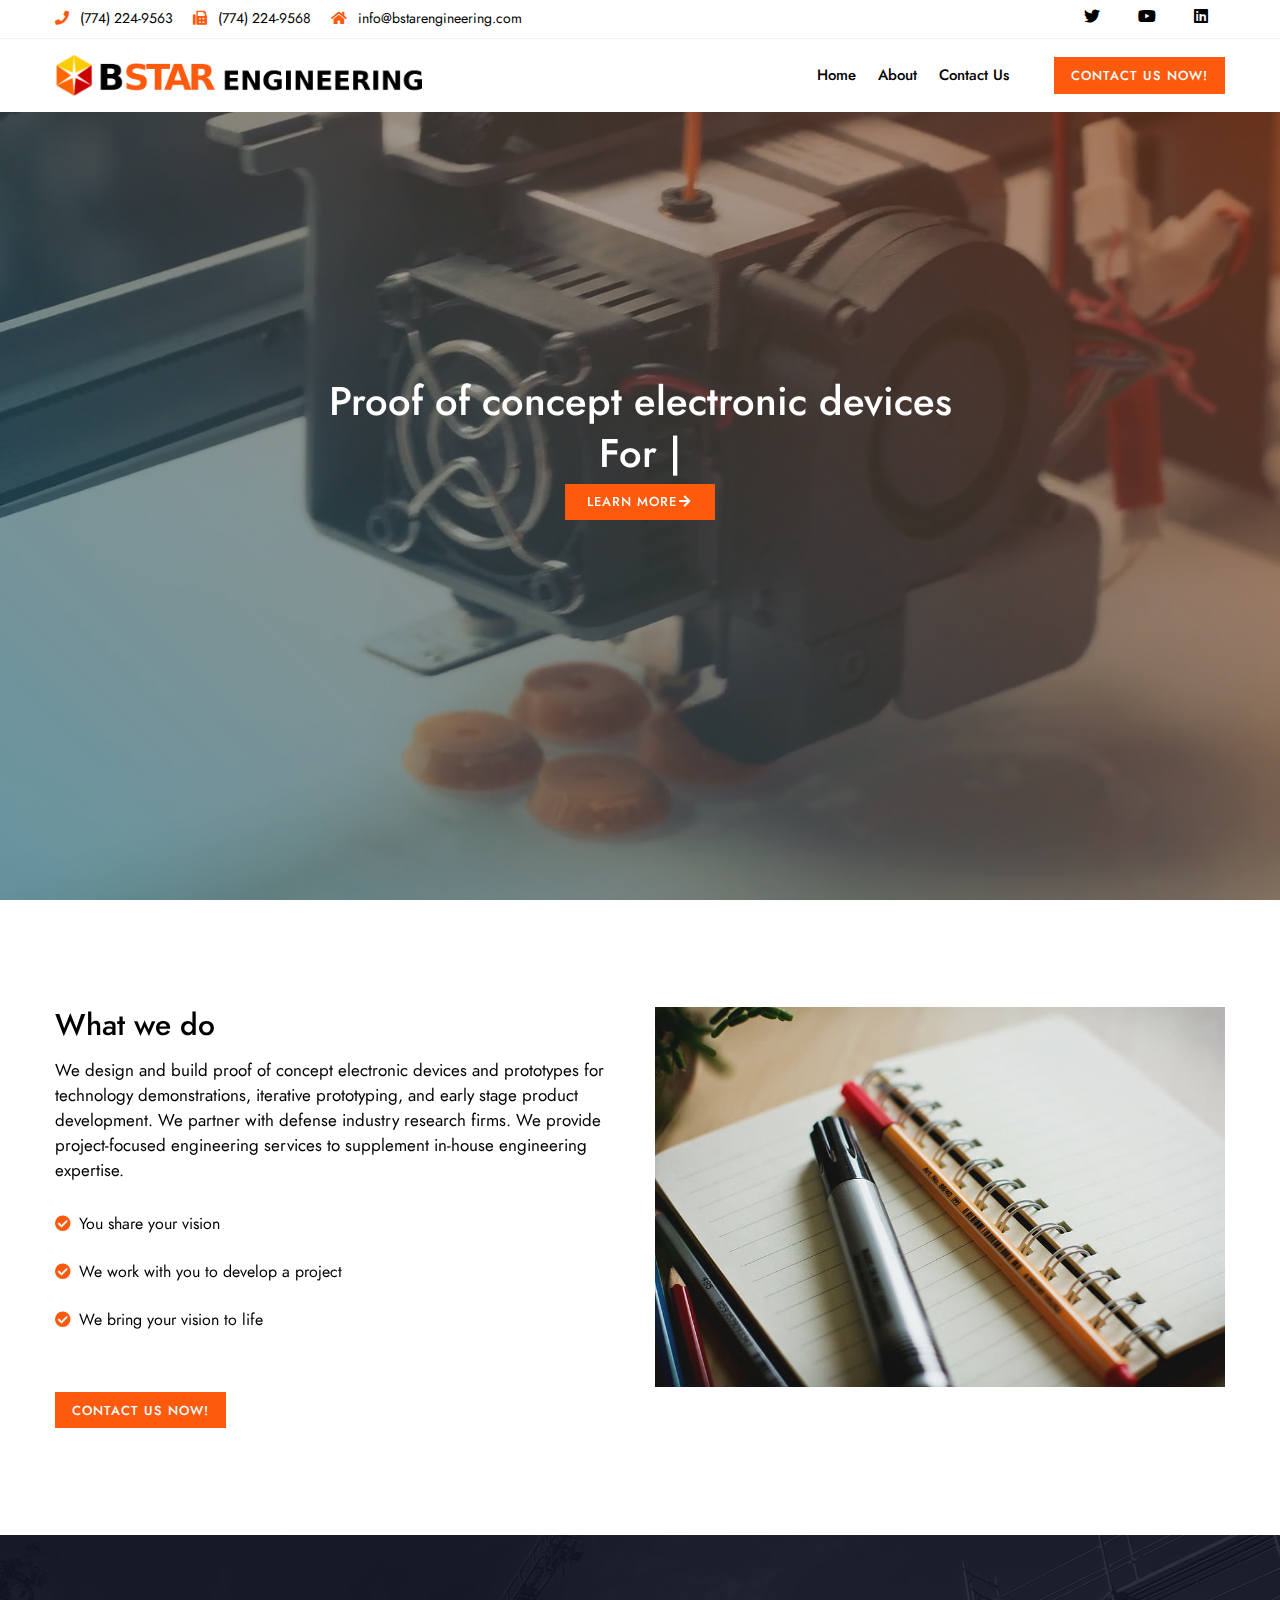
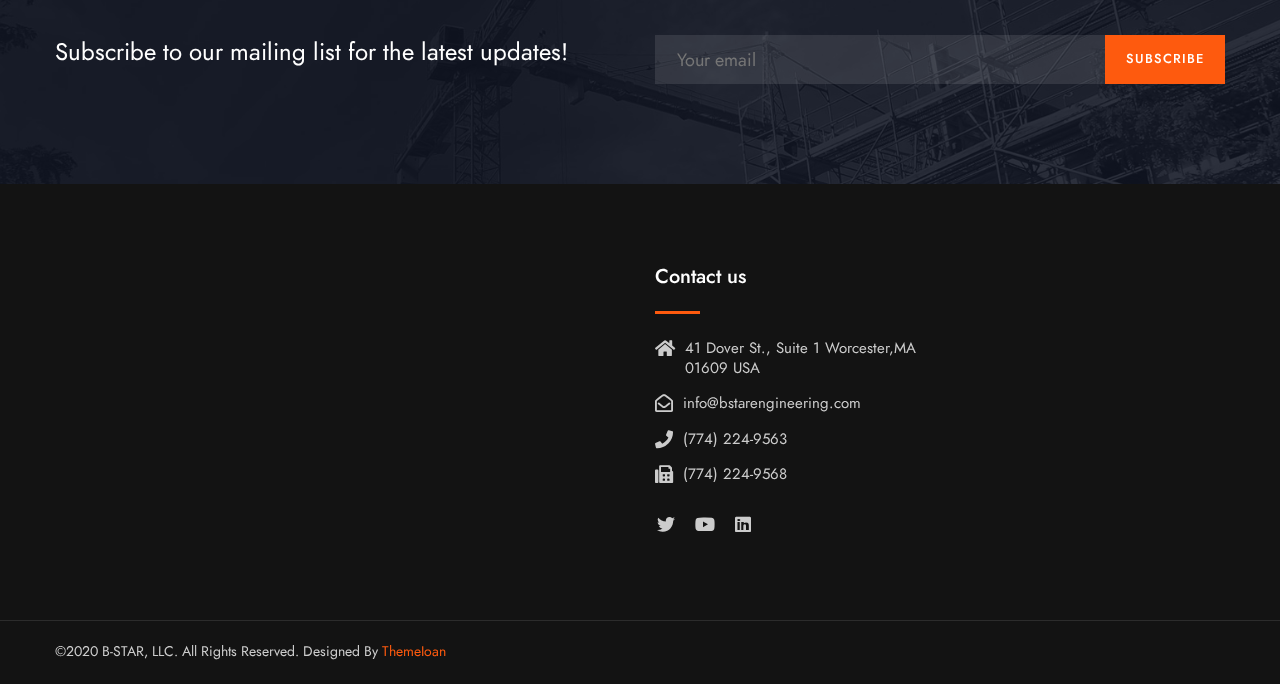
<file: index.html>
<!DOCTYPE html>
<html lang="en">
<head>
  <!-- Global site tag (gtag.js) - Google Analytics -->
<script async src="https://www.googletagmanager.com/gtag/js?id=UA-171137777-1"></script>
<script>
  window.dataLayer = window.dataLayer || [];
  function gtag(){dataLayer.push(arguments);}
  gtag('js', new Date());

  gtag('config', 'UA-171137777-1');
</script>

    <!-- Metas Basic -->
    <meta http-equiv="content-type" content="text/html;charset=utf-8"/>
    <meta name="description" content="Baustelle - Education Services School Template"/>
    <meta name="keywords" content="Landing Page, Services, Learning"/>
    <meta name="author" content="Ioan Drozd"/>
    <meta name="viewport" content="width=device-width, initial-scale=1, maximum-scale=1">
    <!-- Title -->
    <title>B-STAR, LLC - Main Page</title>
    <!-- Favicon -->
    <link rel="shortcut icon" href="images/favicon.png" type="image/x-icon">
    <!-- Bootstrap  -->
    <link rel="stylesheet" href="css/bootstrap.min.css">
    <!-- owl carousel theme default CSS file -->
    <link rel="stylesheet" href="css/owl.theme.default.min.css">
    <!-- owl carousel CSS file -->
    <link rel="stylesheet" href="css/owl.carousel.min.css">
    <!-- Main Custom CSS -->
    <link rel="stylesheet" href="css/main.css">
    <!-- Slick  -->
    <link rel="stylesheet" href="css/slick.css">
    <!-- Font Awesome  -->
    <link rel="stylesheet" href="css/fontawesome.min.css">
    <!-- jQuery Fancybox  -->
    <link rel="stylesheet" href="css/jquery.fancybox.css">
    <!-- Magnific Popup core CSS file -->
    <link rel="stylesheet" href="css/magnific-popup.css">
</head>
<body>
  <!-- header area start -->
  <header id="header" class="transparent-header">
      <div class="topheader top_header_light hidemobile">
          <div class="container">
            <div class="row">
                <div class="col-lg-7">
                    <div class="address-icon">
                      <i class="fas fa-phone"></i>
                      <a href="tel:(774) 224-9563" alt="Company Phone">(774) 224-9563</a>
                    </div>
                    <div class="address-icon">
                      <i class="fas fa-fax"></i>
                      <a href="tel:(774) 224-9563" alt="Company Fax">(774) 224-9568</a>
                    </div>
                    <div class="address-icon">
                      <i class="fas fa-home"></i>
                      <a href="mailto:info@bstarengineering.com" alt="Company-Email">info@bstarengineering.com</a>
                    </div>
                  </div>
                <div class="col-lg-5 text-right">
                    <div class="custom-page-top">
                    <div class="social_top_header">
                        <a href="https://twitter.com/BSTAREng"><i class="fab fa-twitter" aria-hidden="true"></i></a>
                        <a href="https://www.youtube.com/channel/UCaExXmUIjuVhYEdWwlN23XQ"><i class="fab fa-youtube" aria-hidden="true"></i></a>
                        <a href="https://www.linkedin.com/company/bstar-engineering/"><i class="fab fa-linkedin" aria-hidden="true"></i></a>
                    </div>
                </div>
            </div>
        </div>
          </div>
      </div>
      <!-- #navigation start -->
      <nav class="navbar navbar-default navbar-expand-md navbar-light" id="navigation" data-offset-top="1">
          <!-- .container -->
          <div class="container">
              <!-- Logo and Menu -->
              <div class="navbar-header">
                  <div class="navbar-brand"><a href="index.html"><img src="images/logo.png" alt="Logo"/></a></div>
                  <!-- site logo -->
              </div>
              <!-- Menu Toogle -->
                  <div class="burger-icon">
                      <div class="bar1"></div>
                      <div class="bar2"></div>
                      <div class="bar3"></div>
                  </div>
              <div class="collapse navbar-collapse " id="navbarCollapse">
                  <ul class="nav navbar-nav ml-auto">
                      <li><a href="index.html">Home</a></li>
                      <li><a href="about.html">About</a></li>
                      <li><a href="contact.html">Contact Us</a></li>
                  </ul>
                  <div class="header-cta">
                      <a href="contact.html" class="btn btn-1c">Contact Us Now!</a>
                  </div>
              </div>
              <!-- Menu Toogle end -->
          </div>
          <!-- .container end -->
      </nav>
      <!-- #navigation end -->
  </header>
  <!-- end header area -->
<main>
  <!-- header content area start -->
    <div class="video-play">
        <div class="image-overly-primary">
            <div class="videobg loaded" data-background="images/content/landing/video-overlay.jpg" style="background-image: url(images/content/landing/video-overlay.jpg);">
                <video poster="images/content/landing/video-overlay.jpg" playsinline="" autoplay="" muted="" loop="">
                    <source src="video/print.mp4" type="video/mp4">
                </video>
            </div>
            <!-- End Video -->
    <div class="position-center header-content" role="banner">
        <!-- .container -->
        <div class="container">
            <!-- .row -->
            <div class="row">
                <div class="col-xs-12 col-sm-12 header-area">
                    <div class="header-area-inner header-text"> <!-- single content header -->
                        <div><span class="subtitle ">Proof of concept electronic devices</span></div>
                        <h1 class="title" id="typed-title">For
                            <span id="typed-strings">
                              <span>technology demonstrations.</span>
                              <span>early stage product development.</span>
                        </span>
                            <span id="typed"></span>
                        </h1>
                        <p>
                        </p>
                        <div class="">
                            <a href="#features" class="color-two btn-custom">Learn More<i class="fas fa-arrow-right"></i></a>
  <!--
                            <div class="video-relative">

                            <a href="" class="video-btn popup-video ">
                                <i class="fas fa-play"></i>
                                <span class="ripple orangebg"></span>
                                <span class="ripple orangebg"></span>
                                <span class="ripple orangebg"></span>
                            </a>

                            </div>
                                                      -->
                        </div>
                    </div>
                </div>
            </div>
            <!-- .row end -->
        </div>
        <!-- .container end -->
    </div>
    </div>
</div>
<!-- end header content area start -->




    <div id="features" class="wrap-bg">
            <br>
            <!-- .container -->
            <div class="container">
                <div class="row">
                    <div class="col-md-6">
                        <div class="section-title section-text-left">
                            <div>
                                <h3>What we do</h3>
                                <p>We design and build proof of concept electronic devices and prototypes for technology demonstrations, iterative prototyping, and early stage product development. We partner with defense industry research firms. We provide project-focused engineering services to supplement in-house engineering expertise.</p>
                                <ul class="themeioan_ul_icon">
                                    <li><i class="fas fa-check-circle"></i> You share your vision</li>
                                </ul>
                                <ul class="themeioan_ul_icon">
                                    <li><i class="fas fa-check-circle"></i> We work with you to develop a project</li>
                                </ul>
                                <ul class="themeioan_ul_icon">
                                    <li><i class="fas fa-check-circle"></i> We bring your vision to life</li>
                                </ul>
                                <br><br>

                                    <a href="contact.html" class="btn btn-1c">Contact Us Now!</a>
                                    <br><br>
                            </div>
                        </div>
                    </div>
                    <div class="col-md-6">
                        <img src="images/pencil-pen-marker-notepad.jpg" alt="notebook">
                    </div>
                </div>
            </div>
        </div>

    <!-- newsletter area start -->
    <div id="newsletter">
        <div class="container">
            <div class="footer-subscribe">
                <div class="row">
                    <div class="col-lg-6 col-md-6 col-sm-12">
                        <h5 class="subscribe-text">Subscribe to our mailing list for the latest updates!
                        </h5>
                    </div>
                    <div class="col-lg-6 col-md-6 col-sm-12">
                        <div class="subscribe-form-pt">
                            <!-- Begin Newsletter Signup Form -->
                            <form class="themeioan-form-newsletter form" id="mailinglist-form">
                                <div class="newslleter-call">
                                    <input class="input-text required-field" type="text" placeholder="Your email"
                                           title="Your email" name="email"/>
                                    <input class="newsletter-submit color-two button" type="submit" id="submit-form" value="Subscribe"></input>
                                </div>
                            </form>
                            <!--End Newsletter-->
                        </div>
                    </div>
                </div>
            </div>
        </div>
    </div>
    <!-- newsletter area end -->
</main>


<!-- #footer area start -->
<footer id="footer">
    <div class="footer-top">
        <!-- .container -->
        <div class="container">
            <div class="row">
                <div class="col-xl-3 col-lg-4 col-sm-6"><!-- footer widget -->
                  <!--
                    <div class="f-widget-title">
                        <h4>Our Mission</h4>
                    </div>
                    <div class="footer-text">
                        <p>Our role is to be a cost effective supplement to existing engineering teams. We partner with defense industry research firms to provide project-focused engineering services.
                        </p>
                    </div>
                  -->

                </div><!-- footer widget -->
                <div class="col-xl-2 offset-xl-1 col-lg-3 col-sm-6"><!-- footer widget -->

                </div><!-- footer widget -->
                <div class="col-xl-3 col-lg-3 col-sm-6"><!-- footer widget -->
                    <div class="f-widget-title">
                        <h4>Contact us</h4>
                    </div>
                    <div class="sigle-address">
                        <div class="address-icon">
                            <i class="fas fa-home"></i>
                        </div>
                        <p>41 Dover St.,
                          Suite 1
                          Worcester,MA 01609
                          USA
                        </p>
                    </div>
                    <div class="sigle-address">
                        <div class="address-icon">
                            <i class="far fa-envelope-open"></i>
                        </div>
                        <p>info@bstarengineering.com</p>
                    </div>
                    <div class="sigle-address">
                        <div class="address-icon">
                            <i class="fas fa-phone"></i>
                        </div>
                        <p>(774) 224-9563</p>
                    </div>
                    <div class="sigle-address">
                        <div class="address-icon">
                            <i class="fas fa-fax"></i>
                        </div>
                        <p>(774) 224-9568</p>
                    </div>
                    <div class="icon-round-white footer-social mt-25">
                        <a href="https://twitter.com/BSTAREng" title="twitter"><i class="fab fa-twitter"></i></a>
                        <a href="https://www.youtube.com/channel/UCaExXmUIjuVhYEdWwlN23XQ" title="youtube"><i class="fab fa-youtube"></i></a>
                        <a href="https://www.linkedin.com/company/bstar-engineering/" title="linkedin"><i class="fab fa-linkedin"></i></a>
                    </div>
                </div><!-- footer widget -->
            </div>
            <!-- to top -->
            <div class="cd-top"><i class="fas fa-level-up-alt"></i></div>
        </div>
    </div>
    <!-- .container end -->

    <!-- #footer bottom start -->
    <div class="container">
        <div class="row">
            <div class="col-sm-6">
                <div class="copyright">
                    <p>©2020 B-STAR, LLC. All Rights Reserved. Designed By <a href="http://www.drozd.at/" title="ThemeIoan" target="_blank">ThemeIoan</a>
                    </p>
                </div>
            </div>
        </div>

        <!-- to top -->
        <div class="cd-top">Top</div>

    </div>
    <!-- #footer bottom end -->
</footer>
<!-- #footer area end -->

    <!-- JavaScript File -->
    <!-- jQuery -->
    <script src='js/jquery-3.4.1.min.js'></script>
    <!-- Main -->
    <script src='js/main.js'></script>
    <!-- Bootstrap -->
    <script src='js/bootstrap.min.js'></script>
    <!-- Slick -->
    <script src='js/slick.min.js'></script>
    <!-- Fancybox -->
    <script src='js/jquery.fancybox.pack.js'></script>
    <!-- Magnific Popup core JS file -->
    <script src="js/jquery.magnific-popup.min.js"></script>
    <!-- Waypoints -->
    <script src='js/waypoints.min.js'></script>
    <!-- Counterup -->
    <script src='js/jquery.counterup.min.js'></script>
    <!-- owl carousel -->
    <script src='js/owl.carousel.min.js'></script>
    <!-- Typed Animation Library -->
    <script src="js/typed.min.js"></script>
    <!-- MAiling list  submission script -->
    <script src="js/mailinglist-submit.js"></script>


</body>
</html>
</file>
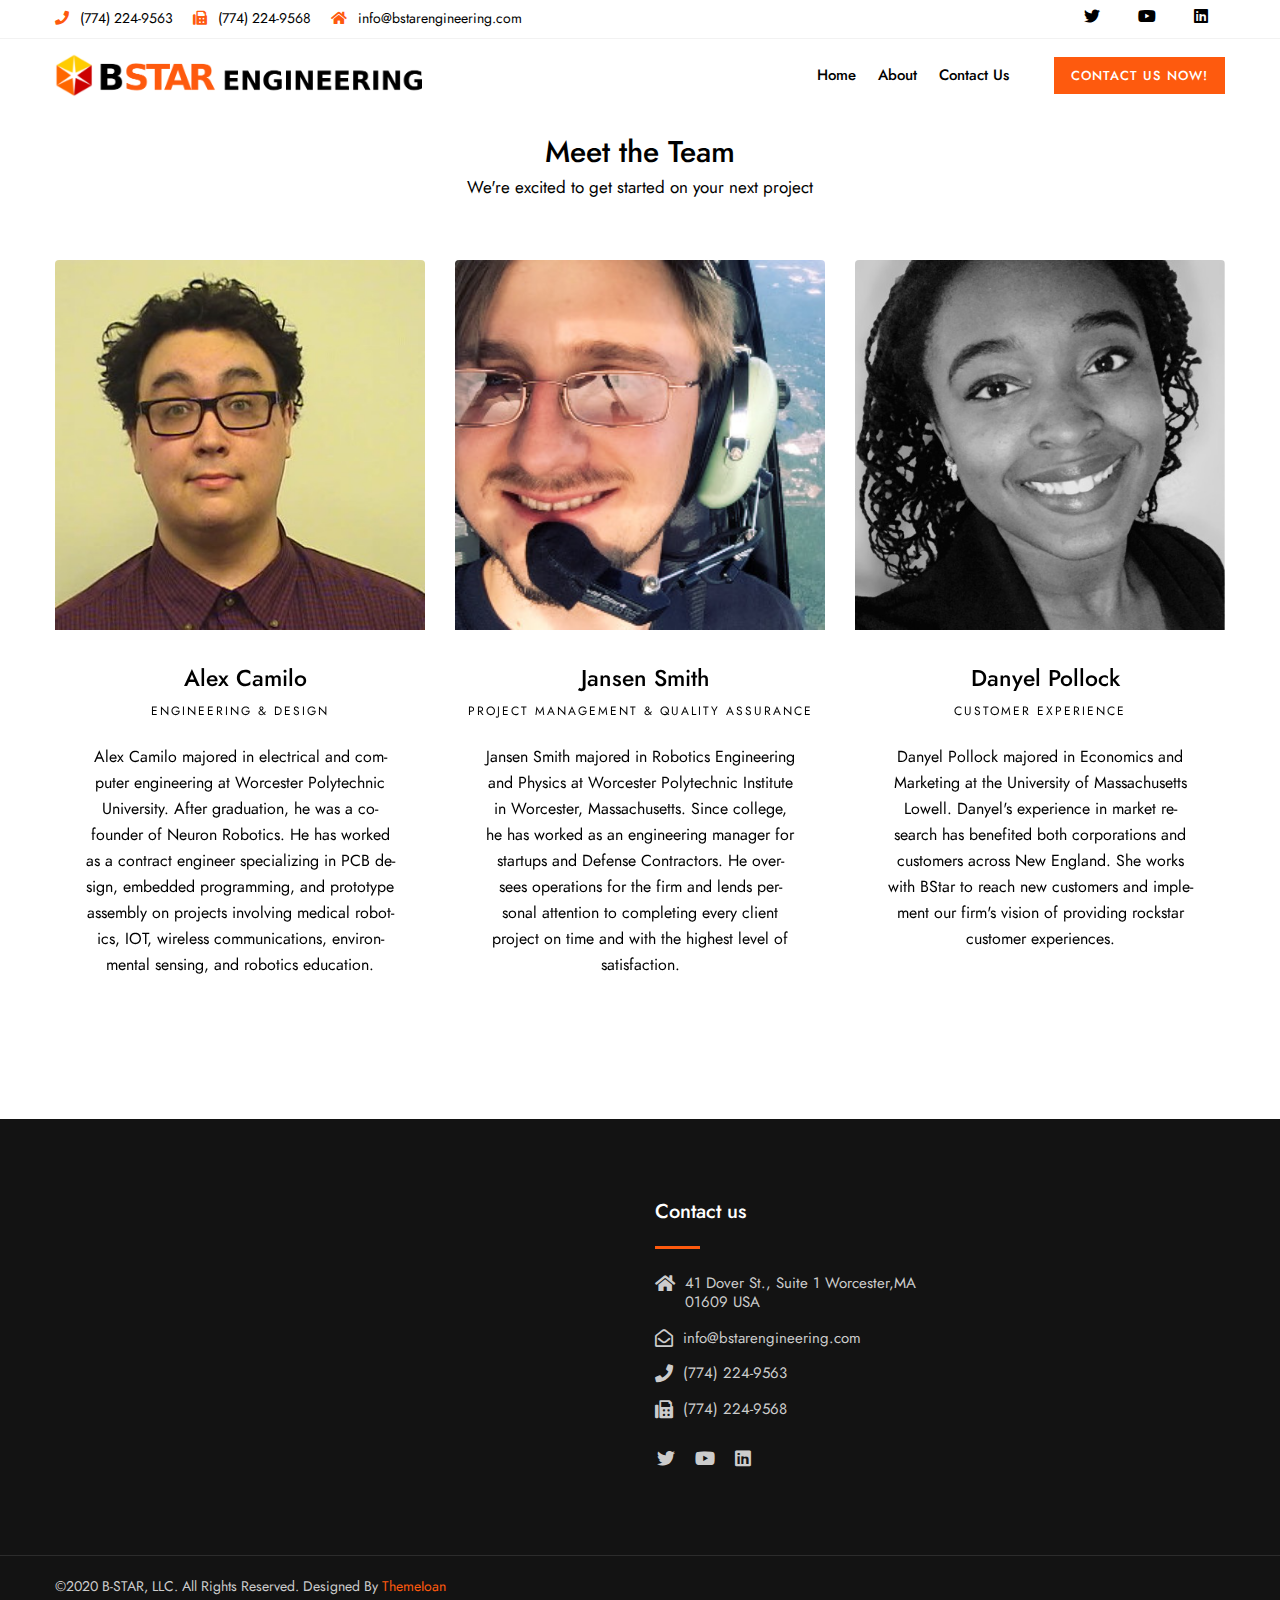
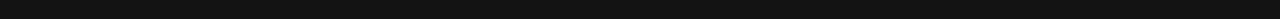
<file: about.html>
<!DOCTYPE html>
<html lang="en">
<head>
  <!-- Global site tag (gtag.js) - Google Analytics -->
<script async src="https://www.googletagmanager.com/gtag/js?id=UA-171137777-1"></script>
<script>
  window.dataLayer = window.dataLayer || [];
  function gtag(){dataLayer.push(arguments);}
  gtag('js', new Date());

  gtag('config', 'UA-171137777-1');
</script>

    <!-- Metas Basic -->
    <meta http-equiv="content-type" content="text/html;charset=utf-8"/>
    <meta name="description" content="Baustelle - Education Services School Template"/>
    <meta name="keywords" content="Landing Page, Services, Learning"/>
    <meta name="author" content="Ioan Drozd"/>
    <meta name="viewport" content="width=device-width, initial-scale=1, maximum-scale=1">
    <!-- Title -->
    <title>B-STAR, LLC - About Us</title>
    <!-- Favicon -->
    <link rel="shortcut icon" href="images/favicon.png" type="image/x-icon">
    <!-- Bootstrap  -->
    <link rel="stylesheet" href="css/bootstrap.min.css">
    <!-- owl carousel theme default CSS file -->
    <link rel="stylesheet" href="css/owl.theme.default.min.css">
    <!-- owl carousel CSS file -->
    <link rel="stylesheet" href="css/owl.carousel.min.css">
    <!-- Main Custom CSS -->
    <link rel="stylesheet" href="css/main.css">
    <!-- Slick  -->
    <link rel="stylesheet" href="css/slick.css">
    <!-- Font Awesome  -->
    <link rel="stylesheet" href="css/fontawesome.min.css">
    <!-- jQuery Fancybox  -->
    <link rel="stylesheet" href="css/jquery.fancybox.css">
    <!-- Magnific Popup core CSS file -->
    <link rel="stylesheet" href="css/magnific-popup.css">
</head>
<body>
  <!-- header area start -->
  <header id="header" class="transparent-header">
      <div class="topheader top_header_light hidemobile">
          <div class="container">
            <div class="row">
                <div class="col-lg-7">
                    <div class="address-icon">
                      <i class="fas fa-phone"></i>
                      <a href="tel:(774) 224-9563" alt="Company Phone">(774) 224-9563</a>
                    </div>
                    <div class="address-icon">
                      <i class="fas fa-fax"></i>
                      <a href="tel:(774) 224-9563" alt="Company Fax">(774) 224-9568</a>
                    </div>
                    <div class="address-icon">
                      <i class="fas fa-home"></i>
                      <a href="mailto:info@bstarengineering.com" alt="Company-Email">info@bstarengineering.com</a>
                    </div>
                  </div>
                <div class="col-lg-5 text-right">
                    <div class="custom-page-top">
                    <div class="social_top_header">
                        <a href="https://twitter.com/BSTAREng"><i class="fab fa-twitter" aria-hidden="true"></i></a>
                        <a href="https://www.youtube.com/channel/UCaExXmUIjuVhYEdWwlN23XQ"><i class="fab fa-youtube" aria-hidden="true"></i></a>
                        <a href="https://www.linkedin.com/company/bstar-engineering/"><i class="fab fa-linkedin" aria-hidden="true"></i></a>
                    </div>
                </div>
            </div>
        </div>
          </div>
      </div>
      <!-- #navigation start -->
      <nav class="navbar navbar-default navbar-expand-md navbar-light" id="navigation" data-offset-top="1">
          <!-- .container -->
          <div class="container">
              <!-- Logo and Menu -->
              <div class="navbar-header">
                  <div class="navbar-brand"><a href="index.html"><img src="images/logo.png" alt="Logo"/></a></div>
                  <!-- site logo -->
              </div>
              <!-- Menu Toogle -->
                  <div class="burger-icon">
                      <div class="bar1"></div>
                      <div class="bar2"></div>
                      <div class="bar3"></div>
                  </div>
              <div class="collapse navbar-collapse " id="navbarCollapse">
                  <ul class="nav navbar-nav ml-auto">
                      <li><a href="index.html">Home</a></li>
                      <li><a href="about.html">About</a></li>
                      <li><a href="contact.html">Contact Us</a></li>
                  </ul>
                  <div class="header-cta">
                      <a href="contact.html" class="btn btn-1c">Contact Us Now!</a>
                  </div>
              </div>
              <!-- Menu Toogle end -->
          </div>
          <!-- .container end -->
      </nav>
      <!-- #navigation end -->
  </header>
  <!-- end header area -->
<main>




    <!-- members area start -->
    <div id="members" class="wrap-bg">

        <div class="container">
            <div class="row justify-content-center text-center">
                <div class="col-lg-8">
                    <div class="section-title with-p">
                      <br /><br />
                        <h2>Meet the Team</h2>
                        <p>We&#x27;re excited to get started on your next project
                        </p>
                    </div>
                </div>
            </div>
            <div class="row carousel-slider gallery-slider">
                <div class="col-sm-4">
                    <article class="item"><!-- single teacher -->
                        <a href="" class="fancybox"
                           data-fancybox-group="images_gallery"><img src="images/content/team/alex.jpg" alt="Image 1"/></a>
                        <h5>Alex Camilo</h5>
                        <span>Engineering &amp; Design</span>
                        <p>Alex Camilo majored in electrical and computer engineering at Worcester Polytechnic University. After graduation, he was a co-founder of Neuron Robotics. He has worked as a contract engineer specializing in PCB design, embedded programming, and prototype assembly on projects involving medical robotics, IOT, wireless communications, environmental sensing, and robotics education.</p>
                    </article><!-- end single teacher -->
                </div>
                <div class="col-sm-4">
                    <article class="item"><!-- single teacher -->
                        <a href="" class="fancybox"
                           data-fancybox-group="images_gallery"><img src="images/content/team/jansen.jpg" alt="Image 1"/></a>
                        <h5>Jansen Smith</h5>
                        <span>Project Management &amp; Quality Assurance</span>
                        <p>Jansen Smith majored in Robotics Engineering and Physics at Worcester Polytechnic Institute in Worcester, Massachusetts. Since college, he has worked as an engineering manager for startups and Defense Contractors. He oversees operations for the firm and lends personal attention to completing every client project on time and with the highest level of satisfaction.</p>
                    </article><!-- end single teacher -->
                </div>
                <div class="col-sm-4">
                    <article class="item"><!-- single teacher -->
                        <a href="" class="fancybox"
                           data-fancybox-group="images_gallery"><img src="images/content/team/danyel.jpg" alt="Image 1"/></a>
                        <h5>Danyel Pollock</h5>
                        <span>Customer Experience</span>
                        <p>Danyel Pollock majored in Economics and Marketing at the University of Massachusetts Lowell. Danyel&#x27;s experience in market research has benefited both corporations and customers across New England. She works with BStar to reach new customers and implement our firm&#x27;s vision of providing rockstar customer experiences.</p>
                    </article><!-- end single teacher -->
                </div>
            </div>
        </div>
    </div>
    <!-- members area end -->

</main>

<!-- #footer area start -->
<footer id="footer">
    <div class="footer-top">
        <!-- .container -->
        <div class="container">
            <div class="row">
                <div class="col-xl-3 col-lg-4 col-sm-6"><!-- footer widget -->
                  <!--
                    <div class="f-widget-title">
                        <h4>Our Mission</h4>
                    </div>
                    <div class="footer-text">
                        <p>Our role is to be a cost effective supplement to existing engineering teams. We partner with defense industry research firms to provide project-focused engineering services.
                        </p>
                    </div>
                  -->

                </div><!-- footer widget -->
                <div class="col-xl-2 offset-xl-1 col-lg-3 col-sm-6"><!-- footer widget -->

                </div><!-- footer widget -->
                <div class="col-xl-3 col-lg-3 col-sm-6"><!-- footer widget -->
                    <div class="f-widget-title">
                        <h4>Contact us</h4>
                    </div>
                    <div class="sigle-address">
                        <div class="address-icon">
                            <i class="fas fa-home"></i>
                        </div>
                        <p>41 Dover St.,
                          Suite 1
                          Worcester,MA 01609
                          USA
                        </p>
                    </div>
                    <div class="sigle-address">
                        <div class="address-icon">
                            <i class="far fa-envelope-open"></i>
                        </div>
                        <p>info@bstarengineering.com</p>
                    </div>
                    <div class="sigle-address">
                        <div class="address-icon">
                            <i class="fas fa-phone"></i>
                        </div>
                        <p>(774) 224-9563</p>
                    </div>
                    <div class="sigle-address">
                        <div class="address-icon">
                            <i class="fas fa-fax"></i>
                        </div>
                        <p>(774) 224-9568</p>
                    </div>
                    <div class="icon-round-white footer-social mt-25">
                        <a href="https://twitter.com/BSTAREng" title="twitter"><i class="fab fa-twitter"></i></a>
                        <a href="https://www.youtube.com/channel/UCaExXmUIjuVhYEdWwlN23XQ" title="youtube"><i class="fab fa-youtube"></i></a>
                        <a href="https://www.linkedin.com/company/bstar-engineering/" title="linkedin"><i class="fab fa-linkedin"></i></a>
                    </div>
                </div><!-- footer widget -->
            </div>
            <!-- to top -->
            <div class="cd-top"><i class="fas fa-level-up-alt"></i></div>
        </div>
    </div>
    <!-- .container end -->

    <!-- #footer bottom start -->
    <div class="container">
        <div class="row">
            <div class="col-sm-6">
                <div class="copyright">
                    <p>©2020 B-STAR, LLC. All Rights Reserved. Designed By <a href="http://www.drozd.at/" title="ThemeIoan" target="_blank">ThemeIoan</a>
                    </p>
                </div>
            </div>
        </div>

        <!-- to top -->
        <div class="cd-top">Top</div>

    </div>
    <!-- #footer bottom end -->
</footer>
<!-- #footer area end -->

    <!-- JavaScript File -->
    <!-- jQuery -->
    <script src='js/jquery-3.4.1.min.js'></script>
    <!-- Main -->
    <script src='js/main.js'></script>
    <!-- Bootstrap -->
    <script src='js/bootstrap.min.js'></script>
    <!-- Slick -->
    <script src='js/slick.min.js'></script>
    <!-- Fancybox -->
    <script src='js/jquery.fancybox.pack.js'></script>
    <!-- Magnific Popup core JS file -->
    <script src="js/jquery.magnific-popup.min.js"></script>
    <!-- Waypoints -->
    <script src='js/waypoints.min.js'></script>
    <!-- Counterup -->
    <script src='js/jquery.counterup.min.js'></script>
    <!-- owl carousel -->
    <script src='js/owl.carousel.min.js'></script>
    <!-- Typed Animation Library -->
    <script src="js/typed.min.js"></script>

</body>
</html>
</file>
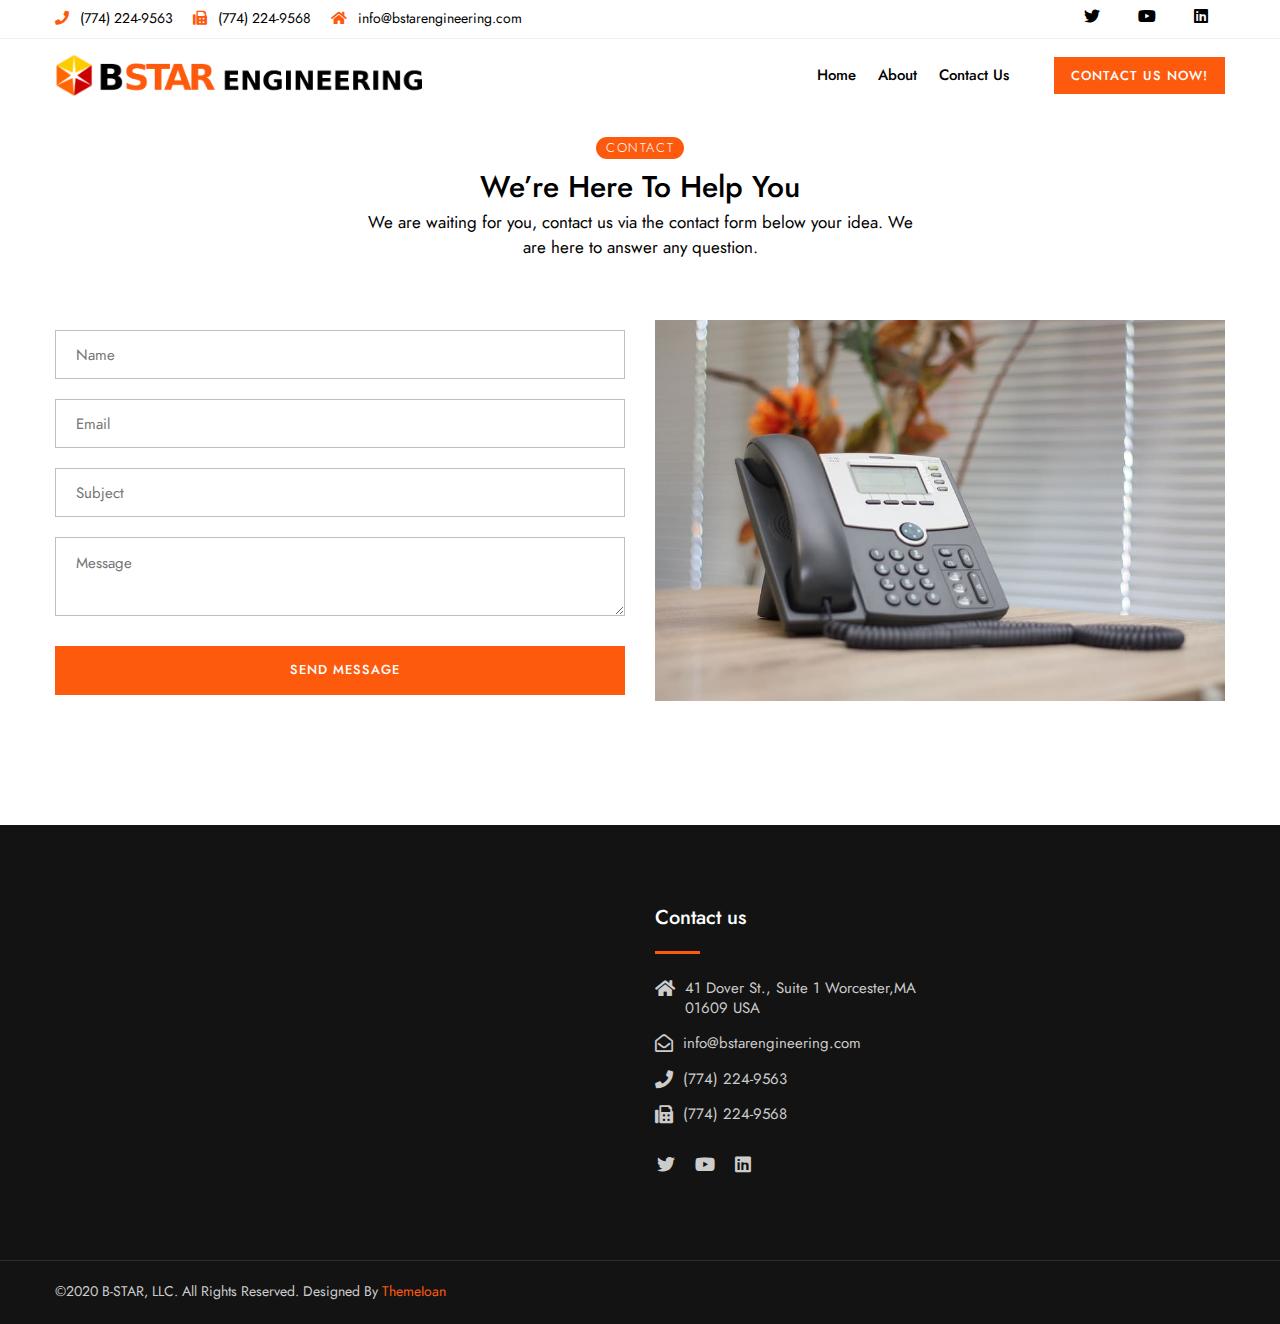
<file: contact.html>
<!DOCTYPE html>
<html lang="en">
<head>
  <!-- Global site tag (gtag.js) - Google Analytics -->
<script async src="https://www.googletagmanager.com/gtag/js?id=UA-171137777-1"></script>
<script>
  window.dataLayer = window.dataLayer || [];
  function gtag(){dataLayer.push(arguments);}
  gtag('js', new Date());

  gtag('config', 'UA-171137777-1');
</script>

    <!-- Metas Basic -->
    <meta http-equiv="content-type" content="text/html;charset=utf-8"/>
    <meta name="description" content="Baustelle - Education Services School Template"/>
    <meta name="keywords" content="Landing Page, Services, Learning"/>
    <meta name="author" content="Ioan Drozd"/>
    <meta name="viewport" content="width=device-width, initial-scale=1, maximum-scale=1">
    <!-- Title -->
    <title>B-STAR, LLC - Contact Us</title>
    <!-- Favicon -->
    <link rel="shortcut icon" href="images/favicon.png" type="image/x-icon">
    <!-- Bootstrap  -->
    <link rel="stylesheet" href="css/bootstrap.min.css">
    <!-- owl carousel theme default CSS file -->
    <link rel="stylesheet" href="css/owl.theme.default.min.css">
    <!-- owl carousel CSS file -->
    <link rel="stylesheet" href="css/owl.carousel.min.css">
    <!-- Main Custom CSS -->
    <link rel="stylesheet" href="css/main.css">
    <!-- Slick  -->
    <link rel="stylesheet" href="css/slick.css">
    <!-- Font Awesome  -->
    <link rel="stylesheet" href="css/fontawesome.min.css">
    <!-- jQuery Fancybox  -->
    <link rel="stylesheet" href="css/jquery.fancybox.css">
    <!-- Magnific Popup core CSS file -->
    <link rel="stylesheet" href="css/magnific-popup.css">
</head>
<body>
  <!-- header area start -->
  <header id="header" class="transparent-header">
      <div class="topheader top_header_light hidemobile">
          <div class="container">
            <div class="row">
                <div class="col-lg-7">
                    <div class="address-icon">
                      <i class="fas fa-phone"></i>
                      <a href="tel:(774) 224-9563" alt="Company Phone">(774) 224-9563</a>
                    </div>
                    <div class="address-icon">
                      <i class="fas fa-fax"></i>
                      <a href="tel:(774) 224-9563" alt="Company Fax">(774) 224-9568</a>
                    </div>
                    <div class="address-icon">
                      <i class="fas fa-home"></i>
                      <a href="mailto:info@bstarengineering.com" alt="Company-Email">info@bstarengineering.com</a>
                    </div>
                  </div>
                <div class="col-lg-5 text-right">
                    <div class="custom-page-top">
                    <div class="social_top_header">
                        <a href="https://twitter.com/BSTAREng"><i class="fab fa-twitter" aria-hidden="true"></i></a>
                        <a href="https://www.youtube.com/channel/UCaExXmUIjuVhYEdWwlN23XQ"><i class="fab fa-youtube" aria-hidden="true"></i></a>
                        <a href="https://www.linkedin.com/company/bstar-engineering/"><i class="fab fa-linkedin" aria-hidden="true"></i></a>
                    </div>
                </div>
            </div>
        </div>
          </div>
      </div>
      <!-- #navigation start -->
      <nav class="navbar navbar-default navbar-expand-md navbar-light" id="navigation" data-offset-top="1">
          <!-- .container -->
          <div class="container">
              <!-- Logo and Menu -->
              <div class="navbar-header">
                  <div class="navbar-brand"><a href="index.html"><img src="images/logo.png" alt="Logo"/></a></div>
                  <!-- site logo -->
              </div>
              <!-- Menu Toogle -->
                  <div class="burger-icon">
                      <div class="bar1"></div>
                      <div class="bar2"></div>
                      <div class="bar3"></div>
                  </div>
              <div class="collapse navbar-collapse " id="navbarCollapse">
                  <ul class="nav navbar-nav ml-auto">
                      <li><a href="index.html">Home</a></li>
                      <li><a href="about.html">About</a></li>
                      <li><a href="contact.html">Contact Us</a></li>
                  </ul>
                  <div class="header-cta">
                      <a href="contact.html" class="btn btn-1c">Contact Us Now!</a>
                  </div>
              </div>
              <!-- Menu Toogle end -->
          </div>
          <!-- .container end -->
      </nav>
      <!-- #navigation end -->
  </header>
  <!-- end header area -->
<main>
  <br><br>



    <!-- contact area start -->
    <div id="contact" class="wrap-bg">
        <div class="container">
            <div class="row justify-content-center text-center">
                <div class="col-lg-8">
                    <div class="section-title with-p">
                        <span class="bg-start-light">Contact</span>
                        <h2>We’re Here To Help You</h2>
                        <p>We are waiting for you, contact us via the contact form below your idea. We are here to answer any question.</p>
                    </div>
                </div>
            </div>
            <div class="row">
            <div class="col-md-6 col-lg-6">
                <form class="themeioan-form-contact form" id="contact-us-form">
                    <!-- Change Placeholder and Title -->
                    <div>
                        <input class="input-text required-field" type="text" name="Name" id="contactName"
                               placeholder="Name" title="Your Full Name"/>
                    </div>
                    <div>
                        <input class="input-text required-field email-field" type="email" name="Email"
                               id="contactEmail" placeholder="Email" title="Your Email"/>
                    </div>
                    <div>
                        <input class="input-text required-field" type="text" name="Subject" id="contactSubject"
                               placeholder="Subject" title="Your Subject"/>
                    </div>
                    <div>
                    <textarea class="input-text required-field" name="Message" id="contactMessage"
                              placeholder="Message" title="Your Message"></textarea>
                    </div>
                  <input class="newsletter-submit color-two button" type="submit" id="submit-form" value="Send Message"></input>
                </form>
            </div>
            <div class="col-md-6 col-lg-6">
                <img src="images/phone.jpg" alt="Phone">
            </div>
            </div>
        </div>
    </div>
    <!-- contact area end -->
    <!--
    <div class="themeioan_contact_map">
        <p><iframe src="https://www.google.com/maps/embed?pb=!1m18!1m12!1m3!1d24165.439839909446!2d-73.96573300822483!3d40.79104913796133!2m3!1f0!2f0!3f0!3m2!1i1024!2i768!4f13.1!3m3!1m2!1s0x89c2588f046ee661%3A0xa0b3281fcecc08c!2sManhattan%2C%20New%20York%20City%2C%20New%20York%2C%20USA!5e0!3m2!1sde!2sat!4v1566634235404!5m2!1sde!2sat" width="600" height="450" style="border:0;" allowfullscreen=""></iframe>
        </p>
    </div> -->
</main>

<!-- #footer area start -->
<footer id="footer">
    <div class="footer-top">
        <!-- .container -->
        <div class="container">
            <div class="row">
                <div class="col-xl-3 col-lg-4 col-sm-6"><!-- footer widget -->
                  <!--
                    <div class="f-widget-title">
                        <h4>Our Mission</h4>
                    </div>
                    <div class="footer-text">
                        <p>Our role is to be a cost effective supplement to existing engineering teams. We partner with defense industry research firms to provide project-focused engineering services.
                        </p>
                    </div>
                  -->

                </div><!-- footer widget -->
                <div class="col-xl-2 offset-xl-1 col-lg-3 col-sm-6"><!-- footer widget -->

                </div><!-- footer widget -->
                <div class="col-xl-3 col-lg-3 col-sm-6"><!-- footer widget -->
                    <div class="f-widget-title">
                        <h4>Contact us</h4>
                    </div>
                    <div class="sigle-address">
                        <div class="address-icon">
                            <i class="fas fa-home"></i>
                        </div>
                        <p>41 Dover St.,
                          Suite 1
                          Worcester,MA 01609
                          USA
                        </p>
                    </div>
                    <div class="sigle-address">
                        <div class="address-icon">
                            <i class="far fa-envelope-open"></i>
                        </div>
                        <p>info@bstarengineering.com</p>
                    </div>
                    <div class="sigle-address">
                        <div class="address-icon">
                            <i class="fas fa-phone"></i>
                        </div>
                        <p>(774) 224-9563</p>
                    </div>
                    <div class="sigle-address">
                        <div class="address-icon">
                            <i class="fas fa-fax"></i>
                        </div>
                        <p>(774) 224-9568</p>
                    </div>
                    <div class="icon-round-white footer-social mt-25">
                        <a href="https://twitter.com/BSTAREng" title="twitter"><i class="fab fa-twitter"></i></a>
                        <a href="https://www.youtube.com/channel/UCaExXmUIjuVhYEdWwlN23XQ" title="youtube"><i class="fab fa-youtube"></i></a>
                        <a href="https://www.linkedin.com/company/bstar-engineering/" title="linkedin"><i class="fab fa-linkedin"></i></a>
                    </div>
                </div><!-- footer widget -->
            </div>
            <!-- to top -->
            <div class="cd-top"><i class="fas fa-level-up-alt"></i></div>
        </div>
    </div>
    <!-- .container end -->

    <!-- #footer bottom start -->
    <div class="container">
        <div class="row">
            <div class="col-sm-6">
                <div class="copyright">
                    <p>©2020 B-STAR, LLC. All Rights Reserved. Designed By <a href="http://www.drozd.at/" title="ThemeIoan" target="_blank">ThemeIoan</a>
                    </p>
                </div>
            </div>
        </div>

        <!-- to top -->
        <div class="cd-top">Top</div>

    </div>
    <!-- #footer bottom end -->
</footer>
<!-- #footer area end -->

    <!-- JavaScript File -->
    <!-- jQuery -->
    <script src='js/jquery-3.4.1.min.js'></script>
    <!-- Main -->
    <script src='js/main.js'></script>
    <!-- Bootstrap -->
    <script src='js/bootstrap.min.js'></script>
    <!-- Slick -->
    <script src='js/slick.min.js'></script>
    <!-- Fancybox -->
    <script src='js/jquery.fancybox.pack.js'></script>
    <!-- Magnific Popup core JS file -->
    <script src="js/jquery.magnific-popup.min.js"></script>
    <!-- Waypoints -->
    <script src='js/waypoints.min.js'></script>
    <!-- Counterup -->
    <script src='js/jquery.counterup.min.js'></script>
    <!-- owl carousel -->
    <script src='js/owl.carousel.min.js'></script>
    <!-- Typed Animation Library -->
    <script src="js/typed.min.js"></script>

    <script src="js/contact-submit.js"></script>

</body>
</html>
</file>
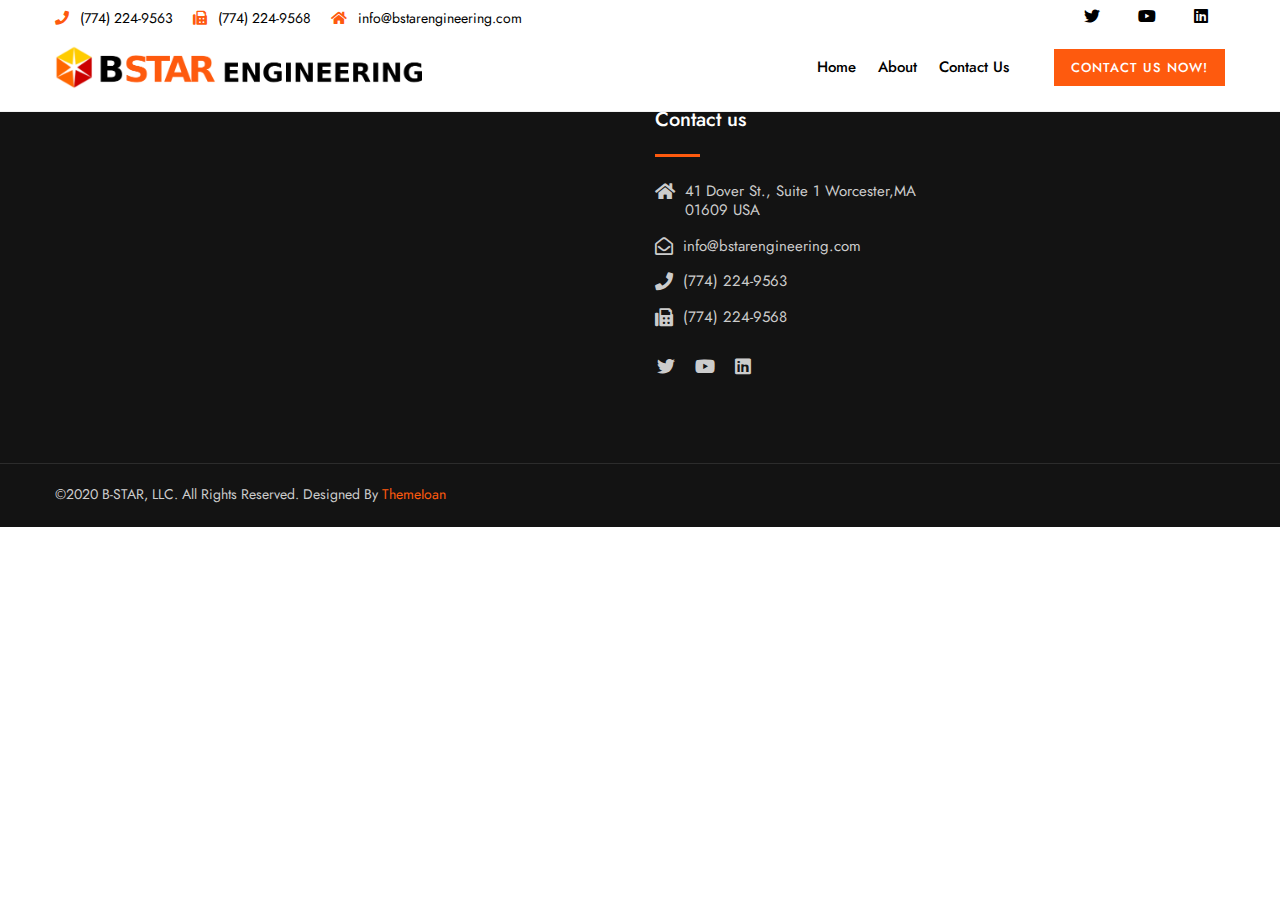
<file: design.html>
<!DOCTYPE html>
<html lang="en">
<head>
    <!-- Metas Basic -->
    <meta http-equiv="content-type" content="text/html;charset=utf-8"/>
    <meta name="description" content="Baustelle - Education Services School Template"/>
    <meta name="keywords" content="Landing Page, Services, Learning"/>
    <meta name="author" content="Ioan Drozd"/>
    <meta name="viewport" content="width=device-width, initial-scale=1, maximum-scale=1">
    <!-- Title -->
    <title>B-STAR, LLC - Empty</title>
    <!-- Favicon -->
    <link rel="shortcut icon" href="images/favicon.png" type="image/x-icon">
    <!-- Bootstrap  -->
    <link rel="stylesheet" href="css/bootstrap.min.css">
    <!-- owl carousel theme default CSS file -->
    <link rel="stylesheet" href="css/owl.theme.default.min.css">
    <!-- owl carousel CSS file -->
    <link rel="stylesheet" href="css/owl.carousel.min.css">
    <!-- Main Custom CSS -->
    <link rel="stylesheet" href="css/main.css">
    <!-- Slick  -->
    <link rel="stylesheet" href="css/slick.css">
    <!-- Font Awesome  -->
    <link rel="stylesheet" href="css/fontawesome.min.css">
    <!-- jQuery Fancybox  -->
    <link rel="stylesheet" href="css/jquery.fancybox.css">
    <!-- Magnific Popup core CSS file -->
    <link rel="stylesheet" href="css/magnific-popup.css">
</head>
<body>
<!-- header area start -->
<header id="header" class="transparent-header">
    <div class="topheader top_header_light hidemobile">
        <div class="container">
            <div class="row">
                <div class="col-lg-7">
                    <div class="address-icon">
                      <i class="fas fa-phone"></i>
                      <a href="tel:(774) 224-9563" alt="Company Phone">(774) 224-9563</a>
                    </div>
                    <div class="address-icon">
                      <i class="fas fa-fax"></i>
                      <a href="tel:(774) 224-9563" alt="Company Fax">(774) 224-9568</a>
                    </div>
                    <div class="address-icon">
                      <i class="fas fa-home"></i>
                      <a href="mailto:info@bstarengineering.com" alt="Company-Email">info@bstarengineering.com</a>
                    </div>
                  </div>
                <div class="col-lg-5 text-right">
                    <div class="custom-page-top">
                    <div class="social_top_header">
                        <a href="https://twitter.com/BSTAREng"><i class="fab fa-twitter" aria-hidden="true"></i></a>
                        <a href="https://www.youtube.com/channel/UCaExXmUIjuVhYEdWwlN23XQ"><i class="fab fa-youtube" aria-hidden="true"></i></a>
                        <a href="https://www.linkedin.com/company/bstar-engineering/"><i class="fab fa-linkedin" aria-hidden="true"></i></a>
                    </div>
                </div>
            </div>
        </div>
    </div>
    <!-- #navigation start -->
    <nav class="navbar navbar-default navbar-expand-md navbar-light" id="navigation" data-offset-top="1">
        <!-- .container -->
        <div class="container">
            <!-- Logo and Menu -->
            <div class="navbar-header">
                <div class="navbar-brand"><a href="index.html"><img src="images/logo.png" alt="Logo"/></a></div>
                <!-- site logo -->
            </div>
            <!-- Menu Toogle -->
                <div class="burger-icon">
                    <div class="bar1"></div>
                    <div class="bar2"></div>
                    <div class="bar3"></div>
                </div>
            <div class="collapse navbar-collapse " id="navbarCollapse">
                <ul class="nav navbar-nav ml-auto">
                    <li><a href="index.html">Home</a></li>
                    <li><a href="about.html">About</a></li>
                    <li><a href="contact.html">Contact Us</a></li>
                </ul>
                <div class="header-cta">
                    <a href="contact.html" class="btn btn-1c">Contact Us Now!</a>
                </div>
            </div>
            <!-- Menu Toogle end -->
        </div>
        <!-- .container end -->
    </nav>
    <!-- #navigation end -->
</header>
<!-- end header area -->
<main>




BLARG!

</main>


<!-- #footer area start -->
<footer id="footer">
    <div class="footer-top">
        <!-- .container -->
        <div class="container">
            <div class="row">
                <div class="col-xl-3 col-lg-4 col-sm-6"><!-- footer widget -->
                  <!--
                    <div class="f-widget-title">
                        <h4>Our Mission</h4>
                    </div>
                    <div class="footer-text">
                        <p>Our role is to be a cost effective supplement to existing engineering teams. We partner with defense industry research firms to provide project-focused engineering services.
                        </p>
                    </div>
                  -->

                </div><!-- footer widget -->
                <div class="col-xl-2 offset-xl-1 col-lg-3 col-sm-6"><!-- footer widget -->

                </div><!-- footer widget -->
                <div class="col-xl-3 col-lg-3 col-sm-6"><!-- footer widget -->
                    <div class="f-widget-title">
                        <h4>Contact us</h4>
                    </div>
                    <div class="sigle-address">
                        <div class="address-icon">
                            <i class="fas fa-home"></i>
                        </div>
                        <p>41 Dover St.,
                          Suite 1
                          Worcester,MA 01609
                          USA
                        </p>
                    </div>
                    <div class="sigle-address">
                        <div class="address-icon">
                            <i class="far fa-envelope-open"></i>
                        </div>
                        <p>info@bstarengineering.com</p>
                    </div>
                    <div class="sigle-address">
                        <div class="address-icon">
                            <i class="fas fa-phone"></i>
                        </div>
                        <p>(774) 224-9563</p>
                    </div>
                    <div class="sigle-address">
                        <div class="address-icon">
                            <i class="fas fa-fax"></i>
                        </div>
                        <p>(774) 224-9568</p>
                    </div>
                    <div class="icon-round-white footer-social mt-25">
                        <a href="https://twitter.com/BSTAREng" title="twitter"><i class="fab fa-twitter"></i></a>
                        <a href="https://www.youtube.com/channel/UCaExXmUIjuVhYEdWwlN23XQ" title="youtube"><i class="fab fa-youtube"></i></a>
                        <a href="https://www.linkedin.com/company/bstar-engineering/" title="linkedin"><i class="fab fa-linkedin"></i></a>
                    </div>
                </div><!-- footer widget -->
            </div>
            <!-- to top -->
            <div class="cd-top"><i class="fas fa-level-up-alt"></i></div>
        </div>
    </div>
    <!-- .container end -->

    <!-- #footer bottom start -->
    <div class="container">
        <div class="row">
            <div class="col-sm-6">
                <div class="copyright">
                    <p>©2020 B-STAR, LLC. All Rights Reserved. Designed By <a href="http://www.drozd.at/" title="ThemeIoan" target="_blank">ThemeIoan</a>
                    </p>
                </div>
            </div>
        </div>

        <!-- to top -->
        <div class="cd-top">Top</div>

    </div>
    <!-- #footer bottom end -->
</footer>
<!-- #footer area end -->
    <!-- JavaScript File -->
    <!-- jQuery -->
    <script src='js/jquery-3.4.1.min.js'></script>
    <!-- Main -->
    <script src='js/main.js'></script>
    <!-- Bootstrap -->
    <script src='js/bootstrap.min.js'></script>
    <!-- Slick -->
    <script src='js/slick.min.js'></script>
    <!-- Fancybox -->
    <script src='js/jquery.fancybox.pack.js'></script>
    <!-- Magnific Popup core JS file -->
    <script src="js/jquery.magnific-popup.min.js"></script>
    <!-- Waypoints -->
    <script src='js/waypoints.min.js'></script>
    <!-- Counterup -->
    <script src='js/jquery.counterup.min.js'></script>
    <!-- owl carousel -->
    <script src='js/owl.carousel.min.js'></script>
    <!-- Typed Animation Library -->
    <script src="js/typed.min.js"></script>

</body>
</html>
</file>
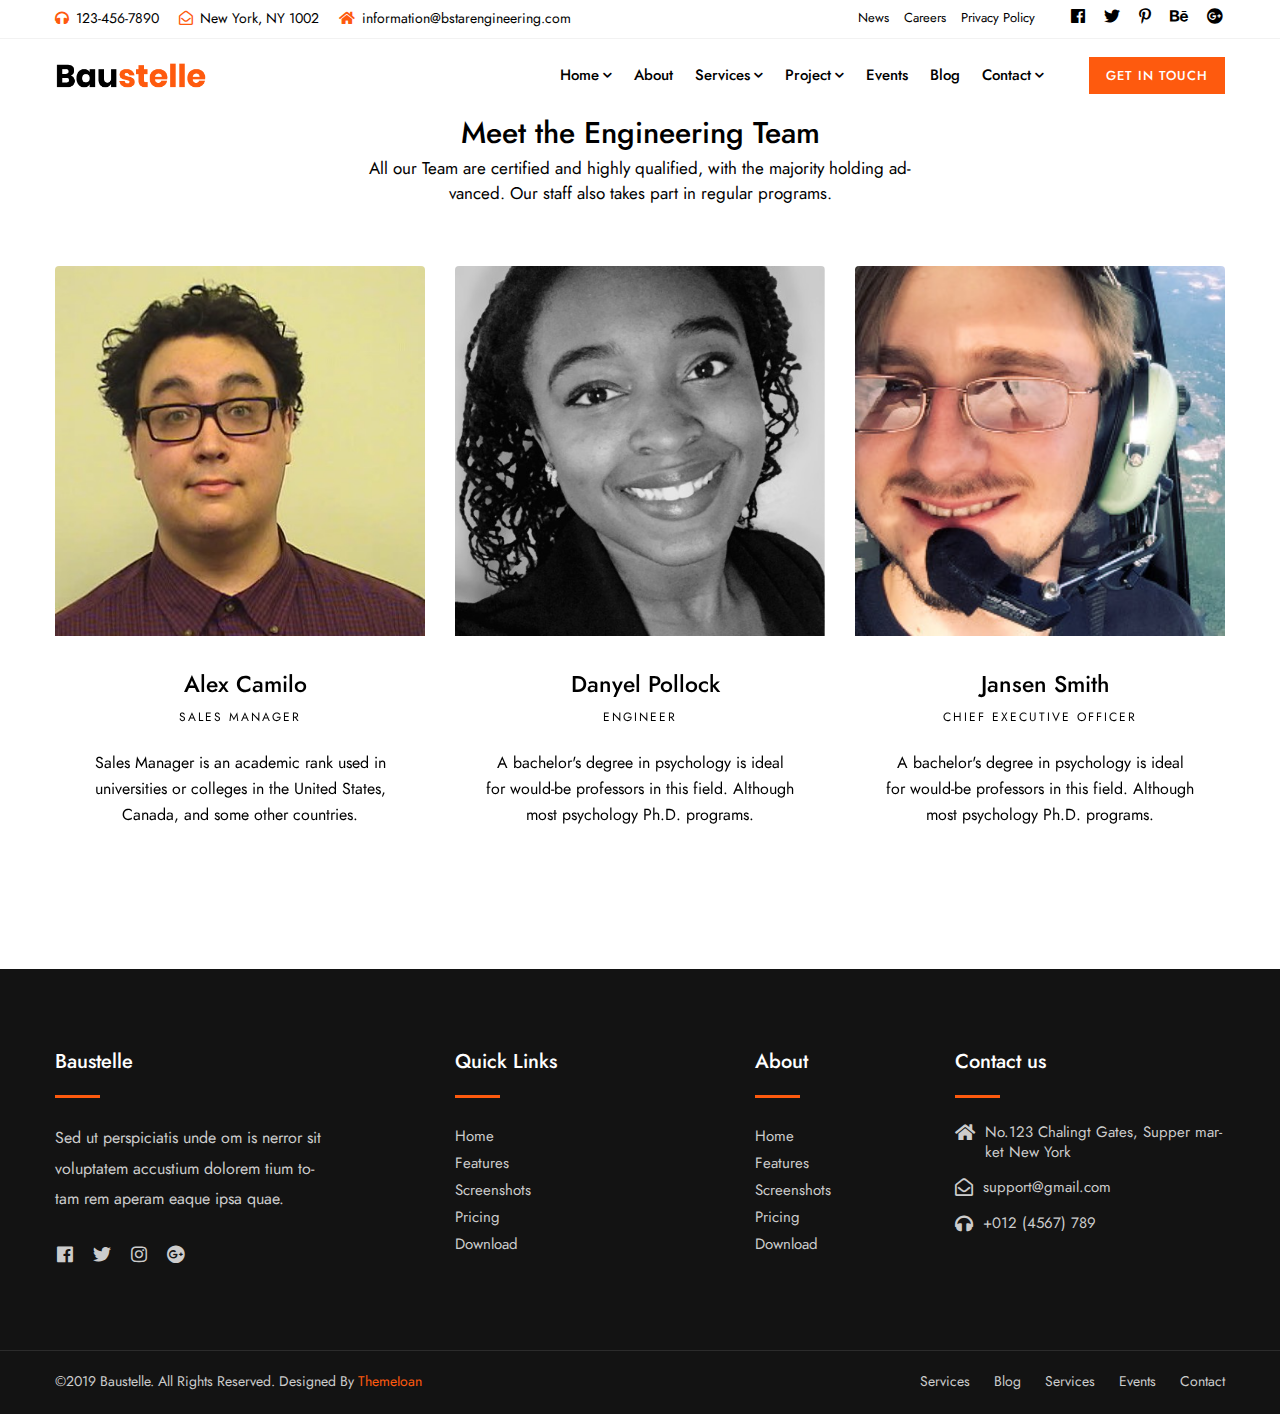
<file: template/about.html>
<!DOCTYPE html>
<html lang="en">
<head>
    <!-- Metas Basic -->
    <meta http-equiv="content-type" content="text/html;charset=utf-8"/>
    <meta name="description" content="Baustelle - Education Services School Template"/>
    <meta name="keywords" content="Landing Page, Services, Learning"/>
    <meta name="author" content="Ioan Drozd"/>
    <meta name="viewport" content="width=device-width, initial-scale=1, maximum-scale=1">
    <!-- Title -->
    <title>Baustelle - Construction HTML Template</title>
    <!-- Favicon -->
    <link rel="shortcut icon" href="images/favicon.png" type="image/x-icon">
    <!-- Bootstrap  -->
    <link rel="stylesheet" href="css/bootstrap.min.css">
    <!-- owl carousel theme default CSS file -->
    <link rel="stylesheet" href="css/owl.theme.default.min.css">
    <!-- owl carousel CSS file -->
    <link rel="stylesheet" href="css/owl.carousel.min.css">
    <!-- Main Custom CSS -->
    <link rel="stylesheet" href="css/main.css">
    <!-- Slick  -->
    <link rel="stylesheet" href="css/slick.css">
    <!-- Font Awesome  -->
    <link rel="stylesheet" href="css/fontawesome.min.css">
    <!-- jQuery Fancybox  -->
    <link rel="stylesheet" href="css/jquery.fancybox.css">
    <!-- Magnific Popup core CSS file -->
    <link rel="stylesheet" href="css/magnific-popup.css">
</head>
<body>
<!-- header area start -->
<header id="header" class="transparent-header">
    <div class="topheader top_header_light hidemobile">
        <div class="container">
            <div class="row">
                <div class="col-lg-7">
                    <div class="address-icon"><i class="fas fa-headphones"></i><a href="tel:123-456-7890">123-456-7890</a></div><div class="address-icon"><i class="far fa-envelope-open"></i><a href="contact.html">New York, NY 1002</a></div><div class="address-icon"><i class="fas fa-home"></i><a href="mailto:information@bstarengineering.com">information@bstarengineering.com</a></div>    </div>
                <div class="col-lg-5 text-right">
                    <div class="custom-page-top">
                        <a href="/blog/">News</a><a href="/become-an-widget-call/">Careers</a><a href="/services/">Privacy Policy</a>                </div>

                    <div class="social_top_header">
                        <a href="#"><i class="fab fa-facebook" aria-hidden="true"></i></a><a href="#"><i class="fab fa-twitter" aria-hidden="true"></i></a><a href="#"><i class="fab fa-pinterest-p" aria-hidden="true"></i></a><a href="#"><i class="fab fa-behance" aria-hidden="true"></i></a><a href="#"><i class="fab fa-google-plus" aria-hidden="true"></i></a>                    </div>
                </div>
            </div>
        </div>
    </div>
    <!-- #navigation start -->
    <nav class="navbar navbar-default navbar-expand-md navbar-light" id="navigation" data-offset-top="1">
        <!-- .container -->
        <div class="container">
            <!-- Logo and Menu -->
            <div class="navbar-header">
                <div class="navbar-brand"><a href="index.html"><img src="images/logo.png" alt="Logo"/></a></div>
                <!-- site logo -->
            </div>
            <!-- Menu Toogle -->
                <div class="burger-icon">
                    <div class="bar1"></div>
                    <div class="bar2"></div>
                    <div class="bar3"></div>
                </div>
            <div class="collapse navbar-collapse " id="navbarCollapse">
                <ul class="nav navbar-nav ml-auto">
                    <!-- Menu Link -->
                    <li class="subnav">
                        <a href="index.html">Home</a>
                        <ul class="sub-menu">
                            <li><a href="index.html" class="nav-link ">Home Construction</a></li>
                            <li><a href="index2.html" class="nav-link ">Home White Element</a></li>
                            <li><a href="index3.html" class="nav-link ">Home Header Transparent</a></li>
                            <li><a href="index4.html" class="nav-link ">Home Real Estate</a></li>
                            <li><a href="index5.html" class="nav-link ">Home Video Slider</a></li>
                            <li><a href="index6.html" class="nav-link ">Home House Cleaning</a></li>
                        </ul>
                    </li>
                    <li><a href="about.html">About</a></li>
                    <li class="subnav">
                        <a href="services.html">Services</a>
                        <ul class="sub-menu">
                            <li><a href="services.html" class="nav-link ">Services List 1</a></li>
                            <li><a href="services2.html" class="nav-link ">Services List 2</a></li>
                            <li><a href="services3.html" class="nav-link ">Services List 3</a></li>
                            <li><a href="services-detail.html" class="nav-link ">Services Detail 1</a></li>
                            <li><a href="services-detail2.html" class="nav-link ">Services Detail 2</a></li>
                            <li><a href="services-detail3.html" class="nav-link ">Services Detail 3</a></li>
                        </ul>
                    </li>
                    <li class="subnav">
                        <a href="project.html">Project</a>
                        <ul class="sub-menu">
                            <li><a href="project.html" class="nav-link ">Project 1</a></li>
                            <li><a href="project2.html" class="nav-link ">Project 2</a></li>
                            <li><a href="project3.html" class="nav-link ">Project 3</a></li>
                            <li><a href="project-detail.html" class="nav-link ">Project Detail</a></li>
                            <li><a href="project-detail2.html" class="nav-link ">Project Detail 2</a></li>
                            <li><a href="project-detail2.html" class="nav-link ">Project Detail 2</a></li>
                        </ul>
                    </li>
                    <li><a href="events.html">Events</a></li>
                    <li><a href="blog.html">Blog</a></li>
                    <li class="subnav">
                        <a href="contact.html">Contact</a>
                        <ul class="sub-menu">
                            <li><a href="contact.html" class="nav-link ">Contact</a></li>
                            <li><a href="contact2.html" class="nav-link ">Contact 2</a></li>
                            <li><a href="contact3.html" class="nav-link ">Contact 3</a></li>
                        </ul>
                    </li>
                </ul>
                <div class="header-cta">
                    <a href="contact.html" class="btn btn-1c">GET IN TOUCH</a>
                </div>
            </div>
            <!-- Menu Toogle end -->
        </div>
        <!-- .container end -->
    </nav>
    <!-- #navigation end -->
</header>
<!-- end header area -->
<main>




    <!-- members area start -->
    <div id="members" class="wrap-bg">
        <div class="container">
            <div class="row justify-content-center text-center">
                <div class="col-lg-8">
                    <div class="section-title with-p">
                        <span class="bg-start-light">Our Expert</span>
                        <h2>Meet the Engineering Team</h2>
                        <p>All our Team are certified and highly qualified, with the majority holding advanced. Our
                            staff also takes part in regular programs.
                        </p>
                    </div>
                </div>
            </div>
            <div class="row carousel-slider gallery-slider">
                <div class="col-lg-4">
                    <article class="item"><!-- single teacher -->
                        <a href="images/content/team/alex.jpg" class="fancybox"
                           data-fancybox-group="images_gallery"><img src="images/content/team/alex.jpg" alt="Image 1"/></a>
                        <h5>Alex Camilo</h5>
                        <span>Sales Manager</span>
                        <p>Sales Manager is an academic rank used in universities or colleges in the United States, Canada, and some other countries.</p>
                    </article><!-- end single teacher -->
                </div>
                <div class="col-sm-4">
                    <article class="item">
                        <a href="images/content/team/danyel.jpg" class="fancybox"
                           data-fancybox-group="images_gallery"><img src="images/content/team/danyel.jpg" alt="Image 2"/></a>
                        <h5>Danyel Pollock</h5>
                        <span>Engineer</span>
                        <p>A bachelor's degree in psychology is ideal for would-be professors in this field. Although most psychology Ph.D. programs.</p>
                    </article><!-- end single teacher -->
                </div>
                <div class="col-sm-4">
                    <article class="item"><!-- single teacher -->
                        <a href="images/content/team/jansen.jpg" class="fancybox"
                           data-fancybox-group="images_gallery"><img src="images/content/team/jansen.jpg" alt="Image 3"/></a>
                        <h5>Jansen Smith</h5>
                        <span>Chief Executive Officer</span>
                        <p>A bachelor's degree in psychology is ideal for would-be professors in this field. Although most psychology Ph.D. programs.</p>
                    </article><!-- end single teacher -->
                </div>

            </div>
        </div>
    </div>
    <!-- members area end -->

</main>

<!-- #footer area start -->
<footer id="footer">
    <div class="footer-top">
        <!-- .container -->
        <div class="container">
            <div class="row">
                <div class="col-xl-3 col-lg-4 col-sm-6"><!-- footer widget -->
                    <div class="f-widget-title">
                        <h4>Baustelle</h4>
                    </div>
                    <div class="footer-text">
                        <p>Sed ut perspiciatis unde om is nerror sit voluptatem accustium dolorem tium totam rem aperam
                            eaque ipsa quae.
                        </p>
                    </div>
                    <div class="icon-round-white footer-social mt-25">
                        <a href="#" title="Facebook"><i class="fab fa-facebook"></i></a>
                        <a href="#" title="Twitter"><i class="fab fa-twitter"></i></a>
                        <a href="#" title="Instagram"><i class="fab fa-instagram"></i></a>
                        <a href="#" title="Google+"><i class="fab fa-google-plus"></i></a>
                    </div>
                </div><!-- footer widget -->
                <div class="col-xl-2 offset-xl-1 col-lg-2 col-sm-6"><!-- footer widget -->
                    <div class="f-widget-title">
                        <h4>Quick Links</h4>
                    </div>
                    <div class="f-widget-link">
                        <ul>
                            <!-- Menu Link -->
                            <li><a href="#header">Home</a></li>
                            <li><a href="#features">Features</a></li>
                            <li><a href="#screenshots">Screenshots</a></li>
                            <li><a href="#pricing">Pricing</a></li>
                            <li><a href="#download">Download</a></li>
                        </ul>
                    </div>
                </div><!-- footer widget -->
                <div class="col-xl-2 offset-xl-1 col-lg-3 col-sm-6"><!-- footer widget -->
                    <div class="f-widget-title">
                        <h4>About</h4>
                    </div>
                    <div class="f-widget-link">
                        <ul>
                            <!-- Menu Link -->
                            <li><a href="#header">Home</a></li>
                            <li><a href="#features">Features</a></li>
                            <li><a href="#screenshots">Screenshots</a></li>
                            <li><a href="#pricing">Pricing</a></li>
                            <li><a href="#download">Download</a></li>
                        </ul>
                    </div>
                </div><!-- footer widget -->
                <div class="col-xl-3 col-lg-3 col-sm-6"><!-- footer widget -->
                    <div class="f-widget-title">
                        <h4>Contact us</h4>
                    </div>
                    <div class="sigle-address">
                        <div class="address-icon">
                            <i class="fas fa-home"></i>
                        </div>
                        <p>No.123 Chalingt Gates,
                            Supper market New York
                        </p>
                    </div>
                    <div class="sigle-address">
                        <div class="address-icon">
                            <i class="far fa-envelope-open"></i>
                        </div>
                        <p>support@gmail.com</p>
                    </div>
                    <div class="sigle-address">
                        <div class="address-icon">
                            <i class="fas fa-headphones"></i>
                        </div>
                        <p>+012 (4567) 789</p>
                    </div>
                </div><!-- footer widget -->
            </div>
            <!-- to top -->
            <div class="cd-top"><i class="fas fa-level-up-alt"></i></div>
        </div>
    </div>
    <!-- .container end -->

    <!-- #footer bottom start -->
    <div class="container">
        <div class="row">
            <div class="col-sm-6">
                <div class="copyright">
                    <p>©2019 Baustelle. All Rights Reserved. Designed By <a href="http://www.drozd.at/" title="ThemeIoan" target="_blank">ThemeIoan</a>
                    </p>
                </div>
            </div>
            <div class="col-sm-6">
                <div class="copyright text-right">
                    <p><a href="#"  target="_blank">Services</a> <a href="#"  target="_blank">Blog</a> <a href="#"  target="_blank">Services</a> <a href="#"  target="_blank">Events</a> <a href="#"  target="_blank">Contact</a>
                    </p>
                </div>
            </div>
        </div>

        <!-- to top -->
        <div class="cd-top">Top</div>

    </div>
    <!-- #footer bottom end -->
</footer>
<!-- #footer area end -->

    <!-- JavaScript File -->
    <!-- jQuery -->
    <script src='js/jquery-3.4.1.min.js'></script>
    <!-- Main -->
    <script src='js/main.js'></script>
    <!-- Bootstrap -->
    <script src='js/bootstrap.min.js'></script>
    <!-- Slick -->
    <script src='js/slick.min.js'></script>
    <!-- Fancybox -->
    <script src='js/jquery.fancybox.pack.js'></script>
    <!-- Magnific Popup core JS file -->
    <script src="js/jquery.magnific-popup.min.js"></script>
    <!-- Waypoints -->
    <script src='js/waypoints.min.js'></script>
    <!-- Counterup -->
    <script src='js/jquery.counterup.min.js'></script>
    <!-- owl carousel -->
    <script src='js/owl.carousel.min.js'></script>
    <!-- Typed Animation Library -->
    <script src="js/typed.min.js"></script>

</body>
</html>
</file>
<file: css/main.css>
/*-----------------------------------------------------------------------------------

    Template Name: Baustelle - Construction HTML Template
    Template URI: https://themeforest.net/user/themeioan
    Author: Ioan Drozd
    Author URI: https://www.drozd.at
    Description: Construction HTML Template
    Version: 1.2
    Tags: Multi-Purpose, Landing Page, Services, Projects
    Text Domain: Baustelle

    File: main.css - This is the stylesheet for this theme;

-----------------------------------------------------------------------------------*/


/**
====================[Table of contents]======================

1.  Site Styles
    1.1. Page Styles
    1.2. Site Elements Basic
    1.3. List Style for Why US
    1.4. Post Heading
    1.5. Scroll to Top
2.  Header
    2.1. Navigation
    2.2. Header Content
3.  Main
    3.1. Wrap Background
    3.2. Service
    3.3. Feature
    3.4. Counter
    3.5. Testimonial
    3.6. Members
    3.6.1 Members Slider
    3.7. Contact
    3.8. Blog
    3.9. Newsletter
    3.10. Icon Socials
    3.11. Pricing
    3.12. Why us
    3.13. Breadcrumb
    3.14. Blog
    3.15. Video Container
    3.16. Feature Contact
    3.17. Services with Image
4.  Footer
5.  CSS Hacks
6.  Media Queries
    6.1. Normal Screen v1 -> (max-width: 1024px)
    6.2. Normal Screen v2 -> (min-width: 992px) and (max-width: 1199px)
    6.3. Laptop -> (min-width: 768px) and (max-width: 991px)
    6.4. Tablet -> (max-width: 767px)
    6.5. Small Tablet -> (max-width: 640px)
    6.6. Mobile v1 -> (max-width: 480px)
    6.7. Mobile v2 -> (max-width: 300px)
    6.8. If Height is to Small

================================================== */


.form-button-submitted {
  border-color: #aaaaaa;
  background: #333333;
}

/*-----------------
    @Typography
-----------------*/


@font-face {
    font-family: "Jost";
    src: url(../fonts/Jost/Jost-300-Light.woff) format("woff");
    font-weight: 300;
    font-style: normal;
}

@font-face {
    font-family: "Jost";
    src: url(../fonts/Jost/Jost-400-Book.woff) format("woff");
    font-weight: 400;
    font-style: normal;
}

@font-face {
    font-family: "Jost";
    src: url(../fonts/Jost/Jost-500-Medium.woff) format("woff");
    font-weight: 700;
    font-style: normal;
}

@font-face {
    font-family: "Jost";
    src: url(../fonts/Jost/Jost-700-Bold.woff) format("woff");
    font-weight: 900;
    font-style: normal;
}

/* 1. ========================= Site Styles ========================= */


/* 1.1. ========================= Page Styles ========================= */

html {
font-family: "Jost";
    -webkit-text-size-adjust: 100%;
    -ms-text-size-adjust: 100%;
    overflow-x: hidden;
}

* {
    -webkit-box-sizing: border-box;
    box-sizing: border-box;
    outline: none;
    -moz-osx-font-smoothing: grayscale;
    /* Firefox */
    -webkit-font-smoothing: antialiased;
    /* WebKit  */
}

body {
    margin: 0;
    color: #000;
    overflow-x: hidden;
    font-family: 'Jost',Arial,Verdana,sans-serif;
    font-size: 16px;
    font-weight: 400;
    letter-spacing: 0px;
    line-height: 1.7;
    text-transform: none;
}

h1 {
    font-size: 60px;
    line-height: 1.0833333333333333;
}

h2 {
    font-size: 52px;
    line-height: 1.4444444444444444;
}

h3 {
    font-size: 26px;
    line-height: 1.0833333333333333;
}

h4 {
    font-size: 22px;
    line-height: 1.2380952380952381;
}

#about h4 {
    font-weight:700;
}

h1,
h2,
h3,
h4,
h5,
h6 {
font-family: "Jost";
}

p {
    font-size: 16px;
    color: 000000;
    line-height: 1.625;
    -webkit-hyphens: auto;
    -moz-hyphens: auto;
    -ms-hyphens: auto;
    hyphens: auto;
}

a {
    color: inherit;
    text-decoration: none;
    -webkit-transition: all 0.3s ease-out 0s;
    -moz-transition: all 0.3s ease-out 0s;
    -ms-transition: all 0.3s ease-out 0s;
    -o-transition: all 0.3s ease-out 0s;
    transition: all 0.3s ease-out 0s;
}

a,
a:hover,
a:focus,
a:active {
    text-decoration: none;
    outline: none;
}

a:hover {
    text-decoration: none;
    outline: none;
}

a i {
    padding: 0 2px;
}

img {
    max-width: 100%;
}

ol {
    counter-reset: counter;
    padding-left: 0;
}

ol li {
    list-style: none;
    margin-bottom: 1rem;
}

ol li:before {
    counter-increment: counter;
    content: counter(counter);
    font-weight: 500;
    margin-right: 10px;
}


/* COLOR GLOBAL */

h1,
h2,
h3,
h4,
h5,
h6,
.section-title h2,
.section-title h3,
.tbl-pricing .tbl-prc-col .tbl-prc-list,
#header .nav>li>a,
#header .nav>li>a:hover {
    color: #000;
}

.wrap-bg-primary,
.course-price,
.carousel-slider.gallery-slider .slick-dots li.slick-active button,
.carousel-slider.projects-slider .slick-dots li.slick-active button,
#testimonials .slick-dots li.slick-active button,
.themeioan_event .date,
.color-two {
    background: #fe5a0e;
}

#members .item,
.color-three,
.color-three:hover,
.btn-1c:after,
.themeioan_blog .blog-content,
.tbl-pricing .tbl-prc-col .tbl-prc-wrap,
.themeioan_event .event-content,
.themeioan_services .blog-content,
.themeioan_blog .blog-content,
#header .navbar-default .navbar-toggle .icon-bar,
.video-btn:hover,
.color-three {
    background-color: #ffffff;
}

.wrap-bg-primary .section-title span,
.wrap-bg-primary .section-title h2,
.wrap-bg-primary .section-title p,
.course-price,
.header-content .header-text,
.header-content .header-text h1,
.header-content .header-text p,
.f-widget-title h4,
.themeioan_event .date h4,
.text-white,
.text-white h2,
.text-white .section-title p,
.section-title.text-white p,
.call-to-action-content h3,
.header-area .header-area-inner .subtitle,
.header-area .header-area-inner .title,
.header-content.page-header-content .page-header-text p,
.video-btn,
.wrap-bg.wrap-bg-parallax,
.color-one:hover,
.color-two,
.color-two:hover,
.btn-1c,
.header-area .header-area-inner p {
    color: #ffffff;
}

a:hover,
#header .navbar-nav>li>a:hover,
#header .navbar-default .navbar-nav>li>a:hover,
.secondary-color,
.section-title span,
.base-color,
#header .navbar-nav a.active,
#header .active,
.header-content.page-header-content .page-header-text h1,
.header-content.page-header-content .page-header-text h2,
.header-content.page-header-content .page-header-text h3,
.header-content.page-header-content .page-header-text h4,
.header-content.page-header-content .page-header-text h5,
.header-content.page-header-content .page-header-text h6,
.video-btn:hover,
.btn-1c:active,
.single-features-light .feature_link a,
.readmore,
.themeioan_event ul li i,
.themeioan_ul_icon i,
.course-viewer ul li i{
    color: #fe5a0e;
}


ul {
    margin: 0px;
    padding: 0px;
}

li {
    list-style: none
}

figure {
    margin: 0px;
}

figure img {
    width: 100%;
}

figure iframe {
    overflow: hidden;
    width: 100% !important;
    background-color: #f4f4f4;
    border: 2px solid #e9e9e9;
}

video {
    width: 100%;
    height: auto;
}

.center-column {
    margin: 70px auto 0px auto;
}

.content-button {
    margin: 60px auto 0px auto;
    max-width: 250px;
}

.themeioan_ul_icon {
    margin-top:15px;
}
.themeioan_ul_icon li {
    line-height: 33px;
    font-size: 16px;
    color: 000000;
}

.themeioan_ul_icon i,
.course-viewer ul li i {
    padding-right: 3px;
}

.mt-25 {
    margin-top: 25px;
}

.mb-60 {
    margin-bottom: 60px;
}
.fullcontainer {
    padding:0 30px;
}
.text-left {
    text-align: left;
}
.text-left .section-title p {
    margin:0;
}

.text-center {
    text-align: center;
}

.text-right {
    text-align: right;
}
.relative {
    position:relative;
}
.relative .bottom-round {
z-index:2;
}
.bg-start-dark {
    padding: 3px 10px!important;
    display: inline-block!important;
    border-radius:50px;
    background:#fff;
    margin-bottom:10px;
}
.bg-start-light {
    padding: 3px 10px!important;
    display: inline-block!important;
    border-radius:50px;
    color:#fff!important;
    background:#fe5a0e;
    margin-bottom:10px;
}
.base-color {
    font-weight:900;
}
.section-text-left p {
    margin-left:0px!important;
    margin-bottom:25px!important;
}
.section-text-left h3 {
    margin-bottom:15px!important;
}
#widget-call p {
    font-size:18px;
}
.call-to-action-content h3 {
    font-weight: 700;
    margin: 73px 0 25px;
    font-size: 36px;
    line-height: 1.2;
    text-transform: capitalize;
}

.call-to-action-area img {
    position: absolute;
    right: 0;
    height: 100%;
}

.call-to-action-btn a {
    display: inline-block;
    padding: 8px 15px 5px 15px;
    font-size: 13px;
    letter-spacing: 2px;
    font-weight: 700;
    margin-top: 19px;
    margin-bottom: 80px;
    text-transform:uppercase;
    color:#fff;
    background:#fe5a0e;
}
.call-to-action-btn a:hover {
    background:#fff;
    color:#fe5a0e;
}
.cta-center {
    text-align:center;
    margin:0px auto;
}
.cta-center p {
    font-size: 18px;
}

.bg-cta {
    background: url(../images/content/breadcrumb/blog-detail.jpg);
    background-position:center;
    background-size:cover;
    position:relative;
}
.black-layout {
    background: #000;
    color: #fff;
}
.black-layout .section-title p, .black-layout h1, .black-layout h2, .black-layout h3, .black-layout h4, .black-layout h5, .black-layout h6, .black-layout .section-title h2, .black-layout .section-title h3, .black-layout .tbl-pricing .black-layout .tbl-prc-col .black-layout .tbl-prc-list {
    color: #fff!important;
}
/*tags course*/

.wrap-bg-secondary {
    background:#131313;
}

.themeioan_services {
    transition: transform .3s cubic-bezier(.68, -.55, .265, 1.55);
}
.themeioan_services .mt-25 {
    margin-bottom:10px;
}

/*shadow hover all*/
.themeioan_services:active,
.themeioan_services:focus,
.themeioan_services:hover,
.single-features-light:hover,
.tbl-pricing .tbl-prc-col .tbl-prc-wrap:hover,
#members .item:hover {
    -webkit-box-shadow: 0px 5px 17px 0px rgba(0, 0, 0, 0.15);
    box-shadow: 0px 5px 17px 0px rgba(0, 0, 0, 0.15);
}
/*end shadow*/

/* SERVICES */
.themeioan_services {
    border-radius: 6px;
    overflow: hidden;
}

.themeioan_services .blog-content,
.themeioan_blog .blog-content,
.themeioan_event .event-content {
    padding: 25px 30px;
}

.themeioan_services.course-area .blog-content p {
    margin-bottom: 5px;
}
.themeioan_services article {
    position:relative;
}
.themeioan_services .absolute-transparent {
    position:absolute;
    left:0px;
    right:0px;
    bottom:0px;
    padding:300px 40px 30px 40px;
    color:#fff;
    background: linear-gradient(rgba(0, 0, 0, .0), rgba(0, 0, 0, 1));
}
.themeioan_services .absolute-transparent h5{
    color:#fff;
}
.project-bg {
    background: url("../images/content/slider/slider2.jpg") no-repeat;
    background-position: center center!important;
}
.project-bg:before {
    position: absolute;
    display: block;
    left: 0;
    top: 0;
    right: 0;
    bottom: 0;
    content: '';
    z-index: 1;
}
.project-bg:before {
    opacity: 0.8;
    background: #000;
}
.project-bg .container,
.project-bg .fullcontainer {
    z-index: 2;
    position: relative;
}

.single-features-light:hover i.secondary-color {
    opacity: 0;
}

.themeioan_services .blog-content .title,
.themeioan_blog .blog-content .title,
.themeioan_event .event-content .title {
    font-size: 20px;
    line-height: 28px!important;
    font-weight: 700!important;
}
.themeioan_services .blog-content p {
    font-weight:700;
}
.course-single-content p {
    margin-top: 12px;
}

.mb20 {
    margin-bottom: 30px!important;
}

.course-bottom {
    margin-top: 25px;
}

.course-bottom-list {
    display: -webkit-box;
    display: -ms-flexbox;
    display: flex;
    -ms-flex-wrap: wrap;
    flex-wrap: wrap;
    border-top: 1px solid #e5e5e5;
    padding-top: 20px;
}

.course-avatar {
    width: 30px;
    height: 30px;
    display: inline;
    margin-right: 8px;
    border-radius: 50%;
    -webkit-border-radius: 50%;
    -moz-border-radius: 50%;
    -ms-border-radius: 50%;
    -o-border-radius: 50%;
    overflow: hidden;
}

.course-avatar img {
    border-radius: 100%;
}

.course-bottom-list li {
    width: 50%;
    font-weight:700;
}

.course-duration {
    margin-top: 3px;
    text-align: right;
}

.course-price {
    padding: 0 5px;
    margin-left: 10px;
    border-radius: 3px;
}

.themeioan_services .blog-meta li:last-child {
    margin-right: 0;
}

.themeioan_services .read-more {
    font-size: 12px;
}

.course-photo img {
    width: 100%;
    height: auto;
}

.course-title {
    margin-top: 7px;
}

.course-statistic {
    margin-bottom: 10px;
}

.course-star {
    float: left;
}

.course-star i {
    color: #ffb606;
    font-size: 14px;
    margin-right: 5px;
    padding-top: 8px;
}

.course-viewer {
    text-align: right;
}

.course-viewer li {
    font-size: 14px;
    padding: 5px 0px 5px 15px;
    border-radius: 3px;
}

.course-viewer ul li {
    list-style: none;
    display: inline-block;
}

.course-single:nth-last-of-type(2n+2) .tags a {
    background-color: rgb(253, 239, 219);
    color: #ffb606;
}

.course-single:nth-last-of-type(3n+3) .tags a {
    background-color: rgb(227, 248, 255);
    color: #29a1c1;
}

.required {
    color: #f9331e;
}

.animation {
    visibility: hidden;
}

.animated {
    visibility: visible;
}

/* 1.2. Site Elements Basic*/
input[type="text"],
input[type="password"],
input[type="email"],
textarea {
    height: 49px;
    color: #b3bcc6;
    font-size: 15px;
    padding: 0px 20px;
    outline: none !important;
}

textarea {
    height: auto;
    padding: 13px 20px;
}

input[type="text"]:focus,
input[type="password"]:focus,
input[type="email"]:focus,
textarea:focus {
    color: #000000;
}

input[type="text"]:disabled,
input[type="email"]:disabled,
input[type="password"]:disabled,
textarea:disabled {
    color: #b9b9b9;
    background-color: #f0f0f0;
    border: 2px solid #f0f0f0;
}

.btn-custom,
input[type="button"],
input[type="submit"],
input[type="reset"],
button {
    text-transform:uppercase;
    letter-spacing: 1px;
    font-size:13px;
    font-weight: 700;
    padding: 7px 20px 7px;
    outline: none !important;
    -webkit-transition: background-color .4s ease, border .4s ease, color .4s ease;
    -moz-transition: background-color .4s ease, border .4s ease, color .2s ease;
    -ms-transition: background-color .4s ease, border .4s ease, color .2s ease;
    -o-transition: background-color .4s ease, border .4s ease, color .2s ease;
    transition: background-color .4s ease, border .4s ease, color .4s ease;
    border:2px solid #fe5a0e;
}

input[type="button"],
input[type="submit"],
input[type="reset"],
button {
    line-height: 1;
    padding-top: 16px;
    padding-bottom: 16px;
}

.btn-custom:hover,
input[type="button"]:hover,
input[type="submit"]:hover,
input[type="reset"]:hover,
button:hover {
    outline: none !important;
    background: #fff;
    border:2px solid #fe5a0e;
    color:#fe5a0e;
}

.btn-custom:disabled,
input[type="button"]:disabled,
input[type="submit"]:disabled,
input[type="reset"]:disabled,
button:disabled {
    color: #707070 !important;
    background-color: #bababa;
    border-bottom: 3px solid #bababa;
    outline: none !important;
}

.btn-custom.btn-icon {
    position: relative;
}

.btn-custom.btn-icon .fa {
    position: absolute;
    top: 9px;
    left: 30px;
    width: 32px;
    height: 32px;
    font-size: 16px;
    line-height: 29px;
    text-align: center;
    border: 2px solid #FFF;
    -moz-border-radius: 50%;
    -webkit-border-radius: 50%;
    border-radius: 50%;
}

button.close {
    font-family: Arial, Helvetica, sans-serif;
    color: #404040 !important;
    font-size: 20px;
    margin: 0px;
    -webkit-border-radius: 0px;
    -moz-border-radius: 0px;
    border-radius: 0px;
    -webkit-box-shadow: none;
    -moz-box-shadow: none;
    box-shadow: none;
}

button.close:hover {
    color: #1a1a1a;
    background: none;
    border: 0px;
}

select {
    height: auto;
    font-weight: 400;
    padding: 8px 12px;
    border: 2px solid #EEE;
    outline: none;
}

select:focus {
    outline: none;
}

.aligncenter {
    display: block;
    margin: 0px auto 20px auto;
}

.alignright {
    float: right;
    margin: 10px 0 10px 10px;
}

.alignleft {
    float: left;
    margin: 10px 10px 10px 0;
}

.left {
    float: left;
}

.right {
    float: right;
}

.textcenter {
    text-align: center;
}

.textright {
    text-align: right;
}

.textleft {
    text-align: left;
}

.alert h4 {
    margin-bottom: 10px;
}

.tooltip {
    text-transform: lowercase;
}

.tooltip-inner {
    padding: 6px 12px 5px;
    -webkit-border-radius: 0px;
    -moz-border-radius: 0px;
    border-radius: 0px;
}

/* 1.4. ========================= Post Heading ========================= */

.post-heading-center {
    text-align: center;
}

.post-heading-left {
    margin-bottom: 25px;
}

.section-title.with-p {
    margin-bottom: 60px;
}

.section-title span {
    font-size: 13px;
    font-weight: 300;
    line-height: 16px;
    padding-bottom: 5px;
    display: block;
    letter-spacing: 2px;
    text-transform: uppercase;
}

.section-title h2 {
    font-size: 30px;
    line-height: 1.2em;
    margin-bottom: 5px;
    font-weight: 700;
    position: relative;
}

.section-title h3 {
    font-size: 30px;
    line-height: 1.2em;
    font-weight: 700;
    margin-bottom: 25px;
}

.section-title p {
    max-width: 550px;
    font-size: 17px;
    line-height: 25px;
    color: #000;
    margin: 0 auto;
}

.sep-border {
    height: 1px;
    background-color: #e4e4e4;
}

/* 1.5. ========================= Scroll to Top ========================= */

.cd-top {
    display: inline-block;
    height: 40px;
    width: 40px;
    position: fixed;
    bottom: 40px;
    right: 10px;
    box-shadow: 0 0 10px rgba(0, 0, 0, 0.05);
    overflow: hidden;
    text-indent: 100%;
    white-space: nowrap;
    background: #fe5a0e url(../images/cd-top-arrow.svg) no-repeat center 50%;
    visibility: hidden;
    opacity: 0;
    -webkit-transition: opacity .3s 0s, visibility 0s .3s;
    -moz-transition: opacity .3s 0s, visibility 0s .3s;
    transition: opacity .3s 0s, visibility 0s .3s;
    cursor: pointer;
    border-radius: 100px;
    z-index:3;
}

.cd-top.cd-is-visible,
.cd-top.cd-fade-out,
.no-touch .cd-top:hover {
    -webkit-transition: opacity .3s 0s, visibility 0s 0s;
    -moz-transition: opacity .3s 0s, visibility 0s 0s;
    transition: opacity .3s 0s, visibility 0s 0s;
}

.cd-top.cd-is-visible {
    visibility: visible;
    opacity: 1;
}

.no-touch .cd-top:hover {
    opacity: 1;
}

@media only screen and (min-width: 768px) {
    .cd-top {
        right: 20px;
        bottom: 20px;
    }
}

@media only screen and (min-width: 1024px) {
    .cd-top {
        height: 40px;
        width: 40px;
        right: 30px;
        bottom: 30px;
    }
}


/* 2. ========================= Header ========================= */
/*
.header-area .header-area-inner .subtitle {
    font-size: 40px;
    line-height: 60px;
    font-weight: 700;
    background:red;
}ioan*/
.header-area .header-area-inner .subtitle,
.header-area .header-area-inner h1.title {
    font-size: 40px;
    line-height: 1.3em;
    font-weight: 700;
}

.header-area .header-area-inner p {
    font-size: 18px;
    line-height: 24px;
    max-width: 550px;
    font-weight: 400;
}

.header-cta {
    margin-left: 45px;
}

#typed-title{
  white-space: nowrap;
}
/* 2.1. ========================= Navigation ========================= */

.transparent-header {
    width: 100%;
    z-index: 999;
    transition: .3s;
    background:#fff;
    position:absolute;
}
.transparent-header.color-white {
    background:transparent;
}
.transparent-header.color-white.sticky-menu {
    background:#000;
}
.transparent-header.color-white .bar1,
.transparent-header.color-white .bar2,
.transparent-header.color-white .bar3 {
    background-color:#fff!important;
}
.transparent-header.sticky-menu {
    left: 0;
    margin: auto;
    position: fixed!important;
    top: 0;
    width: 100%;
    box-shadow: 0 0 60px 0 rgba(0, 0, 0, .07);
    -webkit-animation: 300ms ease-in-out 0s normal none 1 running fadeInDown;
    animation: 300ms ease-in-out 0s normal none 1 running fadeInDown;
    -webkit-box-shadow: 0 10px 15px rgba(25, 25, 25, 0.1);
    z-index: 999;
    padding: 0;
}

.header-style-two {
    border-bottom: 1px solid rgba(255, 255, 255, 0.2)!important;
}

#header .navbar,
#header .navbar-brand,
#header .navbar-brand img {
    -webkit-transition: all .2s ease;
    -moz-transition: all .2s ease;
    -ms-transition: all .2s ease;
    -o-transition: all .2s ease;
    transition: all .2s ease;
}

#header .navbar {
    width: 100%;
    z-index: 1000;
}

#header .navbar-default {
    border: 0px;
    border-radius: 0px;
    -webkit-box-shadow: none;
    box-shadow: none;
}

#header .navbar-brand {
    height: auto;
}

#navbar-header {
    padding-top: 3px;
}

#header .ml-auto {
    left: auto !important;
    right: 0px;
}

#header .navbar-brand img {
    max-height: 45px;
    height: auto;
}

#header .navbar-default .navbar-collapse {
    border: 0px;
}

#header .nav>li>a {
    display: block;
    font-weight: 500;
    font-size: 13px;
    line-height: 22px;
    padding: 17px 0px 18px;
    margin: 0px 0px 0px 22px;
}

#header .navbar-nav {
    margin-top: 0px;
    margin-bottom: 0px;
}

#header .navbar-default .navbar-nav>li>a {
    background: none;
    font-weight: 700;
    font-size: 15px;
}


#header .navbar-nav>li>a:hover,
#header .navbar-default .navbar-nav>li>a:hover {
    border-color: #FFF;
}

#header .navbar-nav>.active>a,
#header .navbar-default .navbar-nav>.active>a {
    background-color: transparent;
    background-image: none;
    background-repeat: no-repeat;
    -ms-filter: "progid:DXImageTransform.Microsoft.gradient(enabled=false)";
    filter: none;
    border-color: #FFF;
    -webkit-box-shadow: none;
    box-shadow: none;
}

#header .navbar-toggle {
    margin-top: 13px;
    border: 0px;
}

.navbar-toggle .icon-bar+.icon-bar {
    margin-top: 5px;
}

.burger-icon {
    display: none;
    cursor: pointer;
    padding: 0px 15px 0px 10px;
}

.navbar-toggler,
.navbar-toggler:hover {
    border: 0px;
    background: none!important;
    padding: 10px;
    z-index: 2;
    display: block;
}

.burger-icon.navbar-toggler {
    cursor: pointer;
}

.bar1,
.bar2,
.bar3 {
    z-index: 1;
    width: 35px;
    height: 3px;
    margin: 8px 0;
    transition: .6s;
    border-radius: 2px;
    background-color:#000;
}

.change .bar1 {
    -webkit-transform: rotate(-45deg) translate(-9px, 6px);
    transform: rotate(-45deg) translate(-9px, 6px);
}

.change .bar2 {
    opacity: 0;
}

.change .bar3 {
    -webkit-transform: rotate(45deg) translate(-8px, -8px);
    transform: rotate(45deg) translate(-8px, -8px);
}

/* 2.2. ========================= Header Content ========================= */

.bg-home-ome {
    background: url("../images/content/landing/slider3.jpg") no-repeat;
}
.slider-bg1 {
    background: url("../images/content/slider/slider2.jpg") no-repeat;
}
.slider-bg2 {
    background: url("../images/content/landing/slider3.jpg") no-repeat;
}
.slider-bg3 {
    background: url("../images/content/slider/slider3.jpg") no-repeat;
    background-position: bottom right!important;
}
.slider-bg4 {
    background: url("../images/content/slider/slider4.jpg") no-repeat;
    background-position: bottom left!important;
}
.slider-bg5 {
    background: url("../images/content/slider/slider5.jpg") no-repeat;
    background-position: bottom right!important;
}
.slider-bg6 {
    background: url("../images/content/slider/slider6.jpg") no-repeat;
}
.slider-bg7 {
    background: url("../images/content/slider/slider7.jpg") no-repeat;
}
.slider-bg8 {
    background: url("../images/content/slider/slider8.jpg") no-repeat;
}
.slider-bg9 {
    background: url("../images/content/landing/counter.jpg") no-repeat;
    background-size:cover;
}
.slider-bg10 {
    background: url("../images/content/slider/slider10.jpg") no-repeat;
    background-size:cover;
}

.projectdetail1 {
    background: url("../images/content/projectdetail/1.jpg") no-repeat;
}
.projectdetail2 {
    background: url("../images/content/projectdetail/2.jpg") no-repeat;
}
.projectdetail3 {
    background: url("../images/content/projectdetail/3.jpg") no-repeat;
}

.header-content {
    padding: 200px 0px 50px 0px;
    position: relative;
    background-size: cover;
    width: 100%;
    height: 100%;
    background-position: center center;
    background-repeat: no-repeat no-repeat;
    z-index: 1;
}
.header-content:after {
    position: absolute;
    z-index: -1;
    content: '';
    top: 0;
    left: 0;
    width: 100%;
    height: 100%;
    background-color: rgba(0, 0, 0, 0.2);
}
.header-content.page-header-content {
    border-bottom: 0px;
}

.header-content .header-text {
    padding-top: 100px;
}

.header-content .header-text .btn-section {
    margin-top: 35px;
}

.header-content .header-slider {
    background: url("../images/base-header-slider.png") no-repeat;
    background-size: 100%;
    padding: 23.9% 7.1% 30% 6.6%;
    margin-bottom: -40px;
}

.header-content.page-header-content .page-header-text {
    text-align: center;
    background-color: #0375af;
    padding: 15px 0px 20px;
    border-top: 1px solid #2e4357;
    border-bottom: 1px solid #2e4357;
}

.header-content.page-header-content .page-header-text h1,
.header-content.page-header-content .page-header-text h2,
.header-content.page-header-content .page-header-text h3,
.header-content.page-header-content .page-header-text h4,
.header-content.page-header-content .page-header-text h5,
.header-content.page-header-content .page-header-text h6 {
    margin: 0px;
}

.header-content.page-header-content .page-header-text h1 {
    font-size: 30px;
    line-height: 36px;
}

.header-content.page-header-content .page-header-text p {
    font-size: 15px;
    margin: 5px 0px 0px;
}

.header-content .btn-section .btn-custom {
    display: inline-block;
}

.position-center.header-content .btn-section .btn-custom {
    margin-left:-60px;
}

.text-uppercase {
    text-transform:uppercase;
}
.slider-style2 .subtitle {
    font-weight:700!important;
}
.slider-style2 h1 {
    font-weight:900!important;
}

.video-relative {
    position: relative;
    display: inline-block;
}

.video-btn i {
    color: #121a2f;
    font-size: 13px;
    line-height: 50px;
    margin-left: 4px;
}

.video-btn {
    height: 47px;
    width: 47px;
    text-align: center;
    border-radius: 50%;
    background: #fff;
    position: absolute;
    top: 1px;
    left: 65px;
    text-align: center;
    margin: -30px 0 0 -30px;
    border-radius: 100px;
    z-index: 1
}

.orangebg {
    border: 1px solid #fff;
}

.video-btn .ripple {
    position: absolute;
    width: 110px;
    height: 110px;
    z-index: -1;
    left: 50%;
    top: 50%;
    opacity: 0;
    margin: -55px 0 0 -55px;
    border-radius: 100px;
    -webkit-animation: ripple 1.8s infinite;
    animation: ripple 1.8s infinite
}

@-webkit-keyframes ripple {
    0% {
        opacity: 1;
        -webkit-transform: scale(0);
        transform: scale(0)
    }
    100% {
        opacity: 0;
        -webkit-transform: scale(1);
        transform: scale(1)
    }
}

@keyframes ripple {
    0% {
        opacity: 1;
        -webkit-transform: scale(0);
        transform: scale(0)
    }
    100% {
        opacity: 0;
        -webkit-transform: scale(1);
        transform: scale(1)
    }
}

.video-btn .ripple:nth-child(2) {
    animation-delay: .4s;
    -webkit-animation-delay: .4s
}

.video-btn .ripple:nth-child(3) {
    animation-delay: .7s;
    -webkit-animation-delay: .7s
}

/* Slider Header */
.owl-theme .owl-nav.disabled+.owl-dots {
    margin-top: 0px;
    position: absolute;
    left: 0;
    right: 0;
    bottom: 10px;
}
.owl-theme .owl-dots .owl-dot span {
    width: 15px;
    height: 2px;
    margin: 5px 5px;
    background: #fff;
    border-radius: 0px;
}
.owl-theme .owl-dots .owl-dot.active span, .owl-theme .owl-dots .owl-dot:hover span {
    background: #fe5a0e;
    height: 4px;
}

.projectslider.owl-theme .owl-nav.disabled+.owl-dots {
    margin-top: 0px;
    position: absolute;
    left: 0;
    right: 0;
    bottom: 30px;
}

/* Center Position */
.position-center .header-text {
    text-align:center;
}
.position-center .header-text p {
    margin:0px auto;
}

.play-center .video-btn {
    left:0px;
}

/* Top Header */

.sticky-menu .hidemobile {
    display:none;
}
.topheader {
    font-size: 13px;
    padding:7px 0px;
}
.topheader .address-icon a {
    margin-left:7px;
    margin-right:10px;
    font-size:14px!important;
}
.topheader .address-icon i {
    font-size:14px!important;
}
.topheader .custom-page-top a {
    margin-right:15px;
}
.topheader .custom-page-top,
.social_top_header {
    display:inline-block;
}
.social_top_header a {
    margin-left:15px;
}
.social_top_header i {
    font-size:16px;
}
.header_three .topheader {
    padding-left:15px;
    padding-right:15px;
}

/* Top Header Options */
.topheader.top_header_dark a:hover {
    color:#fff!important;
    background-color: #000;
}
.topheader.top_header_dark,
.topheader.top_header_dark .address-icon i {
    color:#fff!important;
    background:#000;
}

.topheader.top_header_dark a:hover{
    color:#ddd!important;
}

/*light*/
.topheader.top_header_light{
    border-bottom:1px solid #f2f2f2;
}
.topheader.top_header_light {
    color: #000 !important;
    background: #fff;
}
.topheader.top_header_light .address-icon i {
    color:#fe5a0e!important;
    background:#fff;
}

/*blue*/
.topheader.top_header_blue,
.topheader.top_header_blue .address-icon i {
    color:#fff!important;
    background: #fe5a0e;
}
.topheader.top_header_blue a:hover{
    color:#fff!important;
}

/* 3. ========================= Main ========================= */

/* 3.1. ========================= Wrap Background ========================= */

.wrap-bg {
    padding: 80px 0px;
    position:relative;
}

.wrap-bg.wrap-bg-dark,
.wrap-bg-dark {
    background-color: #f3f7fe;
}

.wrap-bg.wrap-bg-primary {
    background-color: #558af2;
}

.wrap-bg.wrap-bg-black {
    background-color: #131313;
}

.wrap-bg-black .section-title h2,
.wrap-bg-black p {
    color:#fff;
}

.wrap-padding {
    padding: 80px;
}

.wrap-bg .carousel-slider {
    margin-bottom: 40px;
}

.wrap-bg#testimonials .carousel-slider {
    margin-bottom: 15px!important;
}

.wrap-bg .btn-section .btn-custom {
    margin: 0px 10px;
}

.wrap-page {
    padding: 100px 0px 60px;
    border-bottom: 1px solid #f0f0f0;
}

.col-text .list-style {
    padding-top: 10px;
}

.row-custom .col-left,
.row-custom .col-center,
.row-custom .col-right {
    float: left;
    padding: 0px 15px;
}

.row-custom .col-left,
.row-custom .col-right {
    width: 38%;
    padding-top: 40px;
}

.row-custom .col-center {
    width: 24%;
}

.row-custom .col-center img {
    width: 100%;
}

.row-custom .col-right {
    text-align: right;
}

/* 3.2. ========================= Service ========================= */

.themeioan_service {
    text-align: center;
    margin-bottom: 40px;
    padding: 60px 30px;
    margin: 0 0 30px 0;
    border-radius: 6px;
    -webkit-box-shadow: 0 0 30px -12px #c9c9c9;
    box-shadow: 0 0 30px -12px #c9c9c9;
    -webkit-transform: translateY(0);
    -ms-transform: translateY(0);
    transform: translateY(0);
    -webkit-transition: 0.3s;
    -o-transition: 0.3s;
    transition: 0.3s;
}

.themeioan_service i {
    margin-bottom: 20px;
}

.themeioan_service h4 {
    font-size: 24px;
    font-weight: 700;
    margin-bottom: 20px;
    text-transform: capitalize;
}

/* 3.2. ========================= Transparent!!!! ========================= */

.move {
    -webkit-transition: .5s;
    -o-transition: .5s;
    -moz-transition: .5s;
    transition: .5s;
}

.single-features-light:hover .move {
    -webkit-transform: translateY(-22%);
    -moz-transform: translateY(-22%);
    -ms-transform: translateY(-22%);
    -o-transform: translateY(-22%);
    transform: translateY(-22%);
}

.single-features-light:hover i.secondary-color {
    opacity: 0;
}

.feature_link a,
.readmore {
    position: relative;
    z-index: 1;
    line-height: 32px;
    letter-spacing:1px;
    border:1px solid #fe5a0e;
    border-radius:20px;
    font-weight:700!important;
    font-size:14px;
    padding:5px 15px;

}

.feature_link a:hover,
.readmore:hover {
    background:#fe5a0e;
    color:#fff;
}

.feature_link {
    opacity: 0;
    -webkit-transition: .4s;
    -o-transition: .4s;
    -moz-transition: .4s;
    transition: .4s;
    margin-bottom: -15%;
}

.single-features-light:hover .feature_link {
    opacity: 1;
}

/*transition for all hover element*/

.single-features-light,
.single-features-light i,
.themeioan_services,
.tbl-pricing .tbl-prc-col .tbl-prc-wrap h5,
#members .item,
.services_image ,
.services_image:hover.image-overly-dark-opacity:before {
    webkit-transition: all 0.3s ease-in-out;
    -o-transition: all 0.3s ease-in-out;
    transition: all 0.3s ease-in-out;
}

/*end transition*/

.single-features-light {
    padding: 15px;
    border-radius: 10px;
    border: 2px solid #eff2f5;
    background:#fff;
    overflow: hidden;
    min-height: 230px;
}

.single-features-light:hover {
    border: 2px solid #fff;
}

.single-features-light i {
    margin-top:7px;
}
.single-features-light a {
    color: #000000;
    font-weight:700;
}

.single-features-light h4 {
    font-size: 20px;
    color: #333333;
    margin-top: 15px;
    margin-bottom: 15px;
}

.single-features-light p {
    padding: 0 20px;
}

.services .single-features-light {
    margin:15px 0px;
}

/* 3.3. ========================= Feature ========================= */

.themeioan_feature {
    position: relative;
    float: left;
    width: 100%;
    min-height: 90px;
    margin-bottom: 40px;
}

.themeioan_feature i {
    position: absolute;
    width: 80px;
    top: 5px;
    left: 0px;
}

.themeioan_feature .feature-text {
    padding-left: 100px;
}

.themeioan_feature .feature-text h4 {
    font-size: 22px;
    line-height: 30px;
    margin-bottom: 10px;
    font-weight: 700;
}

.row-custom .col-right .themeioan_feature i {
    left: auto;
    right: 0px;
}

.row-custom .col-right .themeioan_feature .feature-text {
    padding: 0px 100px 0px 0px;
}

/* 3.4. ========================= Counter ========================= */

.themeioan_counter {
    color:#fff;
    text-align: center;
    -webkit-transform: translateY(0);
    -ms-transform: translateY(0);
    transform: translateY(0);
    -webkit-transition: 0.3s;
    -o-transition: 0.3s;
    transition: 0.3s;
    margin:15px 0px;
}
.themeioan_counter i {

}
.themeioan_counter h4 {
    font-size: 32px;
    line-height: 38px;
    margin: 5px 0px 0px 0px;
    font-weight: 900;
    color:#fff;
}

.themeioan_counter p {
    margin: 0px;
}


/* 3.5. ========================= Testimonial =========================*/
.themeioan_testimonial {
    margin-bottom: 40px;
    -webkit-transform: translateY(0);
    -ms-transform: translateY(0);
    transform: translateY(0);
    -webkit-transition: 0.3s;
    -o-transition: 0.3s;
    transition: 0.3s;
    border-radius: 6px;
}
.themeioan_testimonial {
    background-color: rgba(255, 255, 255, 0.6);
}
.testimonail-content {
    margin-top: 80px;
    padding: 85px 20px 45px 20px;
}

.themeioan_testimonial .testimonial-text {
    border-radius: 6px 6px 0px 0px;
}

.themeioan_testimonial img {
    position: absolute;
    top: -80px;
    left: 0px;
    right: 0px;
    margin: 0px auto;
    width: 150px;
    height: 150px;
    max-width: 150px;
    border-radius: 50%;
    border: 3px solid #fff;
}

.slick-list {
    margin: -15px 0px -55px 0px!important;
}

.themeioan_testimonial .testimonial-text p {
    margin: 20px;
    font-weight: 700;
}

.themeioan_testimonial .testimonial-author {
    position: relative;
    border-radius: 0px 0px 6px 6px;
}

.themeioan_testimonial .testimonial-author h4 {
    font-size: 18px;
    line-height: 28px;
    font-weight: 700;
    margin: 0px 0px;
}

.themeioan_testimonial .testimonial-author p {
    font-size: 14px;
    line-height: 26px;
}

.testimonial-author .course-star {
    float: none;
}

#testimonials .slick-dots {
    bottom: 60px!important;
}
#testimonials .section-title p {
font-size:18px;
}

.testimonial-author {
    letter-spacing: 2px;
}

/* 3.6. ========================= Members  ========================= */

#members {
    text-align: center;
}

#members .item {
    text-align: center;
    padding: 0px 0px 25px 0px;
    box-shadow: none;
    border-radius: 4px;
    margin: 15px 0;
    overflow:hidden;
}

#members img {
    margin: 0 auto;
}

#members .item h5 {
    font-size: 23px;
    padding: 35px 00px 0px 10px;
    font-weight: 700;
    margin-bottom: 0px;
}
#members .item span {
    margin-top: 5px;
    font-size: 12px;
    line-height: 26px;
    letter-spacing: 2px;
    display: block;
    text-transform:uppercase;
}

#members .item p {
    padding: 20px 30px 20px;
}

#members .carousel-slider .slick-preva,
#members .carousel-slider .slick-nextb {
    width: 40px;
    height: 40px;
    background-color: #d0d0d0;
    margin-top: -20px;
    -webkit-transition: all .2s ease;
    -moz-transition: all .2s ease;
    -ms-transition: all .2s ease;
    -o-transition: all .2s ease;
    transition: all .2s ease;
    top: 0px;
}

#members .carousel-slider .slick-prev {
    right: 20px!important;
    left: 0!important;
    background: #d0d0d0 url("../images/carousel-slider-arrow-prev.png") no-repeat center center;
}

#members .carousel-slider .slick-next {
    right: 20px;
    background: #d0d0d0 url("../images/carousel-slider-arrow-next.png") no-repeat center center;
}

#members img {
    width:100%;
    height:auto;
    -webkit-transform: scale(1);
    -moz-transform: scale(1);
    -ms-transform: scale(1);
    -o-transform: scale(1);
    transform: scale(1);
    -webkit-transition: all 0.3s linear;
    -moz-transition: all 0.3s linear;
    -ms-transition: all 0.3s linear;
    -o-transition: all 0.3s linear;
    transition: all 0.3s linear;
}
#members img:hover {
    -webkit-transform: scale(1.1);
    -moz-transform: scale(1.1);
    -ms-transform: scale(1.1);
    -o-transform: scale(1.1);
    transform: scale(1.1);
}

/* 3.6.1 ========================= Members Slider ========================= */

.carousel-slider.gallery-slider .slick-dots {
    bottom: 40px;
    line-height: 0px;
}

.carousel-slider.gallery-slider .slick-dots li,
.carousel-slider.projects-slider .slick-dots li,
#testimonials .slick-dots li button {
    width: auto;
    height: auto;
}

.carousel-slider.gallery-slider .slick-dots li button,
#testimonials .slick-dots li button {
    display: inline-block;
    width: 8px;
    height: 8px;
    background: #121a2f;
    padding: 0px;
    margin: 0px 3px;
    -moz-border-radius: 50%;
    -webkit-border-radius: 50%;
    border-radius: 50%;
    font-size: 14px;
}

.carousel-slider.projects-slider .slick-dots li button {
    display: inline-block;
    width: 8px;
    height: 8px;
    background: #999;
    padding: 0px;
    margin: 0px 3px;
    -moz-border-radius: 50%;
    -webkit-border-radius: 50%;
    border-radius: 50%;
    font-size: 14px;
}
.carousel-slider.projects-slider .slick-dots {
    bottom: 0px;
    line-height: 0px;
}

.carousel-slider.gallery-slider .slick-dots li button:before,
.carousel-slider.projects-slider .slick-dots li button:before,
#testimonials .slick-dots li button:before {
    display: none;
}

.carousel-slider {
    display: block !important;
}

.color-one {
    background: transparent;
    border: 2px solid #fff;
    color: #fff;
}

.color-one:hover {
    color: #000;
    background: #fff;
    border: 2px solid #fff;
}

.color-three {
    border: 2px solid #ffffff;
    color: #fff;
    background: none;
}

.color-three:hover {
    color: #000;
    background: #fff;
    border: 1px solid #ffffff;
}

/* General button style (reset) */

.btn {
    color: inherit;
    cursor: pointer;
    display: inline-block;
    text-transform: uppercase;
    letter-spacing: 1px;
    outline: none;
    position: relative;
    font-size: 13px;
    font-weight: 700;
    padding: 8px 15px 5px 15px;
    border-radius:0px;
}

.btn:after {
    content: '';
    position: absolute;
    z-index: -1;
    -webkit-transition: all 0.3s;
    -moz-transition: all 0.3s;
    transition: all 0.3s;
}

/* Button 1c */

.btn-1c {
    color:#fff;
    background:#fe5a0e;
    border:2px solid #fe5a0e;
}


.btn-1c:hover{
    color:#fe5a0e;
    background:#fff;
    border:2px solid #fe5a0e;
}

.slick-dots li {
    margin: 0px!important;
    width: 8px;
    height: 8px;
}

.slick-dots li button:before {
    font-size: 12px!important;
}

/* 3.8. ========================= Blog ========================= */

.themeioan_blog {
    border: 1px solid #f2f2f2;
    -webkit-box-shadow: 0 0 20px 0 #f2f2f2;
    box-shadow: 0 0 20px 0 #f2f2f2;
    border-radius: 6px;
    overflow: hidden;
    margin-bottom: 30px;
}

.themeioan_blog .read-more {
    font-size: 12px;
}

.blog-photo {
    position: relative;
    overflow:hidden;
}

.blog-photo img {
    width: 100%;
    height: auto;
}

.blog-photo img {
    width:100%;
    height:auto;
    -webkit-transform: scale(1);
    -moz-transform: scale(1);
    -ms-transform: scale(1);
    -o-transform: scale(1);
    transform: scale(1);
    -webkit-transition: all 0.3s linear;
    -moz-transition: all 0.3s linear;
    -ms-transition: all 0.3s linear;
    -o-transition: all 0.3s linear;
    transition: all 0.3s linear;
}
.blog-photo img:hover {
    -webkit-transform: scale(1.1);
    -moz-transform: scale(1.1);
    -ms-transform: scale(1.1);
    -o-transform: scale(1.1);
    transform: scale(1.2);
}


.themeioan_blog .blog-content .course-viewer,
#blog-detail .course-viewer {
    text-align: left;
    margin-bottom:12px;
}
#blog-detail .course-viewer li {
    padding: 5px 15px 5px 0px;
}

.themeioan_blog .blog-content .course-viewer li {
    padding: 0px 20px 0px 0px;
}

.themeioan_blog .blog-content h5 {
    margin-bottom:15px;
}
#blog-detail .blog-detail-img {
    margin-bottom:25px;
}


/*----------- Blog Pagination ------------------*/
.pagination {
    display: table;
    padding-left: 0;
    margin:20px auto 0 !important;
}

.pagination>li>a,
.pagination>li>span {
    position: relative;
    float: left;
    padding: 0;
    margin: 5px;
    color: #131313;
    text-decoration: none;
    background-color: #fff;
    border-radius:2px;
    width: 37px;
    height: 37px;
    text-align: center;
    line-height: 37px;
    border: 1px solid #eaeff5;
    -webkit-box-shadow: 0 2px 10px 0 #d8dde6;
    box-shadow: 0 2px 10px 0 #d8dde6
}

.pagination>.active>a,
.pagination>.active>a:focus,
.pagination>.active>a:hover,
.pagination>.active>span,
.pagination>.active>span:focus,
.pagination>.active>span:hover,
.pagination>li>a:focus,
.pagination>li>a:hover {
    z-index: 2;
    color:#ffffff;
    cursor: pointer;
    background-color:#fe5a0e;
    border-color:#fe5a0e;
}

.pagination li:first-child a {
    background:#fe5a0e;
    border: 1px solid #fe5a0e;
    color: #fff
}

.pagination li:last-child a {
    background: #fe5a0e;
    border: 1px solid #fe5a0e;
    border-radius:2px;
    color: #fff
}
.pagination>li {
    display: inline;
}
.page-item.active .page-link {
    z-index: 2;
    color: #fff;
    background-color: #fe5a0e;
    border-color: #fe5a0e;
}

/* BLog Sidebar*/

/*-------------- Sidebar -----------*/
.detail-widgets {
    border:2px solid #eff2f5;
    padding: 25px 23px 30px;
    margin: 0 0 30px;
}
.detail-widgets h4 {
font-weight:700;
    margin-bottom:20px;
}
.detail-widgets.widget-category ul {
    padding: 0;
    list-style: none;
}
.detail-widgets.widget-category ul li {
    display: block;
    border-bottom: 1px solid #eff2f5;
    padding: 11px 0;
}
.detail-widgets.widget-category ul li:first-child {
    border-top: none;
}
.detail-widgets.widget_categories ul li a {
    display: block;
    overflow: hidden;
    letter-spacing: 0;
    text-transform: capitalize;
    font-size: 14px;
    line-height: 24px;
}
.detail-widgets.widget-category ul li a span {
    float: right;
}
.detail-widgets.widget_thumb_post ul {
    padding: 0;
    list-style: none;
}
.detail-widgets.widget_thumb_post ul li {
    display: block;
    overflow: hidden;
    margin: 0 0 15px;
}
.detail-widgets.widget_thumb_post ul li .left {
    display: block;
    float: left;
    width: 80px;
}
.detail-widgets.widget_thumb_post ul li .col-right {
    display: block;
    overflow: hidden;
}
.detail-widgets.widget_thumb_post ul li .col-right .feed-title {
    display: block;
    overflow: hidden;
    letter-spacing: 0;
    font-weight: 700;
    font-size:17px;
    line-height:22px;
    margin: 0 0 7px;
    padding-left: 20px;
}
.detail-widgets.widget_thumb_post ul li .col-right .post-date {
    color: #999;
    display: block;
    overflow: hidden;
    letter-spacing: 0;
    font-size: 14px;
    line-height: 18px;
    padding-left: 20px;
}
.detail-widgets.widget_thumb_post ul li .col-right .post-date i {
    margin-right:5px;
}
.detail-widgets.widget_thumb_post ul li .col-left img {
    width: 100%;
    border-radius:3px;
}
.detail-widgets.widget-tag ul {
    padding: 0;
    list-style: none;
}
.detail-widgets.widget-tag ul li {
    display: inline-block;
    margin-bottom:5px;
}
.detail-widgets.widget-tag ul li a {
    border: 1px solid #eff2f5;
    letter-spacing: 0;
    font-size: 14px;
    display: block;
    padding: 5px 15px;
}
.detail-widgets.widget-tag ul li a:hover, .detail-widgets.widget-tag ul li a:focus {
    color: #ffffff;
    background:#fd5332;
    border-color:#fd5332;
}

/*Blog Detail Bottom*/

#blog-detail .post-bottom-meta {
    display: -webkit-box;
    display: -ms-flexbox;
    display: flex;
    -ms-flex-wrap: wrap;
    flex-wrap: wrap;
    margin: 43px 0 0;
}
#blog-detail .post-bottom-meta .post-tags {
    -webkit-box-flex: 1;
    -ms-flex: 1 1 50%;
    flex: 1 1 50%;
}
#blog-detail .post-bottom-meta .post-tags .pbm-title {
    font-size: 18px;
    line-height: 22px;
    margin: 0 0 10px;
    font-weight:700;
}
#blog-detail .post-bottom-meta .post-tags .list {
    padding: 0;
    list-style: none;
}
#blog-detail .post-bottom-meta .post-tags .list li {
    display: inline-block;
    margin-bottom: 10px;
}
#blog-detail .post-bottom-meta .post-tags .list li a {
    border: 1px solid #e4e4e6;
    letter-spacing: 0;
    display: block;
    padding:3px 10px;
}
#blog-detail .post-bottom-meta .post-tags .list li a:hover {
    color: #ffffff;
    background:#fd5332;
    border-color:#fd5332;
}
#blog-detail .post-bottom-meta .post-share .list {
    padding: 0;
    list-style: none;
}
#blog-detail .post-bottom-meta .post-share .list li {
    display: inline-block;
    margin-right: 22px;
}
#blog-detail .post-bottom-meta .post-share .list li:last-child{
    margin-right:0;
}
#blog-detail .post-bottom-meta .post-share {
    -webkit-box-flex: 1;
    -ms-flex: 1 1 50%;
    flex: 1 1 50%;
    text-align: right;
}
#blog-detail .post-bottom-meta .post-share .pbm-title{
    font-size:18px;
    font-weight:700;
}
#blog-detail .post-bottom-meta .post-share .list li a {
    color: #131313;
    display: block;
    font-size: 16px;
    line-height: 22px;
}
#blog-detail .post-bottom-meta .post-share .list li a:hover {
    color: #fd5332;
}
.single-post-pagination {
    display: -webkit-box;
    display: -ms-flexbox;
    display: flex;
    -ms-flex-wrap: wrap;
    flex-wrap: wrap;
    position: relative;
    border-top: 1px solid #e4e4e6;
    padding: 48px 0 0;
    margin: 40px 0 40px;
}
.single-post-pagination .prev-post {
    -webkit-box-flex: 1;
    -ms-flex: 1 1 50%;
    flex: 1 1 50%;
}
.single-post-pagination .next-post {
    -webkit-box-flex: 1;
    -ms-flex: 1 1 50%;
    flex: 1 1 50%;
    text-align: right;
}
.single-post-pagination .next-post .title,
.single-post-pagination .prev-post .title{
    font-size:20px;
    font-weight:700;
}
.single-post-pagination .post-pagination-center-grid {
    position: absolute;
    left: 50%;
    top:60%;
    min-width:40px;
    -webkit-transform: translateX(-50%) translateY(-50%);
    transform: translateX(-50%) translateY(-50%);
}
.single-post-pagination .post-pagination-center-grid a {
    font-size: 2.5rem;
    color: #fd5332;
}
.single-post-pagination .prev-post a {
    display: block;
    overflow: hidden;
}
.single-post-pagination .prev-post a .title-with-link .intro {
    color: #999;
    font-size: 14px;
    line-height: 18px;
    letter-spacing: 1;
    font-weight: 500;
    display: block;
    text-transform: uppercase;
    margin: 0 0 9px;
}
.single-post-pagination .prev-post a .title-with-link .title {
    color: #000c35;
    line-height: 28px;
}



/* 3.9. ========================= Newsletter ========================= */

#newsletter {
    background-image: url("../images/content/landing/newsletter.jpg");
    position: relative;
    background-repeat: no-repeat;
    background-position: center;
    background-size: cover;
    padding: 100px 0 100px;
    z-index: 1;
}
#newsletter:before {
    position: absolute;
    left: 0;
    top: 0;
    height: 100%;
    width: 100%;
    background-color: #121626;
    content: "";
    opacity: .80;
}
.newslleter-call {
    position: relative;
}

#newsletter .input-text {
    font-size:18px;
    border:2px solid transparent;
}

#newsletter .newsletter-submit {
    top: 0%;
    z-index: 1;
    right: 0px;
    position: absolute;
    text-align: center;
    padding-left: 5px;
    padding-right: 5px !important;
    max-width: 120px;
    cursor: pointer;
    background:#fe5a0e;
}

#newsletter .newsletter-submit:hover {
    color:#fff;
    background:#333;
}

/*Newsletter Box*/
.footer-subscribe h5 {
color:#fff;
    font-weight:400;
    font-size:24px;
    line-height:33px;
}

.themeioan-form-newsletter input[type="text"],
.themeioan-form-newsletter input[type="email"] {
    width: 100%;
    -moz-border-radius: 0px;
    -webkit-border-radius: 0px;
    border-radius: 0px;
    color: #fff;
    background: rgba(255,255,255,.10);
}

.themeioan-form-newsletter .button {
    width: 100%;
    max-width: 200px;
    cursor: pointer;
}

.subscribe-text {
    margin: 0px;
}
.subscribe-text b {
    font-weight:900;
}

/* 3.10. ========================= Icon Socials ========================= */

.footer-social a {
    font-size: 18px;
    margin-right: 12px;
}

.icon-round-white i {
}

/* 3.11. ========================= Pricing ========================= */

.tbl-pricing .tbl-prc-col {
    text-align: center;
}

.tbl-pricing .tbl-prc-col .tbl-prc-wrap {
    padding: 0px 0px 30px 0px;
    text-align: left;
    border-radius: 6px;
    -webkit-transform: translateY(0);
    -ms-transform: translateY(0);
    transform: translateY(0);
    -webkit-transition: 0.5s;
    -o-transition: 0.5s;
    transition: 0.5s;
    overflow: hidden;
    position: relative;
}

.tbl-pricing .tbl-prc-col .tbl-prc-wrap .featured-price {
    position: absolute;
    top: 71px;
    right: -27px;
    padding: 4px 0px;
    font-size: 13px;
    text-align: center;
    font-weight:500;
    letter-spacing: 1px;
    width: 140px;
    z-index:2;
    transform: rotate(45deg);
    -ms-transform: rotate(45deg);
    -webkit-transform: rotate(45deg);
    transform-origin: 100% 0%;
    -ms-transform-origin: 100% 0%;
    -webkit-transform-origin: 100% 0%;
    background: #fe5a0e;
    color:#fff;
}

.tbl-pricing .tbl-prc-col .tbl-prc-heading {
    color: #fff;
    padding:30px 30px 40px 30px;
    margin: 0px;
    font-weight:700;
    background: #131313;
    position:relative;
}

.tbl-pricing .tbl-prc-col .tbl-prc-heading h4 {
    font-weight: 700;
    font-size: 30px;
    line-height: 30px;
    margin: 0px;
    color: #fff;
}

.tbl-pricing .tbl-prc-col .tbl-prc-heading p {
    margin: 5px 0px 0px;
}

.tbl-pricing .tbl-prc-col .tbl-prc-price {
margin-top:10px;
}

.tbl-pricing .tbl-prc-col .tbl-prc-price .price {
    font-size: 42px;
    line-height: 1px;
    margin: 25px 0px 0px 0px;
    font-weight:900;
    display:inline-block;
}
.tbl-pricing .tbl-prc-col .tbl-prc-price .month {
    font-weight:300;
    letter-spacing: 2px;
    display:inline-block;
}

.tbl-pricing .tbl-prc-col .tbl-prc-price h5 sup {
    font-size: 22px;
}

.tbl-pricing .tbl-prc-col .tbl-prc-price p {
    margin: 0px;
}

.tbl-pricing .tbl-prc-col .tbl-prc-list {
    padding: 15px 30px 0px 30px;
    margin: 0px;
}

.tbl-pricing .tbl-prc-col .tbl-prc-list li {
    list-style-type: none;
    margin: 15px 0;
}

.tbl-pricing .tbl-prc-col .tbl-prc-list li:last-child {
    border-bottom: 0px;
}

.tbl-pricing .tbl-prc-col .tbl-prc-footer {
    padding-top: 15px;
    text-align:center;
}

.tbl-pricing .tbl-prc-col .tbl-prc-footer .btn-custom {}

.tbl-pricing .tbl-prc-col.tbl-prc-recommended {
    padding-top: 0px;
    padding-bottom: 0px;
}

.tbl-pricing .tbl-prc-col .tbl-prc-list i {
    margin-right: 5px;
}

.tbl-pricing .tbl-prc-col.tbl-prc-recommended .tbl-prc-list li:last-child {
    border-bottom: 0px;
}

/* 3.12. ========================= WHY US ========================= */

#why-us .why-us-left-bg {
    background-image: url("../images/content/landing/about.jpg");
    background-position: center;
    background-repeat: no-repeat;
    background-size: cover;
}
#why-us .whyus-style-two.why-us-left-bg {
    background-image: url("../images/content/breadcrumb/home2-about.jpg");
    background-position: center;
    background-repeat: no-repeat;
    background-size: cover;
}
#why-us .why-us-left-bg2 {
    background-image: url("../images/content/landing/about2.jpg");
    background-position: center;
    background-repeat: no-repeat;
    background-size: cover;
}
#why-us .why-us-left-bg3 {
    background-image: url("../images/content/landing/about3.jpg");
    background-position: center;
    background-repeat: no-repeat;
    background-size: cover;
}
#why-us .why-us-left-bg4 {
    background-image: url("../images/content/landing/slider3.jpg");
    background-position: center;
    background-repeat: no-repeat;
    background-size: cover;
}
#why-us .why-us-left-bg5 {
    background-image: url("../images/content/landing/man.jpg");
    background-position: center;
    background-repeat: no-repeat;
    background-size: cover;
}
#why-us .why-us-left-bg6 {
    background-image: url("../images/content/landing/index4-about.jpg");
    background-position: center;
    background-repeat: no-repeat;
    background-size: cover;
}
#why-us .wrap-padding {
    max-width: 650px;
}

/* 3.13. ========================= BANNER BREADCRUMB ========================= */
.lernen_breadcrumb .breadcrumbs span a:after {
    background-color:#fe5a0e;
}
.lernen_banner {
    padding: 230px 0 130px;
    background-image: linear-gradient(to right, #121a2f, rgba(20, 41, 65, 0.81));
    background-size: cover!important;
    background-repeat: no-repeat;
    background-position: center center!important;
    text-align: center;
    position: relative;
}

.lernen_banner_title {
    text-align: center;
    margin: 0px auto;
    padding: 0 20px;
}

.lernen_banner_title h1.light {
    font-weight: 300;
}
.lernen_banner_title h1,
.lernen_banner_title h1 .bold,
.lernen_banner_title h1 b {
    font-size: 40px;
    font-weight: 700;
    color: #fff
}
.lernen_breadcrumb .breadcrumbs {
    margin: 0;
    background: 0 0;
    font-size: 14px
}

.lernen_breadcrumb .breadcrumbs span a {
    color: #fff;
    -o-transition: all .3s;
    transition: all .3s
}

.lernen_breadcrumb .breadcrumbs span a:hover {
    color: #fff;
}
.lernen_breadcrumb .breadcrumbs span.last-item {
    color: #fff;
}
.lernen_breadcrumb .breadcrumbs span.separator {
    display:none!important;
}
.lernen_breadcrumb .breadcrumbs span a {
    position: relative;
    display: inline-block;
    padding-right: 20px;
}
.lernen_breadcrumb .breadcrumbs span a:after {
    content: "";
    width: 6px;
    height: 6px;
    border-radius: 3px;
    position: absolute;
    right: 5px;
    top: 8px;
}

.lernen_breadcrumb .breadcrumbs span.separator {
    margin: 0 10px
}

.banner-text-left .lernen_banner_title {
    margin:0;
    text-align:left;
}
.banner-text-left.lernen_banner {
    padding: 200px 0 80px;
    background-position:center center!important;
}
.banner-text-left.lernen_banner.large,
.lernen_banner.large {
    padding: 300px 0 180px;
    background-position:center center!important;
}
.bottom-round {
    overflow: hidden;
    position: absolute;
    left: 0;
    width: 100%;
    line-height: 0;
    direction: ltr;
    bottom: -1px;
    z-index:1;
}
.bottom-round .shape-fill {
    -webkit-transform-origin: center;
    transform-origin: center;
    -webkit-transform: rotateY(0deg);
    transform: rotateY(0deg);
}
.bottom-round svg.shape-waves {
    height: 90px;
}
.bottom-round svg {
    overflow: hidden;
    display: block;
    position: relative;
    left: 50%;
    -webkit-transform: translateX(-50%);
    transform: translateX(-50%);
    width: calc(159% + 1.3px);
    height: 433px;
}
.shape-fill.shape-fill-contrast {
fill: #ffffff;
}
.dark-shape .shape-fill.shape-fill-contrast {
fill: #f3f7fe;
}

.small-height.bottom-round svg {
    width: calc(145% + 0px);
    height: 40px;
    left:-2px!important;
}
.large-height.bottom-round svg {
    width: calc(300% + 0px);
    height: 240px;
}

/* 3.14. ========================= BLOG ========================= */
#blog-detail #members {
    background:#f3f7fe;
    padding:20px 40px;
    border-radius:5px;
    margin-bottom:25px;
    color:#000;
}

#blog-detail #members img {
    margin-bottom:25px;
    border-radius: 100%;
    max-width:200px;
}
#blog-detail #members h5 {
    margin-bottom:15px;
    font-weight:700;
    color:#000;
}

/* 3.15. ========================= Video Container ========================= */
.bg-overly-color:before{
    opacity: 0.7;
    background: #fe5a0e;
    background: -moz-linear-gradient(45deg, #0099cc 0%, #fe5a0e 100%);
    background: -webkit-linear-gradient(45deg, #0099cc 0%,#fe5a0e 100%);
    background: linear-gradient(to 45deg, #0099cc 0%,#fe5a0e 100%);
    filter: progid:DXImageTransform.Microsoft.gradient( startColorstr='#0099cc', endColorstr='#fe5a0e',GradientType=1 );
}

.image-overly-primary:before {
    opacity: 0.4;
    background: #fe5a0e;
    background: -moz-linear-gradient(45deg, #0099cc 0%, #fe5a0e 100%);
    background: -webkit-linear-gradient(45deg, #0099cc 0%,#fe5a0e 100%);
    background: linear-gradient(to 45deg, #0099cc 0%,#fe5a0e 100%);
    filter: progid:DXImageTransform.Microsoft.gradient( startColorstr='#0099cc', endColorstr='#fe5a0e',GradientType=1 );
}
.image-overly-dark:before {
    opacity: 0.4;
    background: #000;
    background: -moz-linear-gradient(45deg, #999 0%, #000 100%);
    background: -webkit-linear-gradient(45deg, #999 0%,#000 100%);
    background: linear-gradient(to 45deg, #999 0%,#000 100%);
    filter: progid:DXImageTransform.Microsoft.gradient( startColorstr='#0099cc', endColorstr='#fe5a0e',GradientType=1 );
}
.image-overly-dark-opacity:before {
    opacity: 0.2;
    background: #000;
}
.bg-overly-color:before,
.image-overly-primary:before,
.image-overly-dark:before,
.image-overly-dark-opacity:before {
    position: absolute;
    display: block;
    left: 0;
    top: 0;
    right: 0;
    bottom: 0;
    content: '';
    z-index: 1;
}
.videobg {
    position: absolute;
    width: 100%;
    height: 100%;
    left: 0;
    top: 0;
    overflow: hidden;
    background-size: cover;
    z-index: -1;
}
.videobg video {
    object-fit: cover;
    width: 100%;
    height: auto;
    position: absolute;
    top: 50%;
    left: 50%;
    min-height: 100%;
    z-index: -1;
    transform: translateX(-50%) translateY(-50%) translateZ(0);
}
.video-play {
    position: relative;
    overflow: hidden;
}
.video-play-content,
.image-overly-primary .container,
.bg-overly-color .container,
.image-overly-dark .container,
.image-overly-dark-opacity .opac{
    z-index:2;
    position:relative
}

/* 3.16. ========================= Feature Contact ========================= */
.feature_contact_item h3 {
    color:#fff;
    font-weight:400;
    font-size:26px;
    margin-bottom:35px;
}
.feature_contact_item p {
    font-weight:500;
    font-size:17px;
    margin-bottom:45px;
}
.feature_contact_item {
    color:#fff;
    padding:50px;
}
.feature_contact_item {
    background-size:cover!important;
}
.fc_bg1 {
    background:red url("../images/content/landing/two-person-learning.jpg");
}
.fc_bg2 {
    background: url("../images/content/breadcrumb/contact.jpg");
}

/* 3.17. ========================= Services with Image ========================= */
.services_image h3 {
color:#fff;
font-weight:700;
font-size:24px;
}
.services_image p {
font-weight:700;
margin-bottom:15px;
}
.services_image {
color:#fff;
padding:130px 30px 30px 30px;
background-size:cover!important;
margin-bottom:30px;
}
.services_image.image-overly-dark-opacity:before  {
opacity: 0.7;
background: #000;
}
.services_image:hover.image-overly-dark-opacity:before  {
opacity: 0.5;
background: #000;
}
.services_image .btn-custom {
display: inline-block;
padding:4px 10px 4px!important;
}

.services_image.image-overly-dark-opacity:before {
left: 15px;
right: 15px;
bottom:30px;
}
.sidebar-services .services_image.image-overly-dark-opacity:before {
left: 0px;
right: 0px;
bottom:0px;
}
.services_bg1 {
    background: url("../images/content/services/1.jpg");
}
.services_bg2 {
    background: url("../images/content/services/2.jpg");
}
.services_bg3 {
    background: url("../images/content/services/3.jpg");
}
.services_bg4 {
    background: url("../images/content/services/4.jpg");
}
.services_bg5 {
    background: url("../images/content/services/5.jpg");
}
.services_bg6 {
    background: url("../images/content/services/6.jpg");
}

/* 4. ========================= Footer ========================= */

#footer {
    font-size: 14px;
    background:#131313;
}

#footer a {
    position: relative;
}
#footer a:hover {
color:#fe5a0e;
}

.footer-text p {
    line-height: 1.9;
    margin-bottom: 0;
    color:#cccccc;
}

#footer .copyright a,
#footer .copyright.text-right a:hover {
    color:#fe5a0e;
}
#footer .copyright.text-right a {
    color:#cccccc;
}
.f-widget-link ul li a,
.copyright p,
.sigle-address,
.footer-social a {
    color:#cccccc;
}
#footer .copyright.text-right a {
margin-left:20px;
}
.footer-top .row {
    padding: 80px 0px 80px 0px;
}
.offnewsletter.footer-top .row {
    padding: 80px 0px 80px 0px;
}
.footer-top {
    border-bottom: 1px solid #2c2c2c;
}

.f-widget-title h4 {
    font-size: 20px;
    padding-bottom: 25px;
    margin-bottom:25px;
    position: relative;
    font-weight: 700;
}

.f-widget-title h4:before {
    background-color: #fe5a0e;
}
.f-widget-title h4:before {
  content: "";
  width: 45px;
  height: 3px;
  background-color: #fe5a0e;
  position: absolute;
  left: 0;
  bottom: 0;
  z-index: 1;
}

.f-widget-link ul li:hover a {
    padding-left: 10px;
}

.f-widget-link ul li:last-child {
    margin-bottom: 0px;
}

.f-widget-link ul li a {
    display: block;
    font-size: 15px;
    line-height:27px;
    text-transform: capitalize;
}

.sigle-address {
    margin-bottom: 16px;
}

.address-icon {
    float: left;
    display: block;
    margin-right: 10px;
}
.address-icon i {
    color:#cccccc;
    font-size:18px;
}

.sigle-address p {
    overflow: hidden;
    display: block;
    margin-bottom: 0;
    line-height: 1.3;
    font-size: 15px;
}

.copyright p {
    margin: 0;
    font-size: 14px;
    padding: 20px 0;
}

/* 3.8. ========================= Event ========================= */

.themeioan_event {
    border: 1px solid #f2f2f2;
    -webkit-box-shadow: 0 0 20px 0 #f2f2f2;
    box-shadow: 0 0 20px 0 #f2f2f2;
    border-radius: 6px;
    overflow: hidden;
}

.themeioan_event .read-more {
    font-size: 12px;
}

.event img {
    width: 100%;
    height: auto;
}

.themeioan_event .event-content p {
    margin-bottom: 5px;
}

.themeioan_event .event-content .btn-section {
    margin: 30px 0px 10px 0px;
    text-align: center;
}

.themeioan_event .course-viewer {
    text-align: left;
    border-top: 1px solid #e5e5e5;
    border-bottom: 1px solid #e5e5e5;
    margin: 20px 0px;
    padding: 5px 0px;
}

.themeioan_event .course-viewer li {
    padding: 5px 15px 5px 0px;
}

/* Event */

.themeioan_event {
    position: relative;
}

.themeioan_event .date {
    padding: 10px 15px;
    position: absolute;
    right: 25px;
    top: 25px;
    z-index: 1;
    border-radius: 5px;
    text-align: center;
}

.themeioan_event .date h4 {
    font-size: 14px;
    margin: 0;
    text-transform: uppercase;
}

.themeioan_event .date h4 span {
    display: block;
    font-size: 40px;
    font-weight: 900;
}

/* 6. ========================= Media Queries ========================= */

@media (max-width: 991px) {
    .header-cta .btn.btn-1c {
        display: none;
    }
    .f-widget-title {
        margin-top: 25px;
    }
    .themeioan_blog .blog-content .course-viewer li {
        padding: 0px 10px 0px 0px;
    }
    .single-features-light p {
        padding: 0 5px;
    }
}


/* 6.1. ========================= Media Queries Normal Screen v1 ========================= */

@media (max-width: 1024px) {
    #download,
    #counter,
    #header {
        background-attachment: scroll !important;
        background-position: center top !important;
    }
}

/* 6.2. ========================= Media Queries Normal Screen v2  ========================= */

@media (min-width: 992px) and (max-width: 1199px) {
    .course-bottom-list {
        font-size:13px;
    }
    #header .navbar-brand {
        padding-left: 18px;
        padding-right: 18px;
    }
    #header .nav>li>a {
        margin: 0px 10px;
    }
    #header .header-content .header-text {
        padding-top: 20px;
    }
    .col-text.padding-top10,
    .col-text.padding-top20,
    .col-text.padding-top30,
    .col-text.padding-top40,
    .col-text.padding-top50,
    .col-text.padding-top60 {
        padding-top: 0px !important;
    }
    .row-custom .col-left,
    .row-custom .col-right {
        padding-top: 0px;
    }
    .themeioan_testimonial .testimonial-author {
        padding: 15px 30px 15px 20px;
    }
    .themeioan_testimonial .testimonial-author img {
        right: 20px;
    }
    .icon-socials a {
        margin: 0px 14px 10px;
    }
    .themeioan_blog .blog-content .course-viewer li {
        font-size:12px;
    }
    .themeioan_blog .blog-content .course-viewer li {
        padding:0px 5px 0px 0px;
    }
    .themeioan_event .course-viewer li {
        font-size:13px;
        padding:5px 7px 5px 0px;
    }
}

/* 6.3. ========================= Media Queries Laptop ========================= */

@media (min-width: 768px) and (max-width: 991px) {
    .wrap-padding {
        padding: 45px;
    }
    h1 {
        font-size: 26px;
    }

    .tbl-pricing .tbl-prc-col .tbl-prc-list li {
        font-size: 13px;
    }
    #header .nav>li>a {
        margin: 0px 10px;
        font-size: 14px !important;
    }
    .col-text.padding-top10,
    .col-text.padding-top20,
    .col-text.padding-top30,
    .col-text.padding-top40,
    .col-text.padding-top50,
    .col-text.padding-top60 {
        padding-top: 0px !important;
    }
    .row-custom .col-left,
    .row-custom .col-right {
        padding-top: 0px;
    }
    .themeioan_testimonial .testimonial-author {
        padding: 10px 20px 10px 15px;
    }
    .themeioan_testimonial .testimonial-author img {
        right: 15px;
    }
    .icon-socials a {
        margin: 0px 8px 10px;
    }
}

/* 6.4. ========================= Media Queries Tablet ========================= */

@media (max-width: 767px) {
    .header-content {
        padding: 170px 0px 150px 0px;
    }
    .header-area .header-area-inner .title,
    .header-area .single-header-carousel-item .title {
        font-size: 36px;
        line-height: 46px;
    }
    .header-area .header-area-inner .subtitle,
    .header-area .single-header-carousel-item .subtitle {
        font-size: 25px;
        line-height: 40px;
    }
    #header .header-content .header-slider {
        margin: 0 60px;
        padding: 16.9% 6.1% 30% 5.6%;
    }
    .header-content .header-text {
        padding-top: 0px;
    }
    .burger-icon {
        display: block;
    }
    #features .col-center {
        margin: 0 60px;
    }
    .single-features-light {
        margin: 15px 0px;
    }
    #screenshots .slick-list {
        margin: 0 60px;
    }
    .themeioan-form-contact {
        width: auto;
    }
    .blog-single,
    .info {
        margin-bottom: 30px;
    }
    .tbl-pricing .tbl-prc-col {
        padding-top: 0px;
        padding-bottom: 0px;
        margin-bottom: 30px;
    }
    .tbl-pricing .tbl-prc-col.tbl-prc-recommended .tbl-prc-footer {
        padding-bottom: 0px;
    }
    #header .navbar,
    #header .navbar-brand,
    #header .navbar-brand img {
        -webkit-transition: none;
        -moz-transition: none;
        -ms-transition: none;
        -o-transition: none;
        transition: none;
    }
    .navbar {
        padding: 0px;
    }
    #header .navbar-default .navbar-collapse {
        background: #fff;
    }
    #header .navbar-default .navbar-nav>li>a{
        color: #242424;
    }
    #header .navbar-default .navbar-nav>li>ul>li>a,
    #header .navbar-default .navbar-nav>li>ul>li>ul>li>a,
    #header .navbar-default .navbar-nav>li>ul>li>ul>li>ul>li>a{
        color: #242424;
        background: none;
        font-weight: 500;
        font-size: 14px;
        line-height: 27px;
        padding: 10px 15px 10px 20px;
        margin: 0px;
        border-top: 0px;
        text-align: left;
        border-bottom: 1px solid #f2f2f2!important;
        display:block;
    }
    #header .navbar-default .navbar-nav>li>ul,
    #header .navbar-default .navbar-nav>li>ul>li>ul,
    #header .navbar-default .navbar-nav>li>ul>li>ul>li>ul{
        display:none;
        list-style:none;
    }

    .show-sub-menu {
        display:block!important;
    }
    .subnav {
        position:Relative;
    }
    .nav__expand{
        position:absolute;
        right: 0px;
        top: 0px;
        display:block;
        text-align: center;
        padding: 12px 20px;
        cursor:pointer;
    }
    .nav__expand i {
        color:#272727;
    }
    #header .navbar,
    #header .nav {
        height: auto;
    }
    #header .container>.navbar-header,
    #header .container-fluid>.navbar-header {
        height: 80px;
    }
    #header .navbar-brand,
    #header .navbar.affix .navbar-brand {
        background-color: transparent;
        padding: 20px 0px 13px 15px;
    }
    #header .navbar-brand img {
        height: 38px;
    }
    #header .nav>li>a,
    #header .nav>li>a:hover {
        padding: 10px 15px;
        margin: 0px;
        border-top: 0px;
        text-align: left;
        border-bottom: 1px solid #f2f2f2!important;
    }
    #header .header-content .header-text {
        text-align: center;
        padding-top: 0px;
        padding-bottom: 60px;
    }
    #header .header-content .col-xs-offset-1 {
        padding: 0px 120px;
        margin: 0px;
    }
    .wrap-bg .col-xs-offset-1,
    .wrap-page .col-xs-offset-1 {
        margin: 0px;
    }
    .col-text.padding-top10,
    .col-text.padding-top20,
    .col-text.padding-top30,
    .col-text.padding-top40,
    .col-text.padding-top50,
    .col-text.padding-top60 {
        padding-top: 0px !important;
    }
    .row-custom .col-left,
    .row-custom .col-center,
    .row-custom .col-right {
        display: block;
        width: auto;
        padding-top: 0px;
    }
    .row-custom .col-right {
        text-align: left;
    }
    .row-custom .col-right .themeioan_feature i {
        left: 0px;
        right: auto;
    }
    .row-custom .col-right .themeioan_feature .feature-text {
        padding: 0px 0px 0px 100px;
    }
    .icon-socials a {
        margin: 0px 5px 10px;
    }
    .wrap-bg {
        padding: 60px 0px;
    }
    #download a {
        display: block;
        max-width: 250px;
        margin: 20px auto;
    }
    h1 {
        font-size: 26px;
    }
    h2 {
        font-size: 26px;
    }
    .text-right {
        text-align:left!important;
    }
    #footer .copyright.text-right a {
        margin-left: 0px;
        margin-right: 20px;
    }
    .section-title h2,
    .section-title h3,
    .call-to-action-content h3 {
        font-size: 22px;
        line-height: 29px;
    }
    .themeioan_services .blog-content .title,
    .themeioan_blog .blog-content .title,
    .themeioan_event .event-content .title {
        font-size: 18px;
        line-height: 28px;
    }
    #why-us .col-lg-5 {
       min-height:400px;
    }
    .subscribe-text {
        margin-bottom: 25px;
    }
    .content-button {
        margin-top: 0px!important;
    }
    .wrap-padding {
        padding: 35px;
    }
    .lernen_banner {
        padding: 150px 0 60px!important;
    }

    .lernen_banner_title h1 {
        font-size: 25px;
        line-height:30px;
    }
    .lernen_breadcrumb {
        display:none;
    }
    .mb-50 {
        margin-bottom: 50px;
    }
    .bg-home-ome {
        background-position: left top!important;
    }
    .slider-bg3,
    .slider-bg4,
    .slider-bg9 {
        background-position: center center!important;
    }
    .slider-bg1 {
        background-position: right center!important;
    }

    .slider-bg5 {
        background-position: right bottom!important;
    }
    .hidemobile {
        display:none;
    }
}

/* 6.5. ========================= Media Queries Small Tablet ========================= */

@media (max-width: 640px) {
    .tbl-pricing .tbl-prc-col .tbl-prc-wrap {
        margin-bottom: 10px;
    }
    #header .header-content .col-xs-offset-1 {
        padding: 0px 70px;
    }
    .themeioan_testimonial .testimonial-author {
        padding: 15px 30px 15px 20px;
    }
    .themeioan_testimonial .testimonial-author img {
        right: 20px;
    }
    .header-area .header-area-inner .title, .header-area .single-header-carousel-item .title {
        font-size: 30px!important;
        line-height: 36px!important;
        margin-bottom: 15px;
    }
}

/* 6..6 ========================= Media Queries Mobile v1 ========================= */

@media (max-width: 480px) {
    #header .header-content .col-xs-offset-1 {
        padding: 0px 20px;
    }
    .themeioan_feature {
        position: static;
        float: none;
        width: auto;
        text-align: center;
        min-height: 0px;
    }
    .themeioan_feature i {
        position: static;
        top: auto;
        left: auto;
    }
    .themeioan_feature .feature-text,
    .row-custom .col-right .themeioan_feature .feature-text {
        padding: 15px 0px 0px;
    }
    .themeioan_testimonial .testimonial-text {
        padding: 10px 15px 50px;
    }
    .themeioan_testimonial .testimonial-author {
        padding: 10px 20px 10px 15px;
    }
    .themeioan_testimonial .testimonial-author img {
        right: 15px;
    }
    .themeioan_testimonial .testimonial-text p {
        margin: 0px;
    }
}

/* 6.7. ========================= Media Queries Mobile v2 ========================= */

@media (max-width: 300px) {
    .tbl-pricing .tbl-prc-col .tbl-prc-wrap {
        padding: 10px;
    }
    #header .navbar-header {
        text-align: center;
        padding: 20px 0px 5px;
    }
    #header .container>.navbar-header,
    #header .container-fluid>.navbar-header {
        height: auto;
    }
    #header .navbar-brand,
    #header .navbar.affix .navbar-brand {
        float: none;
        padding: 0px;
        margin-bottom: 15px;
    }
    #header .navbar-brand img,
    #header .navbar.affix .navbar-brand img {
        height: auto;
        max-height: 40px;
    }
    #header .nav>li>a {
        text-align: center;
    }
    #header .navbar-toggle {
        float: none;
        margin: 0px 0px 15px 0px;
    }
}

/* 6.8 ========================= Media Queries If Height is to Small ========================= */

@media (max-height: 750px) {
    .header-content {
        min-height: 650px !important;
    }
}

@media (min-width: 1200px) {
    .container {
        max-width: 1200px!important;
    }
}

/* Hide element on Mobile device */

@media (max-width:767px) {
    .mobile-off {
        display: none;
    }
    .course-single:nth-child(6n+4),
    .course-single:nth-child(6n+5),
    .course-single:nth-child(6n+6) {
        display: none;
    }
    video {
        display:none;
    }
}

/* Header Intro Text for Large Display */
@media (min-height:800px) {
    .header-content .header-text {
        padding-top: 15%;
    }
}

/* Services Detail */
/* Center Position */
.position-center .header-text {
    text-align:center;
}
.position-center .header-text p {
    margin:0px auto;
}

.play-center .video-btn {
    left:0px;
}
/*Text Dark*/
.slider-dark .subtitle,
.slider-dark p,
.slider-dark h1  {
    color:#000!important;
}
    /*Background for Breadcrumb Banner*/
.services-detail.header-content {
    padding: 200px 0px 50px 0px;
    position: relative;
    background: url("../images/content/courses/detail.jpg") no-repeat;
    background-size: cover;
    width: 100%;
    height: 100%;
    background-position: center center;
    background-repeat: no-repeat no-repeat;
    z-index: 1;
}
.services-detail-style-two.header-content {
    padding: 200px 0px 50px 0px;
    position: relative;
    background: url("../images/content/courses/detail2.jpg") no-repeat;
    background-size: cover;
    width: 100%;
    height: 100%;
    background-position: center center;
    background-repeat: no-repeat no-repeat;
    z-index: 1;
}

#why-us .services-detail-why.why-us-left-bg {
    background-image: url("../images/content/courses/detail-whyus.jpg");
    background-position: center;
    background-repeat: no-repeat;
    background-size: cover;
}

.bg-events {
    background: linear-gradient(rgba(0, 0, 0, .6), rgba(0, 0, 0, .2)), url(../images/content/breadcrumb/events.jpg);
}
.bg-events-detail {
    background: linear-gradient(rgba(0, 0, 0, .6), rgba(0, 0, 0, .2)), url(../images/content/breadcrumb/event-detail.jpg);
}
.bg-services {
    background: linear-gradient(rgba(0, 0, 0, .6), rgba(0, 0, 0, .2)), url(../images/content/breadcrumb/services-bg.jpg);
    background-position: left!important;
}
.bg-project {
    background: linear-gradient(rgba(0, 0, 0, .6), rgba(0, 0, 0, .2)), url(../images/content/breadcrumb/project-detail.jpg);
    background-position: left!important;
}
.bg-project2 {
    background: linear-gradient(rgba(0, 0, 0, .6), rgba(0, 0, 0, .2)), url(../images/content/breadcrumb/bgprojects.jpg);
    background-position: left!important;
}
.bg-project-detail {
    background: linear-gradient(rgba(0, 0, 0, .6), rgba(0, 0, 0, .2)), url(../images/content/breadcrumb/project-detail.jpg);
    background-position: left!important;
}
.banner-text-left.lernen_banner.bg-services2 {
    background: linear-gradient(rgba(0, 0, 0, .6), rgba(0, 0, 0, .2)), url(../images/content/breadcrumb/services-bg2.jpg);
    background-position: top center!important;
}

.bg-contact {
    background: linear-gradient(rgba(0, 0, 0, .6), rgba(0, 0, 0, .2)), url(../images/content/breadcrumb/contact.jpg);
}
.bg-contact2 {
    background: linear-gradient(rgba(0, 0, 0, .6), rgba(0, 0, 0, .2)), url(../images/content/breadcrumb/contact2.jpg);
}
.bg-detail {
    background: linear-gradient(rgba(0, 0, 0, .6), rgba(0, 0, 0, .2)), url(../images/content/breadcrumb/blog-detail.jpg);
}
.bg-blog {
    background: linear-gradient(rgba(0, 0, 0, .6), rgba(0, 0, 0, .2)), url(../images/content/breadcrumb/blog-bg.jpg);
}
.bg-blog-detail {
    background: linear-gradient(rgba(0, 0, 0, .6), rgba(0, 0, 0, .2)), url(../images/content/landing/blog-detail.jpg);
}
.bg-blog-detail2 {
    background: linear-gradient(rgba(0, 0, 0, .6), rgba(0, 0, 0, .2)), url(../images/content/landing/blog-detail2.jpg);
}
.bg-about {
    background: linear-gradient(rgba(0, 0, 0, .6), rgba(0, 0, 0, .2)), url(../images/content/breadcrumb/about.jpg);
}

#contact input,
#contact textarea {
    width: 100%;
    display: inline-block;
    margin-top: 10px;
    margin-bottom:10px;
    color: #000;
    padding-left: 20px;
    padding-right: 10px;
    border:1px solid #bfbfbf;
}

#contact input[type=submit] {
    color:#fff;
    margin-bottom:50px;
    border:2px solid transparent;
}
#contact input[type=submit]:hover {
    border:2px solid #fe5a0e;
}
#contact input:hover {
    color:#000;
}
.error-msg {
    color:Red;
}

.themeioan_contact_map {
    display: block;
    width: 100%;
    margin-top: 50px;
    margin-bottom:-10px;
}
.themeioan_contact_map p{
    margin:0px!important;
}
.themeioan_contact_map iframe {
    display: inline-block;
    width: 100%;
    height: 400px;
    border: 0
}

/*MENU DROPDOWN*/
/*--------------------------------------------------------------
# Navigation
--------------------------------------------------------------*/
@media (min-width:768px) {
    #header .nav>li>a {
        padding: 17px 0px 18px;
        margin: 0px 0px 0px 22px;
    }
    #header .nav>li.subnav>a {
        padding: 17px 13px 18px 0px;
        margin: 0px 0px 0px 22px;
    }
    .subnav:after {
        font-family: "Font Awesome 5 Free";
        content: "\f078";
        font-weight: 900;
        font-size: 10px;
        color: #000;
        position: absolute;
        top: 20px;
        right: 0px;
        pointer-events: none;
        text-align: center;
    }
    #header .nav>li>a:before {
        content: '';
        height: 20%;
        width: 100%;
        display: block;
        position: absolute;
        top: 30px;
        left: 0px;
        z-index: 1;
        opacity: .1;
        background-color: #0099cc;
        transform-origin: right top;
        transform: scale(0,1);
        transition: color .1s,transform .2s ease-out;
    }
     .color-white .nav>li>a:before {
        opacity: .2!important;
        background-color: #fff!important;
    }
    #header .nav>li a:hover:before {
        transform: scale(1,1);
        transform-origin: left top;
    }
    .transparent-header.color-white .nav>li>a,
    .transparent-header.color-white .subnav:after {
        color:#fff!important;
    }
    .transparent-header .navbar .nav>li {
        position: relative;
        float: left;
        list-style: none;
        text-align: left;
        -webkit-transition: all 300ms ease;
        -o-transition: all 300ms ease;
        transition: all 300ms ease;
    }

    .transparent-header .navbar .nav>li>a {
        position: relative;
        display: block;
        opacity: 1;
        text-align: center;
        -webkit-transition: all 300ms ease;
        -o-transition: all 300ms ease;
        transition: all 300ms ease;
    }

    .transparent-header .navbar .nav>li>ul {
        position: absolute;
        left: 10px;
        top: 100%;
        margin-top: 8px;
        min-width:240px;
        max-width: 240px;
        width:100%;
        z-index: 100;
        opacity: 0;
        visibility: hidden;
        padding: 15px 5px;
        background: #fff;
        -webkit-transform: translateY(30px);
        -ms-transform: translateY(30px);
        transform: translateY(30px);
        -webkit-box-shadow: 2px 2px 5px 1px rgba(0, 0, 0, 0.05), -2px 0px 5px 1px rgba(0, 0, 0, 0.05);
        -ms-box-shadow: 2px 2px 5px 1px rgba(0, 0, 0, 0.05), -2px 0px 5px 1px rgba(0, 0, 0, 0.05);
        -o-box-shadow: 2px 2px 5px 1px rgba(0, 0, 0, 0.05), -2px 0px 5px 1px rgba(0, 0, 0, 0.05);
        box-shadow: 2px 2px 5px 1px rgba(0, 0, 0, 0.05), -2px 0px 5px 1px rgba(0, 0, 0, 0.05);
        transition: all 500ms ease;
        -moz-transition: all 500ms ease;
        -webkit-transition: all 500ms ease;
        -ms-transition: all 500ms ease;
        -o-transition: all 500ms ease;
        list-style: none;
    }
    .transparent-header.sticky-menu .navbar .nav>li>ul {
        margin-top: 8px;
    }
    .transparent-header .navbar .nav>li>ul:before {
        position: absolute;
        content: '';
        left: 0px;
        top: -30px;
        width: 100%;
        height: 30px;
        display: block;
    }
    .transparent-header .navbar .nav>li.subnav:hover>ul{
        visibility: visible;
        opacity: 1;
        -webkit-transform: translateY(0px);
        -ms-transform: translateY(0px);
        transform: translateY(0px);
        overflow: visible;
    }

    .transparent-header .navbar .nav>ul li.subnav .dropdown-btn,
    .transparent-header .navbar .nav>ul li.page_item_has_children .dropdown-btn {
        position: absolute;
        right: 10px;
        top: 8px;
        width: 34px;
        height: 30px;
        border: 1px solid #ffffff;
        text-align: center;
        font-size: 16px;
        line-height: 30px;
        color: #ffffff;
        cursor: pointer;
        z-index: 5;
        display: none;
    }

    .transparent-header .navbar .nav>li>ul>li {
        position: relative;
        width: 100%;
        border-bottom: 1px solid rgba(255, 255, 255, 0.10);
    }

    .transparent-header .navbar .nav>li>ul>li:last-child {
        border: none;
    }

    .transparent-header .navbar .nav>li>ul>li>a {
        position: relative;
        display: block;
        padding: 7px 20px;
        line-height: 24px;
        font-weight: 400;
        font-size: 15px;
        text-transform: capitalize;
        color: #222!important;
        transition: all 500ms ease;
        -moz-transition: all 500ms ease;
        -webkit-transition: all 500ms ease;
        -ms-transition: all 500ms ease;
        -o-transition: all 500ms ease;
    }

    .transparent-header .navbar .nav>li>ul>li>a:before,
    .transparent-header .navbar .nav>li>ul>li>ul>li>a:before{
        font-family: "Font Awesome 5 Free";
        content: "\f061";
        font-weight: 900;
        color: inherit;
        padding-right: 8px;
        margin-left: -20px;
        -webkit-transition: .3s;
        -o-transition: .3s;
        -moz-transition: .3s;
        transition: .3s;
        opacity: 0;
        font-size:13px;
    }

    .transparent-header .navbar .nav>li>ul>li:hover a:before,
    .transparent-header .navbar .nav>li>ul>li>ul>li:hover a:before{
        opacity: 1!important;
        padding-left: 23px;
    }

    .transparent-header .navbar .nav>li>ul>li.subnav>a:after,
    .transparent-header .navbar .nav>li>ul>li.page_item_has_children>a:after,
    .transparent-header .navbar .nav>li>ul>li>ul>li.subnav>a:after,
    .transparent-header .navbar .nav>li>ul>li>ul>li.page_item_has_children>a:after{
        font-family: "Font Awesome 5 Free";
        content: "\f054";
        font-weight: 900;
        position: absolute;
        right: 20px;
        top: 8px;
        line-height: 24px;
        font-size: 14px;
        text-align: center;
    }

    .transparent-header .navbar .nav li>ul>li.subnav:hover>ul,
    .transparent-header .navbar .nav li>ul>li.page_item_has_children:hover>ul {
        visibility: visible;
        opacity: 1;
        top: 0;
        -webkit-transform: translateY(0px);
        -ms-transform: translateY(0px);
        transform: translateY(0px);
    }

    .transparent-header .navbar .nav>li>ul>li>ul,
    .transparent-header .navbar .nav>li>ul>li>ul>li>ul{
        position: absolute;
        margin-left: 5px;
        z-index: 100;
        opacity: 0;
        visibility: hidden;
        -webkit-transform: translateY(30px);
        -ms-transform: translateY(30px);
        transform: translateY(30px);
        -webkit-box-shadow: 2px 2px 5px 1px rgba(0, 0, 0, 0.05), -2px 0px 5px 1px rgba(0, 0, 0, 0.05);
        -ms-box-shadow: 2px 2px 5px 1px rgba(0, 0, 0, 0.05), -2px 0px 5px 1px rgba(0, 0, 0, 0.05);
        -o-box-shadow: 2px 2px 5px 1px rgba(0, 0, 0, 0.05), -2px 0px 5px 1px rgba(0, 0, 0, 0.05);
        box-shadow: 2px 2px 5px 1px rgba(0, 0, 0, 0.05), -2px 0px 5px 1px rgba(0, 0, 0, 0.05);
        transition: all 500ms ease;
        -moz-transition: all 500ms ease;
        -webkit-transition: all 500ms ease;
        -ms-transition: all 500ms ease;
        -o-transition: all 500ms ease;
        top: 100%;
        width: 220px;
        padding: 15px 5px;
        background: #fff;
        list-style: none;
    }

    .transparent-header .navbar .nav>li>ul>li>ul:before {
        content: '';
        position: absolute;
        left: -7px;
        top: 0px;
        width: 7px;
        height: 100%;
    }

    .transparent-header .navbar .nav>li>ul>li>ul>li {
        list-style: none;
        position: relative;
        width: 100%;
        margin-bottom: 0px;
        border-bottom: 1px solid rgba(255, 255, 255, 0.10);
    }

    .transparent-header .navbar .nav>li>ul>li>ul>li:last-child {
        border: none;
    }

    .transparent-header .navbar .nav>li>ul>li>ul>li>a,
    .transparent-header .navbar .nav>li>ul>li>ul>li>ul>li>a{
        position: relative;
        display: block;
        padding: 7px 20px;
        line-height: 24px;
        font-weight: 400;
        font-size: 15px;
        text-transform: capitalize;
        color: #222!important;
        transition: all 500ms ease;
        -moz-transition: all 500ms ease;
        -webkit-transition: all 500ms ease;
        -ms-transition: all 500ms ease;
        -o-transition: all 500ms ease;
    }
    .nav__expand {
        display:none;
    }
    .feature_contact_item {
        padding:150px 50px 150px 150px;
    }
    .feature_contact_item h3 {
        font-size:40px;
    }
}

@media (min-width:1200px) {
    .transparent-header .navbar .nav > li > ul > li > ul,
    .transparent-header .navbar .nav > li > ul > li > ul > li > ul {
        position: absolute;
        left: 100%;
    }
    .transparent-header .navbar .nav>li:nth-last-child(-n+4) ul>li>ul,
    .transparent-header .navbar .nav>li:nth-last-child(-n+4) ul>li>ul > li > ul {
        position: absolute;
        left:-100%!important;
        right: 100%!important;
    }
}
/* Home 6 Carousel Arrows - Next Previous Buttons */
.owl-navigation.owl-theme .owl-nav {
    margin-top: 10px;
    position: Absolute;
    font-size: 80px;
    width: 100%;
    top: 45%;
    color: #fff;
}
.owl-navigation .owl-prev {
    left: 20px;
    position: absolute;
}
.owl-navigation .owl-next {
    right: 20px;
    position: absolute;
}
.owl-navigation.owl-theme .owl-nav [class*=owl-]:hover {
    background: transparent;
}
.owl-navigation .owl-dots {
    top: -40px;
    position: relative;
    z-index: 999999;
}
@media (max-width:767px) {
    .owl-navigation.owl-theme .owl-nav {
        display:none;
    }
}
</file>
<file: template/css/main.css>
/*-----------------------------------------------------------------------------------

    Template Name: Baustelle - Construction HTML Template
    Template URI: https://themeforest.net/user/themeioan
    Author: Ioan Drozd
    Author URI: https://www.drozd.at
    Description: Construction HTML Template
    Version: 1.2
    Tags: Multi-Purpose, Landing Page, Services, Projects
    Text Domain: Baustelle

    File: main.css - This is the stylesheet for this theme;

-----------------------------------------------------------------------------------*/


/**
====================[Table of contents]======================

1.  Site Styles
    1.1. Page Styles
    1.2. Site Elements Basic
    1.3. List Style for Why US
    1.4. Post Heading
    1.5. Scroll to Top
2.  Header
    2.1. Navigation
    2.2. Header Content
3.  Main
    3.1. Wrap Background
    3.2. Service
    3.3. Feature
    3.4. Counter
    3.5. Testimonial
    3.6. Members
    3.6.1 Members Slider
    3.7. Contact
    3.8. Blog
    3.9. Newsletter
    3.10. Icon Socials
    3.11. Pricing
    3.12. Why us
    3.13. Breadcrumb
    3.14. Blog
    3.15. Video Container
    3.16. Feature Contact
    3.17. Services with Image
4.  Footer
5.  CSS Hacks
6.  Media Queries
    6.1. Normal Screen v1 -> (max-width: 1024px)
    6.2. Normal Screen v2 -> (min-width: 992px) and (max-width: 1199px)
    6.3. Laptop -> (min-width: 768px) and (max-width: 991px)
    6.4. Tablet -> (max-width: 767px)
    6.5. Small Tablet -> (max-width: 640px)
    6.6. Mobile v1 -> (max-width: 480px)
    6.7. Mobile v2 -> (max-width: 300px)
    6.8. If Height is to Small

================================================== */


/*-----------------
    @Typography
-----------------*/


@font-face {
    font-family: "Jost";
    src: url(../fonts/Jost/Jost-300-Light.woff) format("woff");
    font-weight: 300;
    font-style: normal;
}

@font-face {
    font-family: "Jost";
    src: url(../fonts/Jost/Jost-400-Book.woff) format("woff");
    font-weight: 400;
    font-style: normal;
}

@font-face {
    font-family: "Jost";
    src: url(../fonts/Jost/Jost-500-Medium.woff) format("woff");
    font-weight: 700;
    font-style: normal;
}

@font-face {
    font-family: "Jost";
    src: url(../fonts/Jost/Jost-700-Bold.woff) format("woff");
    font-weight: 900;
    font-style: normal;
}

/* 1. ========================= Site Styles ========================= */


/* 1.1. ========================= Page Styles ========================= */

html {
font-family: "Jost";
    -webkit-text-size-adjust: 100%;
    -ms-text-size-adjust: 100%;
    overflow-x: hidden;
}

* {
    -webkit-box-sizing: border-box;
    box-sizing: border-box;
    outline: none;
    -moz-osx-font-smoothing: grayscale;
    /* Firefox */
    -webkit-font-smoothing: antialiased;
    /* WebKit  */
}

body {
    margin: 0;
    color: #000;
    overflow-x: hidden;
    font-family: 'Jost',Arial,Verdana,sans-serif;
    font-size: 16px;
    font-weight: 400;
    letter-spacing: 0px;
    line-height: 1.7;
    text-transform: none;
}

h1 {
    font-size: 60px;
    line-height: 1.0833333333333333;
}

h2 {
    font-size: 52px;
    line-height: 1.4444444444444444;
}

h3 {
    font-size: 26px;
    line-height: 1.0833333333333333;
}

h4 {
    font-size: 22px;
    line-height: 1.2380952380952381;
}

#about h4 {
    font-weight:700;
}

h1,
h2,
h3,
h4,
h5,
h6 {
font-family: "Jost";
}

p {
    font-size: 16px;
    color: 000000;
    line-height: 1.625;
    -webkit-hyphens: auto;
    -moz-hyphens: auto;
    -ms-hyphens: auto;
    hyphens: auto;
}

a {
    color: inherit;
    text-decoration: none;
    -webkit-transition: all 0.3s ease-out 0s;
    -moz-transition: all 0.3s ease-out 0s;
    -ms-transition: all 0.3s ease-out 0s;
    -o-transition: all 0.3s ease-out 0s;
    transition: all 0.3s ease-out 0s;
}

a,
a:hover,
a:focus,
a:active {
    text-decoration: none;
    outline: none;
}

a:hover {
    text-decoration: none;
    outline: none;
}

a i {
    padding: 0 2px;
}

img {
    max-width: 100%;
}

ol {
    counter-reset: counter;
    padding-left: 0;
}

ol li {
    list-style: none;
    margin-bottom: 1rem;
}

ol li:before {
    counter-increment: counter;
    content: counter(counter);
    font-weight: 500;
    margin-right: 10px;
}


/* COLOR GLOBAL */

h1,
h2,
h3,
h4,
h5,
h6,
.section-title h2,
.section-title h3,
.tbl-pricing .tbl-prc-col .tbl-prc-list,
#header .nav>li>a,
#header .nav>li>a:hover {
    color: #000;
}

.wrap-bg-primary,
.course-price,
.carousel-slider.gallery-slider .slick-dots li.slick-active button,
.carousel-slider.projects-slider .slick-dots li.slick-active button,
#testimonials .slick-dots li.slick-active button,
.themeioan_event .date,
.color-two {
    background: #fe5a0e;
}

#members .item,
.color-three,
.color-three:hover,
.btn-1c:after,
.themeioan_blog .blog-content,
.tbl-pricing .tbl-prc-col .tbl-prc-wrap,
.themeioan_event .event-content,
.themeioan_services .blog-content,
.themeioan_blog .blog-content,
#header .navbar-default .navbar-toggle .icon-bar,
.video-btn:hover,
.color-three {
    background-color: #ffffff;
}

.wrap-bg-primary .section-title span,
.wrap-bg-primary .section-title h2,
.wrap-bg-primary .section-title p,
.course-price,
.header-content .header-text,
.header-content .header-text h1,
.header-content .header-text p,
.f-widget-title h4,
.themeioan_event .date h4,
.text-white,
.text-white h2,
.text-white .section-title p,
.section-title.text-white p,
.call-to-action-content h3,
.header-area .header-area-inner .subtitle,
.header-area .header-area-inner .title,
.header-content.page-header-content .page-header-text p,
.video-btn,
.wrap-bg.wrap-bg-parallax,
.color-one:hover,
.color-two,
.color-two:hover,
.btn-1c,
.header-area .header-area-inner p {
    color: #ffffff;
}

a:hover,
#header .navbar-nav>li>a:hover,
#header .navbar-default .navbar-nav>li>a:hover,
.secondary-color,
.section-title span,
.base-color,
#header .navbar-nav a.active,
#header .active,
.header-content.page-header-content .page-header-text h1,
.header-content.page-header-content .page-header-text h2,
.header-content.page-header-content .page-header-text h3,
.header-content.page-header-content .page-header-text h4,
.header-content.page-header-content .page-header-text h5,
.header-content.page-header-content .page-header-text h6,
.video-btn:hover,
.btn-1c:active,
.single-features-light .feature_link a,
.readmore,
.themeioan_event ul li i,
.themeioan_ul_icon i,
.course-viewer ul li i{
    color: #fe5a0e;
}


ul {
    margin: 0px;
    padding: 0px;
}

li {
    list-style: none
}

figure {
    margin: 0px;
}

figure img {
    width: 100%;
}

figure iframe {
    overflow: hidden;
    width: 100% !important;
    background-color: #f4f4f4;
    border: 2px solid #e9e9e9;
}

video {
    width: 100%;
    height: auto;
}

.center-column {
    margin: 70px auto 0px auto;
}

.content-button {
    margin: 60px auto 0px auto;
    max-width: 250px;
}

.themeioan_ul_icon {
    margin-top:15px;
}
.themeioan_ul_icon li {
    line-height: 33px;
    font-size: 16px;
    color: 000000;
}

.themeioan_ul_icon i,
.course-viewer ul li i {
    padding-right: 3px;
}

.mt-25 {
    margin-top: 25px;
}

.mb-60 {
    margin-bottom: 60px;
}
.fullcontainer {
    padding:0 30px;
}
.text-left {
    text-align: left;
}
.text-left .section-title p {
    margin:0;
}

.text-center {
    text-align: center;
}

.text-right {
    text-align: right;
}
.relative {
    position:relative;
}
.relative .bottom-round {
z-index:2;
}
.bg-start-dark {
    padding: 3px 10px!important;
    display: inline-block!important;
    border-radius:50px;
    background:#fff;
    margin-bottom:10px;
}
.bg-start-light {
    padding: 3px 10px!important;
    display: inline-block!important;
    border-radius:50px;
    color:#fff!important;
    background:#fe5a0e;
    margin-bottom:10px;
}
.base-color {
    font-weight:900;
}
.section-text-left p {
    margin-left:0px!important;
    margin-bottom:25px!important;
}
.section-text-left h3 {
    margin-bottom:15px!important;
}
#widget-call p {
    font-size:18px;
}
.call-to-action-content h3 {
    font-weight: 700;
    margin: 73px 0 25px;
    font-size: 36px;
    line-height: 1.2;
    text-transform: capitalize;
}

.call-to-action-area img {
    position: absolute;
    right: 0;
    height: 100%;
}

.call-to-action-btn a {
    display: inline-block;
    padding: 8px 15px 5px 15px;
    font-size: 13px;
    letter-spacing: 2px;
    font-weight: 700;
    margin-top: 19px;
    margin-bottom: 80px;
    text-transform:uppercase;
    color:#fff;
    background:#fe5a0e;
}
.call-to-action-btn a:hover {
    background:#fff;
    color:#fe5a0e;
}
.cta-center {
    text-align:center;
    margin:0px auto;
}
.cta-center p {
    font-size: 18px;
}

.bg-cta {
    background: url(../images/content/breadcrumb/blog-detail.jpg);
    background-position:center;
    background-size:cover;
    position:relative;
}
.black-layout {
    background: #000;
    color: #fff;
}
.black-layout .section-title p, .black-layout h1, .black-layout h2, .black-layout h3, .black-layout h4, .black-layout h5, .black-layout h6, .black-layout .section-title h2, .black-layout .section-title h3, .black-layout .tbl-pricing .black-layout .tbl-prc-col .black-layout .tbl-prc-list {
    color: #fff!important;
}
/*tags course*/

.wrap-bg-secondary {
    background:#131313;
}

.themeioan_services {
    transition: transform .3s cubic-bezier(.68, -.55, .265, 1.55);
}
.themeioan_services .mt-25 {
    margin-bottom:10px;
}

/*shadow hover all*/
.themeioan_services:active,
.themeioan_services:focus,
.themeioan_services:hover,
.single-features-light:hover,
.tbl-pricing .tbl-prc-col .tbl-prc-wrap:hover,
#members .item:hover {
    -webkit-box-shadow: 0px 5px 17px 0px rgba(0, 0, 0, 0.15);
    box-shadow: 0px 5px 17px 0px rgba(0, 0, 0, 0.15);
}
/*end shadow*/

/* SERVICES */
.themeioan_services {
    border-radius: 6px;
    overflow: hidden;
}

.themeioan_services .blog-content,
.themeioan_blog .blog-content,
.themeioan_event .event-content {
    padding: 25px 30px;
}

.themeioan_services.course-area .blog-content p {
    margin-bottom: 5px;
}
.themeioan_services article {
    position:relative;
}
.themeioan_services .absolute-transparent {
    position:absolute;
    left:0px;
    right:0px;
    bottom:0px;
    padding:300px 40px 30px 40px;
    color:#fff;
    background: linear-gradient(rgba(0, 0, 0, .0), rgba(0, 0, 0, 1));
}
.themeioan_services .absolute-transparent h5{
    color:#fff;
}
.project-bg {
    background: url("../images/content/slider/slider2.jpg") no-repeat;
    background-position: center center!important;
}
.project-bg:before {
    position: absolute;
    display: block;
    left: 0;
    top: 0;
    right: 0;
    bottom: 0;
    content: '';
    z-index: 1;
}
.project-bg:before {
    opacity: 0.8;
    background: #000;
}
.project-bg .container,
.project-bg .fullcontainer {
    z-index: 2;
    position: relative;
}

.single-features-light:hover i.secondary-color {
    opacity: 0;
}

.themeioan_services .blog-content .title,
.themeioan_blog .blog-content .title,
.themeioan_event .event-content .title {
    font-size: 20px;
    line-height: 28px!important;
    font-weight: 700!important;
}
.themeioan_services .blog-content p {
    font-weight:700;
}
.course-single-content p {
    margin-top: 12px;
}

.mb20 {
    margin-bottom: 30px!important;
}

.course-bottom {
    margin-top: 25px;
}

.course-bottom-list {
    display: -webkit-box;
    display: -ms-flexbox;
    display: flex;
    -ms-flex-wrap: wrap;
    flex-wrap: wrap;
    border-top: 1px solid #e5e5e5;
    padding-top: 20px;
}

.course-avatar {
    width: 30px;
    height: 30px;
    display: inline;
    margin-right: 8px;
    border-radius: 50%;
    -webkit-border-radius: 50%;
    -moz-border-radius: 50%;
    -ms-border-radius: 50%;
    -o-border-radius: 50%;
    overflow: hidden;
}

.course-avatar img {
    border-radius: 100%;
}

.course-bottom-list li {
    width: 50%;
    font-weight:700;
}

.course-duration {
    margin-top: 3px;
    text-align: right;
}

.course-price {
    padding: 0 5px;
    margin-left: 10px;
    border-radius: 3px;
}

.themeioan_services .blog-meta li:last-child {
    margin-right: 0;
}

.themeioan_services .read-more {
    font-size: 12px;
}

.course-photo img {
    width: 100%;
    height: auto;
}

.course-title {
    margin-top: 7px;
}

.course-statistic {
    margin-bottom: 10px;
}

.course-star {
    float: left;
}

.course-star i {
    color: #ffb606;
    font-size: 14px;
    margin-right: 5px;
    padding-top: 8px;
}

.course-viewer {
    text-align: right;
}

.course-viewer li {
    font-size: 14px;
    padding: 5px 0px 5px 15px;
    border-radius: 3px;
}

.course-viewer ul li {
    list-style: none;
    display: inline-block;
}

.course-single:nth-last-of-type(2n+2) .tags a {
    background-color: rgb(253, 239, 219);
    color: #ffb606;
}

.course-single:nth-last-of-type(3n+3) .tags a {
    background-color: rgb(227, 248, 255);
    color: #29a1c1;
}

.required {
    color: #f9331e;
}

.animation {
    visibility: hidden;
}

.animated {
    visibility: visible;
}

/* 1.2. Site Elements Basic*/
input[type="text"],
input[type="password"],
input[type="email"],
textarea {
    height: 49px;
    color: #b3bcc6;
    font-size: 15px;
    padding: 0px 20px;
    outline: none !important;
}

textarea {
    height: auto;
    padding: 13px 20px;
}

input[type="text"]:focus,
input[type="password"]:focus,
input[type="email"]:focus,
textarea:focus {
    color: #000000;
}

input[type="text"]:disabled,
input[type="email"]:disabled,
input[type="password"]:disabled,
textarea:disabled {
    color: #b9b9b9;
    background-color: #f0f0f0;
    border: 2px solid #f0f0f0;
}

.btn-custom,
input[type="button"],
input[type="submit"],
input[type="reset"],
button {
    text-transform:uppercase;
    letter-spacing: 1px;
    font-size:13px;
    font-weight: 700;
    padding: 7px 20px 7px;
    outline: none !important;
    -webkit-transition: background-color .4s ease, border .4s ease, color .4s ease;
    -moz-transition: background-color .4s ease, border .4s ease, color .2s ease;
    -ms-transition: background-color .4s ease, border .4s ease, color .2s ease;
    -o-transition: background-color .4s ease, border .4s ease, color .2s ease;
    transition: background-color .4s ease, border .4s ease, color .4s ease;
    border:2px solid #fe5a0e;
}

input[type="button"],
input[type="submit"],
input[type="reset"],
button {
    line-height: 1;
    padding-top: 16px;
    padding-bottom: 16px;
}

.btn-custom:hover,
input[type="button"]:hover,
input[type="submit"]:hover,
input[type="reset"]:hover,
button:hover {
    outline: none !important;
    background: #fff;
    border:2px solid #fe5a0e;
    color:#fe5a0e;
}

.btn-custom:disabled,
input[type="button"]:disabled,
input[type="submit"]:disabled,
input[type="reset"]:disabled,
button:disabled {
    color: #707070 !important;
    background-color: #bababa;
    border-bottom: 3px solid #bababa;
    outline: none !important;
}

.btn-custom.btn-icon {
    position: relative;
}

.btn-custom.btn-icon .fa {
    position: absolute;
    top: 9px;
    left: 30px;
    width: 32px;
    height: 32px;
    font-size: 16px;
    line-height: 29px;
    text-align: center;
    border: 2px solid #FFF;
    -moz-border-radius: 50%;
    -webkit-border-radius: 50%;
    border-radius: 50%;
}

button.close {
    font-family: Arial, Helvetica, sans-serif;
    color: #404040 !important;
    font-size: 20px;
    margin: 0px;
    -webkit-border-radius: 0px;
    -moz-border-radius: 0px;
    border-radius: 0px;
    -webkit-box-shadow: none;
    -moz-box-shadow: none;
    box-shadow: none;
}

button.close:hover {
    color: #1a1a1a;
    background: none;
    border: 0px;
}

select {
    height: auto;
    font-weight: 400;
    padding: 8px 12px;
    border: 2px solid #EEE;
    outline: none;
}

select:focus {
    outline: none;
}

.aligncenter {
    display: block;
    margin: 0px auto 20px auto;
}

.alignright {
    float: right;
    margin: 10px 0 10px 10px;
}

.alignleft {
    float: left;
    margin: 10px 10px 10px 0;
}

.left {
    float: left;
}

.right {
    float: right;
}

.textcenter {
    text-align: center;
}

.textright {
    text-align: right;
}

.textleft {
    text-align: left;
}

.alert h4 {
    margin-bottom: 10px;
}

.tooltip {
    text-transform: lowercase;
}

.tooltip-inner {
    padding: 6px 12px 5px;
    -webkit-border-radius: 0px;
    -moz-border-radius: 0px;
    border-radius: 0px;
}

/* 1.4. ========================= Post Heading ========================= */

.post-heading-center {
    text-align: center;
}

.post-heading-left {
    margin-bottom: 25px;
}

.section-title.with-p {
    margin-bottom: 60px;
}

.section-title span {
    font-size: 13px;
    font-weight: 300;
    line-height: 16px;
    padding-bottom: 5px;
    display: block;
    letter-spacing: 2px;
    text-transform: uppercase;
}

.section-title h2 {
    font-size: 30px;
    line-height: 1.2em;
    margin-bottom: 5px;
    font-weight: 700;
    position: relative;
}

.section-title h3 {
    font-size: 30px;
    line-height: 1.2em;
    font-weight: 700;
    margin-bottom: 25px;
}

.section-title p {
    max-width: 550px;
    font-size: 17px;
    line-height: 25px;
    color: #000;
    margin: 0 auto;
}

.sep-border {
    height: 1px;
    background-color: #e4e4e4;
}

/* 1.5. ========================= Scroll to Top ========================= */

.cd-top {
    display: inline-block;
    height: 40px;
    width: 40px;
    position: fixed;
    bottom: 40px;
    right: 10px;
    box-shadow: 0 0 10px rgba(0, 0, 0, 0.05);
    overflow: hidden;
    text-indent: 100%;
    white-space: nowrap;
    background: #fe5a0e url(../images/cd-top-arrow.svg) no-repeat center 50%;
    visibility: hidden;
    opacity: 0;
    -webkit-transition: opacity .3s 0s, visibility 0s .3s;
    -moz-transition: opacity .3s 0s, visibility 0s .3s;
    transition: opacity .3s 0s, visibility 0s .3s;
    cursor: pointer;
    border-radius: 100px;
    z-index:3;
}

.cd-top.cd-is-visible,
.cd-top.cd-fade-out,
.no-touch .cd-top:hover {
    -webkit-transition: opacity .3s 0s, visibility 0s 0s;
    -moz-transition: opacity .3s 0s, visibility 0s 0s;
    transition: opacity .3s 0s, visibility 0s 0s;
}

.cd-top.cd-is-visible {
    visibility: visible;
    opacity: 1;
}

.no-touch .cd-top:hover {
    opacity: 1;
}

@media only screen and (min-width: 768px) {
    .cd-top {
        right: 20px;
        bottom: 20px;
    }
}

@media only screen and (min-width: 1024px) {
    .cd-top {
        height: 40px;
        width: 40px;
        right: 30px;
        bottom: 30px;
    }
}


/* 2. ========================= Header ========================= */
/*
.header-area .header-area-inner .subtitle {
    font-size: 40px;
    line-height: 60px;
    font-weight: 700;
    background:red;
}ioan*/
.header-area .header-area-inner .subtitle,
.header-area .header-area-inner h1.title {
    font-size: 40px;
    line-height: 1.3em;
    font-weight: 700;
}

.header-area .header-area-inner p {
    font-size: 18px;
    line-height: 24px;
    max-width: 550px;
    font-weight: 400;
}

.header-cta {
    margin-left: 45px;
}

/* 2.1. ========================= Navigation ========================= */

.transparent-header {
    width: 100%;
    z-index: 999;
    transition: .3s;
    background:#fff;
    position:absolute;
}
.transparent-header.color-white {
    background:transparent;
}
.transparent-header.color-white.sticky-menu {
    background:#000;
}
.transparent-header.color-white .bar1,
.transparent-header.color-white .bar2,
.transparent-header.color-white .bar3 {
    background-color:#fff!important;
}
.transparent-header.sticky-menu {
    left: 0;
    margin: auto;
    position: fixed!important;
    top: 0;
    width: 100%;
    box-shadow: 0 0 60px 0 rgba(0, 0, 0, .07);
    -webkit-animation: 300ms ease-in-out 0s normal none 1 running fadeInDown;
    animation: 300ms ease-in-out 0s normal none 1 running fadeInDown;
    -webkit-box-shadow: 0 10px 15px rgba(25, 25, 25, 0.1);
    z-index: 999;
    padding: 0;
}

.header-style-two {
    border-bottom: 1px solid rgba(255, 255, 255, 0.2)!important;
}

#header .navbar,
#header .navbar-brand,
#header .navbar-brand img {
    -webkit-transition: all .2s ease;
    -moz-transition: all .2s ease;
    -ms-transition: all .2s ease;
    -o-transition: all .2s ease;
    transition: all .2s ease;
}

#header .navbar {
    width: 100%;
    z-index: 1000;
}

#header .navbar-default {
    border: 0px;
    border-radius: 0px;
    -webkit-box-shadow: none;
    box-shadow: none;
}

#header .navbar-brand {
    height: auto;
}

#navbar-header {
    padding-top: 3px;
}

#header .ml-auto {
    left: auto !important;
    right: 0px;
}

#header .navbar-brand img {
    max-height: 45px;
    height: auto;
}

#header .navbar-default .navbar-collapse {
    border: 0px;
}

#header .nav>li>a {
    display: block;
    font-weight: 500;
    font-size: 13px;
    line-height: 22px;
    padding: 17px 0px 18px;
    margin: 0px 0px 0px 22px;
}

#header .navbar-nav {
    margin-top: 0px;
    margin-bottom: 0px;
}

#header .navbar-default .navbar-nav>li>a {
    background: none;
    font-weight: 700;
    font-size: 15px;
}

#header .navbar-nav>li>a:hover,
#header .navbar-default .navbar-nav>li>a:hover {
    border-color: #FFF;
}

#header .navbar-nav>.active>a,
#header .navbar-default .navbar-nav>.active>a {
    background-color: transparent;
    background-image: none;
    background-repeat: no-repeat;
    -ms-filter: "progid:DXImageTransform.Microsoft.gradient(enabled=false)";
    filter: none;
    border-color: #FFF;
    -webkit-box-shadow: none;
    box-shadow: none;
}

#header .navbar-toggle {
    margin-top: 13px;
    border: 0px;
}

.navbar-toggle .icon-bar+.icon-bar {
    margin-top: 5px;
}

.burger-icon {
    display: none;
    cursor: pointer;
    padding: 0px 15px 0px 10px;
}

.navbar-toggler,
.navbar-toggler:hover {
    border: 0px;
    background: none!important;
    padding: 10px;
    z-index: 2;
    display: block;
}

.burger-icon.navbar-toggler {
    cursor: pointer;
}

.bar1,
.bar2,
.bar3 {
    z-index: 1;
    width: 35px;
    height: 3px;
    margin: 8px 0;
    transition: .6s;
    border-radius: 2px;
    background-color:#000;
}

.change .bar1 {
    -webkit-transform: rotate(-45deg) translate(-9px, 6px);
    transform: rotate(-45deg) translate(-9px, 6px);
}

.change .bar2 {
    opacity: 0;
}

.change .bar3 {
    -webkit-transform: rotate(45deg) translate(-8px, -8px);
    transform: rotate(45deg) translate(-8px, -8px);
}

/* 2.2. ========================= Header Content ========================= */

.bg-home-ome {
    background: url("../images/content/landing/slider3.jpg") no-repeat;
}
.slider-bg1 {
    background: url("../images/content/slider/slider2.jpg") no-repeat;
}
.slider-bg2 {
    background: url("../images/content/landing/slider3.jpg") no-repeat;
}
.slider-bg3 {
    background: url("../images/content/slider/slider3.jpg") no-repeat;
    background-position: bottom right!important;
}
.slider-bg4 {
    background: url("../images/content/slider/slider4.jpg") no-repeat;
    background-position: bottom left!important;
}
.slider-bg5 {
    background: url("../images/content/slider/slider5.jpg") no-repeat;
    background-position: bottom right!important;
}
.slider-bg6 {
    background: url("../images/content/slider/slider6.jpg") no-repeat;
}
.slider-bg7 {
    background: url("../images/content/slider/slider7.jpg") no-repeat;
}
.slider-bg8 {
    background: url("../images/content/slider/slider8.jpg") no-repeat;
}
.slider-bg9 {
    background: url("../images/content/landing/counter.jpg") no-repeat;
    background-size:cover;
}
.slider-bg10 {
    background: url("../images/content/slider/slider10.jpg") no-repeat;
    background-size:cover;
}

.projectdetail1 {
    background: url("../images/content/projectdetail/1.jpg") no-repeat;
}
.projectdetail2 {
    background: url("../images/content/projectdetail/2.jpg") no-repeat;
}
.projectdetail3 {
    background: url("../images/content/projectdetail/3.jpg") no-repeat;
}

.header-content {
    padding: 200px 0px 50px 0px;
    position: relative;
    background-size: cover;
    width: 100%;
    height: 100%;
    background-position: center center;
    background-repeat: no-repeat no-repeat;
    z-index: 1;
}
.header-content:after {
    position: absolute;
    z-index: -1;
    content: '';
    top: 0;
    left: 0;
    width: 100%;
    height: 100%;
    background-color: rgba(0, 0, 0, 0.2);
}
.header-content.page-header-content {
    border-bottom: 0px;
}

.header-content .header-text {
    padding-top: 100px;
}

.header-content .header-text .btn-section {
    margin-top: 35px;
}

.header-content .header-slider {
    background: url("../images/base-header-slider.png") no-repeat;
    background-size: 100%;
    padding: 23.9% 7.1% 30% 6.6%;
    margin-bottom: -40px;
}

.header-content.page-header-content .page-header-text {
    text-align: center;
    background-color: #0375af;
    padding: 15px 0px 20px;
    border-top: 1px solid #2e4357;
    border-bottom: 1px solid #2e4357;
}

.header-content.page-header-content .page-header-text h1,
.header-content.page-header-content .page-header-text h2,
.header-content.page-header-content .page-header-text h3,
.header-content.page-header-content .page-header-text h4,
.header-content.page-header-content .page-header-text h5,
.header-content.page-header-content .page-header-text h6 {
    margin: 0px;
}

.header-content.page-header-content .page-header-text h1 {
    font-size: 30px;
    line-height: 36px;
}

.header-content.page-header-content .page-header-text p {
    font-size: 15px;
    margin: 5px 0px 0px;
}

.header-content .btn-section .btn-custom {
    display: inline-block;
}

.position-center.header-content .btn-section .btn-custom {
    margin-left:-60px;
}

.text-uppercase {
    text-transform:uppercase;
}
.slider-style2 .subtitle {
    font-weight:700!important;
}
.slider-style2 h1 {
    font-weight:900!important;
}

.video-relative {
    position: relative;
    display: inline-block;
}

.video-btn i {
    color: #121a2f;
    font-size: 13px;
    line-height: 50px;
    margin-left: 4px;
}

.video-btn {
    height: 47px;
    width: 47px;
    text-align: center;
    border-radius: 50%;
    background: #fff;
    position: absolute;
    top: 1px;
    left: 65px;
    text-align: center;
    margin: -30px 0 0 -30px;
    border-radius: 100px;
    z-index: 1
}

.orangebg {
    border: 1px solid #fff;
}

.video-btn .ripple {
    position: absolute;
    width: 110px;
    height: 110px;
    z-index: -1;
    left: 50%;
    top: 50%;
    opacity: 0;
    margin: -55px 0 0 -55px;
    border-radius: 100px;
    -webkit-animation: ripple 1.8s infinite;
    animation: ripple 1.8s infinite
}

@-webkit-keyframes ripple {
    0% {
        opacity: 1;
        -webkit-transform: scale(0);
        transform: scale(0)
    }
    100% {
        opacity: 0;
        -webkit-transform: scale(1);
        transform: scale(1)
    }
}

@keyframes ripple {
    0% {
        opacity: 1;
        -webkit-transform: scale(0);
        transform: scale(0)
    }
    100% {
        opacity: 0;
        -webkit-transform: scale(1);
        transform: scale(1)
    }
}

.video-btn .ripple:nth-child(2) {
    animation-delay: .4s;
    -webkit-animation-delay: .4s
}

.video-btn .ripple:nth-child(3) {
    animation-delay: .7s;
    -webkit-animation-delay: .7s
}

/* Slider Header */
.owl-theme .owl-nav.disabled+.owl-dots {
    margin-top: 0px;
    position: absolute;
    left: 0;
    right: 0;
    bottom: 10px;
}
.owl-theme .owl-dots .owl-dot span {
    width: 15px;
    height: 2px;
    margin: 5px 5px;
    background: #fff;
    border-radius: 0px;
}
.owl-theme .owl-dots .owl-dot.active span, .owl-theme .owl-dots .owl-dot:hover span {
    background: #fe5a0e;
    height: 4px;
}

.projectslider.owl-theme .owl-nav.disabled+.owl-dots {
    margin-top: 0px;
    position: absolute;
    left: 0;
    right: 0;
    bottom: 30px;
}

/* Center Position */
.position-center .header-text {
    text-align:center;
}
.position-center .header-text p {
    margin:0px auto;
}

.play-center .video-btn {
    left:0px;
}

/* Top Header */

.sticky-menu .hidemobile {
    display:none;
}
.topheader {
    font-size: 13px;
    padding:7px 0px;
}
.topheader .address-icon a {
    margin-left:7px;
    margin-right:10px;
    font-size:14px!important;
}
.topheader .address-icon i {
    font-size:14px!important;
}
.topheader .custom-page-top a {
    margin-right:15px;
}
.topheader .custom-page-top,
.social_top_header {
    display:inline-block;
}
.social_top_header a {
    margin-left:15px;
}
.social_top_header i {
    font-size:16px;
}
.header_three .topheader {
    padding-left:15px;
    padding-right:15px;
}

/* Top Header Options */
.topheader.top_header_dark a:hover {
    color:#fff!important;
    background-color: #000;
}
.topheader.top_header_dark,
.topheader.top_header_dark .address-icon i {
    color:#fff!important;
    background:#000;
}

.topheader.top_header_dark a:hover{
    color:#ddd!important;
}

/*light*/
.topheader.top_header_light{
    border-bottom:1px solid #f2f2f2;
}
.topheader.top_header_light {
    color: #000 !important;
    background: #fff;
}
.topheader.top_header_light .address-icon i {
    color:#fe5a0e!important;
    background:#fff;
}

/*blue*/
.topheader.top_header_blue,
.topheader.top_header_blue .address-icon i {
    color:#fff!important;
    background: #fe5a0e;
}
.topheader.top_header_blue a:hover{
    color:#fff!important;
}

/* 3. ========================= Main ========================= */

/* 3.1. ========================= Wrap Background ========================= */

.wrap-bg {
    padding: 80px 0px;
    position:relative;
}

.wrap-bg.wrap-bg-dark,
.wrap-bg-dark {
    background-color: #f3f7fe;
}

.wrap-bg.wrap-bg-primary {
    background-color: #558af2;
}

.wrap-bg.wrap-bg-black {
    background-color: #131313;
}

.wrap-bg-black .section-title h2,
.wrap-bg-black p {
    color:#fff;
}

.wrap-padding {
    padding: 80px;
}

.wrap-bg .carousel-slider {
    margin-bottom: 40px;
}

.wrap-bg#testimonials .carousel-slider {
    margin-bottom: 15px!important;
}

.wrap-bg .btn-section .btn-custom {
    margin: 0px 10px;
}

.wrap-page {
    padding: 100px 0px 60px;
    border-bottom: 1px solid #f0f0f0;
}

.col-text .list-style {
    padding-top: 10px;
}

.row-custom .col-left,
.row-custom .col-center,
.row-custom .col-right {
    float: left;
    padding: 0px 15px;
}

.row-custom .col-left,
.row-custom .col-right {
    width: 38%;
    padding-top: 40px;
}

.row-custom .col-center {
    width: 24%;
}

.row-custom .col-center img {
    width: 100%;
}

.row-custom .col-right {
    text-align: right;
}

/* 3.2. ========================= Service ========================= */

.themeioan_service {
    text-align: center;
    margin-bottom: 40px;
    padding: 60px 30px;
    margin: 0 0 30px 0;
    border-radius: 6px;
    -webkit-box-shadow: 0 0 30px -12px #c9c9c9;
    box-shadow: 0 0 30px -12px #c9c9c9;
    -webkit-transform: translateY(0);
    -ms-transform: translateY(0);
    transform: translateY(0);
    -webkit-transition: 0.3s;
    -o-transition: 0.3s;
    transition: 0.3s;
}

.themeioan_service i {
    margin-bottom: 20px;
}

.themeioan_service h4 {
    font-size: 24px;
    font-weight: 700;
    margin-bottom: 20px;
    text-transform: capitalize;
}

/* 3.2. ========================= Transparent!!!! ========================= */

.move {
    -webkit-transition: .5s;
    -o-transition: .5s;
    -moz-transition: .5s;
    transition: .5s;
}

.single-features-light:hover .move {
    -webkit-transform: translateY(-22%);
    -moz-transform: translateY(-22%);
    -ms-transform: translateY(-22%);
    -o-transform: translateY(-22%);
    transform: translateY(-22%);
}

.single-features-light:hover i.secondary-color {
    opacity: 0;
}

.feature_link a,
.readmore {
    position: relative;
    z-index: 1;
    line-height: 32px;
    letter-spacing:1px;
    border:1px solid #fe5a0e;
    border-radius:20px;
    font-weight:700!important;
    font-size:14px;
    padding:5px 15px;

}

.feature_link a:hover,
.readmore:hover {
    background:#fe5a0e;
    color:#fff;
}

.feature_link {
    opacity: 0;
    -webkit-transition: .4s;
    -o-transition: .4s;
    -moz-transition: .4s;
    transition: .4s;
    margin-bottom: -15%;
}

.single-features-light:hover .feature_link {
    opacity: 1;
}

/*transition for all hover element*/

.single-features-light,
.single-features-light i,
.themeioan_services,
.tbl-pricing .tbl-prc-col .tbl-prc-wrap h5,
#members .item,
.services_image ,
.services_image:hover.image-overly-dark-opacity:before {
    webkit-transition: all 0.3s ease-in-out;
    -o-transition: all 0.3s ease-in-out;
    transition: all 0.3s ease-in-out;
}

/*end transition*/

.single-features-light {
    padding: 15px;
    border-radius: 10px;
    border: 2px solid #eff2f5;
    background:#fff;
    overflow: hidden;
    min-height: 230px;
}

.single-features-light:hover {
    border: 2px solid #fff;
}

.single-features-light i {
    margin-top:7px;
}
.single-features-light a {
    color: #000000;
    font-weight:700;
}

.single-features-light h4 {
    font-size: 20px;
    color: #333333;
    margin-top: 15px;
    margin-bottom: 15px;
}

.single-features-light p {
    padding: 0 20px;
}

.services .single-features-light {
    margin:15px 0px;
}

/* 3.3. ========================= Feature ========================= */

.themeioan_feature {
    position: relative;
    float: left;
    width: 100%;
    min-height: 90px;
    margin-bottom: 40px;
}

.themeioan_feature i {
    position: absolute;
    width: 80px;
    top: 5px;
    left: 0px;
}

.themeioan_feature .feature-text {
    padding-left: 100px;
}

.themeioan_feature .feature-text h4 {
    font-size: 22px;
    line-height: 30px;
    margin-bottom: 10px;
    font-weight: 700;
}

.row-custom .col-right .themeioan_feature i {
    left: auto;
    right: 0px;
}

.row-custom .col-right .themeioan_feature .feature-text {
    padding: 0px 100px 0px 0px;
}

/* 3.4. ========================= Counter ========================= */

.themeioan_counter {
    color:#fff;
    text-align: center;
    -webkit-transform: translateY(0);
    -ms-transform: translateY(0);
    transform: translateY(0);
    -webkit-transition: 0.3s;
    -o-transition: 0.3s;
    transition: 0.3s;
    margin:15px 0px;
}
.themeioan_counter i {

}
.themeioan_counter h4 {
    font-size: 32px;
    line-height: 38px;
    margin: 5px 0px 0px 0px;
    font-weight: 900;
    color:#fff;
}

.themeioan_counter p {
    margin: 0px;
}


/* 3.5. ========================= Testimonial =========================*/
.themeioan_testimonial {
    margin-bottom: 40px;
    -webkit-transform: translateY(0);
    -ms-transform: translateY(0);
    transform: translateY(0);
    -webkit-transition: 0.3s;
    -o-transition: 0.3s;
    transition: 0.3s;
    border-radius: 6px;
}
.themeioan_testimonial {
    background-color: rgba(255, 255, 255, 0.6);
}
.testimonail-content {
    margin-top: 80px;
    padding: 85px 20px 45px 20px;
}

.themeioan_testimonial .testimonial-text {
    border-radius: 6px 6px 0px 0px;
}

.themeioan_testimonial img {
    position: absolute;
    top: -80px;
    left: 0px;
    right: 0px;
    margin: 0px auto;
    width: 150px;
    height: 150px;
    max-width: 150px;
    border-radius: 50%;
    border: 3px solid #fff;
}

.slick-list {
    margin: -15px 0px -55px 0px!important;
}

.themeioan_testimonial .testimonial-text p {
    margin: 20px;
    font-weight: 700;
}

.themeioan_testimonial .testimonial-author {
    position: relative;
    border-radius: 0px 0px 6px 6px;
}

.themeioan_testimonial .testimonial-author h4 {
    font-size: 18px;
    line-height: 28px;
    font-weight: 700;
    margin: 0px 0px;
}

.themeioan_testimonial .testimonial-author p {
    font-size: 14px;
    line-height: 26px;
}

.testimonial-author .course-star {
    float: none;
}

#testimonials .slick-dots {
    bottom: 60px!important;
}
#testimonials .section-title p {
font-size:18px;
}

.testimonial-author {
    letter-spacing: 2px;
}

/* 3.6. ========================= Members  ========================= */

#members {
    text-align: center;
}

#members .item {
    text-align: center;
    padding: 0px 0px 25px 0px;
    box-shadow: none;
    border-radius: 4px;
    margin: 15px 0;
    overflow:hidden;
}

#members img {
    margin: 0 auto;
}

#members .item h5 {
    font-size: 23px;
    padding: 35px 00px 0px 10px;
    font-weight: 700;
    margin-bottom: 0px;
}
#members .item span {
    margin-top: 5px;
    font-size: 12px;
    line-height: 26px;
    letter-spacing: 2px;
    display: block;
    text-transform:uppercase;
}

#members .item p {
    padding: 20px 30px 20px;
}

#members .carousel-slider .slick-preva,
#members .carousel-slider .slick-nextb {
    width: 40px;
    height: 40px;
    background-color: #d0d0d0;
    margin-top: -20px;
    -webkit-transition: all .2s ease;
    -moz-transition: all .2s ease;
    -ms-transition: all .2s ease;
    -o-transition: all .2s ease;
    transition: all .2s ease;
    top: 0px;
}

#members .carousel-slider .slick-prev {
    right: 20px!important;
    left: 0!important;
    background: #d0d0d0 url("../images/carousel-slider-arrow-prev.png") no-repeat center center;
}

#members .carousel-slider .slick-next {
    right: 20px;
    background: #d0d0d0 url("../images/carousel-slider-arrow-next.png") no-repeat center center;
}

#members img {
    width:100%;
    height:auto;
    -webkit-transform: scale(1);
    -moz-transform: scale(1);
    -ms-transform: scale(1);
    -o-transform: scale(1);
    transform: scale(1);
    -webkit-transition: all 0.3s linear;
    -moz-transition: all 0.3s linear;
    -ms-transition: all 0.3s linear;
    -o-transition: all 0.3s linear;
    transition: all 0.3s linear;
}
#members img:hover {
    -webkit-transform: scale(1.1);
    -moz-transform: scale(1.1);
    -ms-transform: scale(1.1);
    -o-transform: scale(1.1);
    transform: scale(1.1);
}

/* 3.6.1 ========================= Members Slider ========================= */

.carousel-slider.gallery-slider .slick-dots {
    bottom: 40px;
    line-height: 0px;
}

.carousel-slider.gallery-slider .slick-dots li,
.carousel-slider.projects-slider .slick-dots li,
#testimonials .slick-dots li button {
    width: auto;
    height: auto;
}

.carousel-slider.gallery-slider .slick-dots li button,
#testimonials .slick-dots li button {
    display: inline-block;
    width: 8px;
    height: 8px;
    background: #121a2f;
    padding: 0px;
    margin: 0px 3px;
    -moz-border-radius: 50%;
    -webkit-border-radius: 50%;
    border-radius: 50%;
    font-size: 14px;
}

.carousel-slider.projects-slider .slick-dots li button {
    display: inline-block;
    width: 8px;
    height: 8px;
    background: #999;
    padding: 0px;
    margin: 0px 3px;
    -moz-border-radius: 50%;
    -webkit-border-radius: 50%;
    border-radius: 50%;
    font-size: 14px;
}
.carousel-slider.projects-slider .slick-dots {
    bottom: 0px;
    line-height: 0px;
}

.carousel-slider.gallery-slider .slick-dots li button:before,
.carousel-slider.projects-slider .slick-dots li button:before,
#testimonials .slick-dots li button:before {
    display: none;
}

.carousel-slider {
    display: block !important;
}

.color-one {
    background: transparent;
    border: 2px solid #fff;
    color: #fff;
}

.color-one:hover {
    color: #000;
    background: #fff;
    border: 2px solid #fff;
}

.color-three {
    border: 2px solid #ffffff;
    color: #fff;
    background: none;
}

.color-three:hover {
    color: #000;
    background: #fff;
    border: 1px solid #ffffff;
}

/* General button style (reset) */

.btn {
    color: inherit;
    cursor: pointer;
    display: inline-block;
    text-transform: uppercase;
    letter-spacing: 1px;
    outline: none;
    position: relative;
    font-size: 13px;
    font-weight: 700;
    padding: 8px 15px 5px 15px;
    border-radius:0px;
}

.btn:after {
    content: '';
    position: absolute;
    z-index: -1;
    -webkit-transition: all 0.3s;
    -moz-transition: all 0.3s;
    transition: all 0.3s;
}

/* Button 1c */

.btn-1c {
    color:#fff;
    background:#fe5a0e;
    border:2px solid #fe5a0e;
}


.btn-1c:hover{
    color:#fe5a0e;
    background:#fff;
    border:2px solid #fe5a0e;
}

.slick-dots li {
    margin: 0px!important;
    width: 8px;
    height: 8px;
}

.slick-dots li button:before {
    font-size: 12px!important;
}

/* 3.8. ========================= Blog ========================= */

.themeioan_blog {
    border: 1px solid #f2f2f2;
    -webkit-box-shadow: 0 0 20px 0 #f2f2f2;
    box-shadow: 0 0 20px 0 #f2f2f2;
    border-radius: 6px;
    overflow: hidden;
    margin-bottom: 30px;
}

.themeioan_blog .read-more {
    font-size: 12px;
}

.blog-photo {
    position: relative;
    overflow:hidden;
}

.blog-photo img {
    width: 100%;
    height: auto;
}

.blog-photo img {
    width:100%;
    height:auto;
    -webkit-transform: scale(1);
    -moz-transform: scale(1);
    -ms-transform: scale(1);
    -o-transform: scale(1);
    transform: scale(1);
    -webkit-transition: all 0.3s linear;
    -moz-transition: all 0.3s linear;
    -ms-transition: all 0.3s linear;
    -o-transition: all 0.3s linear;
    transition: all 0.3s linear;
}
.blog-photo img:hover {
    -webkit-transform: scale(1.1);
    -moz-transform: scale(1.1);
    -ms-transform: scale(1.1);
    -o-transform: scale(1.1);
    transform: scale(1.2);
}


.themeioan_blog .blog-content .course-viewer,
#blog-detail .course-viewer {
    text-align: left;
    margin-bottom:12px;
}
#blog-detail .course-viewer li {
    padding: 5px 15px 5px 0px;
}

.themeioan_blog .blog-content .course-viewer li {
    padding: 0px 20px 0px 0px;
}

.themeioan_blog .blog-content h5 {
    margin-bottom:15px;
}
#blog-detail .blog-detail-img {
    margin-bottom:25px;
}


/*----------- Blog Pagination ------------------*/
.pagination {
    display: table;
    padding-left: 0;
    margin:20px auto 0 !important;
}

.pagination>li>a,
.pagination>li>span {
    position: relative;
    float: left;
    padding: 0;
    margin: 5px;
    color: #131313;
    text-decoration: none;
    background-color: #fff;
    border-radius:2px;
    width: 37px;
    height: 37px;
    text-align: center;
    line-height: 37px;
    border: 1px solid #eaeff5;
    -webkit-box-shadow: 0 2px 10px 0 #d8dde6;
    box-shadow: 0 2px 10px 0 #d8dde6
}

.pagination>.active>a,
.pagination>.active>a:focus,
.pagination>.active>a:hover,
.pagination>.active>span,
.pagination>.active>span:focus,
.pagination>.active>span:hover,
.pagination>li>a:focus,
.pagination>li>a:hover {
    z-index: 2;
    color:#ffffff;
    cursor: pointer;
    background-color:#fe5a0e;
    border-color:#fe5a0e;
}

.pagination li:first-child a {
    background:#fe5a0e;
    border: 1px solid #fe5a0e;
    color: #fff
}

.pagination li:last-child a {
    background: #fe5a0e;
    border: 1px solid #fe5a0e;
    border-radius:2px;
    color: #fff
}
.pagination>li {
    display: inline;
}
.page-item.active .page-link {
    z-index: 2;
    color: #fff;
    background-color: #fe5a0e;
    border-color: #fe5a0e;
}

/* BLog Sidebar*/

/*-------------- Sidebar -----------*/
.detail-widgets {
    border:2px solid #eff2f5;
    padding: 25px 23px 30px;
    margin: 0 0 30px;
}
.detail-widgets h4 {
font-weight:700;
    margin-bottom:20px;
}
.detail-widgets.widget-category ul {
    padding: 0;
    list-style: none;
}
.detail-widgets.widget-category ul li {
    display: block;
    border-bottom: 1px solid #eff2f5;
    padding: 11px 0;
}
.detail-widgets.widget-category ul li:first-child {
    border-top: none;
}
.detail-widgets.widget_categories ul li a {
    display: block;
    overflow: hidden;
    letter-spacing: 0;
    text-transform: capitalize;
    font-size: 14px;
    line-height: 24px;
}
.detail-widgets.widget-category ul li a span {
    float: right;
}
.detail-widgets.widget_thumb_post ul {
    padding: 0;
    list-style: none;
}
.detail-widgets.widget_thumb_post ul li {
    display: block;
    overflow: hidden;
    margin: 0 0 15px;
}
.detail-widgets.widget_thumb_post ul li .left {
    display: block;
    float: left;
    width: 80px;
}
.detail-widgets.widget_thumb_post ul li .col-right {
    display: block;
    overflow: hidden;
}
.detail-widgets.widget_thumb_post ul li .col-right .feed-title {
    display: block;
    overflow: hidden;
    letter-spacing: 0;
    font-weight: 700;
    font-size:17px;
    line-height:22px;
    margin: 0 0 7px;
    padding-left: 20px;
}
.detail-widgets.widget_thumb_post ul li .col-right .post-date {
    color: #999;
    display: block;
    overflow: hidden;
    letter-spacing: 0;
    font-size: 14px;
    line-height: 18px;
    padding-left: 20px;
}
.detail-widgets.widget_thumb_post ul li .col-right .post-date i {
    margin-right:5px;
}
.detail-widgets.widget_thumb_post ul li .col-left img {
    width: 100%;
    border-radius:3px;
}
.detail-widgets.widget-tag ul {
    padding: 0;
    list-style: none;
}
.detail-widgets.widget-tag ul li {
    display: inline-block;
    margin-bottom:5px;
}
.detail-widgets.widget-tag ul li a {
    border: 1px solid #eff2f5;
    letter-spacing: 0;
    font-size: 14px;
    display: block;
    padding: 5px 15px;
}
.detail-widgets.widget-tag ul li a:hover, .detail-widgets.widget-tag ul li a:focus {
    color: #ffffff;
    background:#fd5332;
    border-color:#fd5332;
}

/*Blog Detail Bottom*/

#blog-detail .post-bottom-meta {
    display: -webkit-box;
    display: -ms-flexbox;
    display: flex;
    -ms-flex-wrap: wrap;
    flex-wrap: wrap;
    margin: 43px 0 0;
}
#blog-detail .post-bottom-meta .post-tags {
    -webkit-box-flex: 1;
    -ms-flex: 1 1 50%;
    flex: 1 1 50%;
}
#blog-detail .post-bottom-meta .post-tags .pbm-title {
    font-size: 18px;
    line-height: 22px;
    margin: 0 0 10px;
    font-weight:700;
}
#blog-detail .post-bottom-meta .post-tags .list {
    padding: 0;
    list-style: none;
}
#blog-detail .post-bottom-meta .post-tags .list li {
    display: inline-block;
    margin-bottom: 10px;
}
#blog-detail .post-bottom-meta .post-tags .list li a {
    border: 1px solid #e4e4e6;
    letter-spacing: 0;
    display: block;
    padding:3px 10px;
}
#blog-detail .post-bottom-meta .post-tags .list li a:hover {
    color: #ffffff;
    background:#fd5332;
    border-color:#fd5332;
}
#blog-detail .post-bottom-meta .post-share .list {
    padding: 0;
    list-style: none;
}
#blog-detail .post-bottom-meta .post-share .list li {
    display: inline-block;
    margin-right: 22px;
}
#blog-detail .post-bottom-meta .post-share .list li:last-child{
    margin-right:0;
}
#blog-detail .post-bottom-meta .post-share {
    -webkit-box-flex: 1;
    -ms-flex: 1 1 50%;
    flex: 1 1 50%;
    text-align: right;
}
#blog-detail .post-bottom-meta .post-share .pbm-title{
    font-size:18px;
    font-weight:700;
}
#blog-detail .post-bottom-meta .post-share .list li a {
    color: #131313;
    display: block;
    font-size: 16px;
    line-height: 22px;
}
#blog-detail .post-bottom-meta .post-share .list li a:hover {
    color: #fd5332;
}
.single-post-pagination {
    display: -webkit-box;
    display: -ms-flexbox;
    display: flex;
    -ms-flex-wrap: wrap;
    flex-wrap: wrap;
    position: relative;
    border-top: 1px solid #e4e4e6;
    padding: 48px 0 0;
    margin: 40px 0 40px;
}
.single-post-pagination .prev-post {
    -webkit-box-flex: 1;
    -ms-flex: 1 1 50%;
    flex: 1 1 50%;
}
.single-post-pagination .next-post {
    -webkit-box-flex: 1;
    -ms-flex: 1 1 50%;
    flex: 1 1 50%;
    text-align: right;
}
.single-post-pagination .next-post .title,
.single-post-pagination .prev-post .title{
    font-size:20px;
    font-weight:700;
}
.single-post-pagination .post-pagination-center-grid {
    position: absolute;
    left: 50%;
    top:60%;
    min-width:40px;
    -webkit-transform: translateX(-50%) translateY(-50%);
    transform: translateX(-50%) translateY(-50%);
}
.single-post-pagination .post-pagination-center-grid a {
    font-size: 2.5rem;
    color: #fd5332;
}
.single-post-pagination .prev-post a {
    display: block;
    overflow: hidden;
}
.single-post-pagination .prev-post a .title-with-link .intro {
    color: #999;
    font-size: 14px;
    line-height: 18px;
    letter-spacing: 1;
    font-weight: 500;
    display: block;
    text-transform: uppercase;
    margin: 0 0 9px;
}
.single-post-pagination .prev-post a .title-with-link .title {
    color: #000c35;
    line-height: 28px;
}



/* 3.9. ========================= Newsletter ========================= */

#newsletter {
    background-image: url("../images/content/landing/newsletter.jpg");
    position: relative;
    background-repeat: no-repeat;
    background-position: center;
    background-size: cover;
    padding: 100px 0 100px;
    z-index: 1;
}
#newsletter:before {
    position: absolute;
    left: 0;
    top: 0;
    height: 100%;
    width: 100%;
    background-color: #121626;
    content: "";
    opacity: .80;
}
.newslleter-call {
    position: relative;
}

#newsletter .input-text {
    font-size:18px;
    border:2px solid transparent;
}

#newsletter .newsletter-submit {
    top: 0%;
    z-index: 1;
    right: 0px;
    position: absolute;
    text-align: center;
    padding-left: 5px;
    padding-right: 5px !important;
    max-width: 120px;
    cursor: pointer;
    background:#fe5a0e;
}

#newsletter .newsletter-submit:hover {
    color:#fff;
    background:#333;
}

/*Newsletter Box*/
.footer-subscribe h5 {
color:#fff;
    font-weight:400;
    font-size:24px;
    line-height:33px;
}

.themeioan-form-newsletter input[type="text"],
.themeioan-form-newsletter input[type="email"] {
    width: 100%;
    -moz-border-radius: 0px;
    -webkit-border-radius: 0px;
    border-radius: 0px;
    color: #fff;
    background: rgba(255,255,255,.10);
}

.themeioan-form-newsletter .button {
    width: 100%;
    max-width: 200px;
    cursor: pointer;
}

.subscribe-text {
    margin: 0px;
}
.subscribe-text b {
    font-weight:900;
}

/* 3.10. ========================= Icon Socials ========================= */

.footer-social a {
    font-size: 18px;
    margin-right: 12px;
}

.icon-round-white i {
}

/* 3.11. ========================= Pricing ========================= */

.tbl-pricing .tbl-prc-col {
    text-align: center;
}

.tbl-pricing .tbl-prc-col .tbl-prc-wrap {
    padding: 0px 0px 30px 0px;
    text-align: left;
    border-radius: 6px;
    -webkit-transform: translateY(0);
    -ms-transform: translateY(0);
    transform: translateY(0);
    -webkit-transition: 0.5s;
    -o-transition: 0.5s;
    transition: 0.5s;
    overflow: hidden;
    position: relative;
}

.tbl-pricing .tbl-prc-col .tbl-prc-wrap .featured-price {
    position: absolute;
    top: 71px;
    right: -27px;
    padding: 4px 0px;
    font-size: 13px;
    text-align: center;
    font-weight:500;
    letter-spacing: 1px;
    width: 140px;
    z-index:2;
    transform: rotate(45deg);
    -ms-transform: rotate(45deg);
    -webkit-transform: rotate(45deg);
    transform-origin: 100% 0%;
    -ms-transform-origin: 100% 0%;
    -webkit-transform-origin: 100% 0%;
    background: #fe5a0e;
    color:#fff;
}

.tbl-pricing .tbl-prc-col .tbl-prc-heading {
    color: #fff;
    padding:30px 30px 40px 30px;
    margin: 0px;
    font-weight:700;
    background: #131313;
    position:relative;
}

.tbl-pricing .tbl-prc-col .tbl-prc-heading h4 {
    font-weight: 700;
    font-size: 30px;
    line-height: 30px;
    margin: 0px;
    color: #fff;
}

.tbl-pricing .tbl-prc-col .tbl-prc-heading p {
    margin: 5px 0px 0px;
}

.tbl-pricing .tbl-prc-col .tbl-prc-price {
margin-top:10px;
}

.tbl-pricing .tbl-prc-col .tbl-prc-price .price {
    font-size: 42px;
    line-height: 1px;
    margin: 25px 0px 0px 0px;
    font-weight:900;
    display:inline-block;
}
.tbl-pricing .tbl-prc-col .tbl-prc-price .month {
    font-weight:300;
    letter-spacing: 2px;
    display:inline-block;
}

.tbl-pricing .tbl-prc-col .tbl-prc-price h5 sup {
    font-size: 22px;
}

.tbl-pricing .tbl-prc-col .tbl-prc-price p {
    margin: 0px;
}

.tbl-pricing .tbl-prc-col .tbl-prc-list {
    padding: 15px 30px 0px 30px;
    margin: 0px;
}

.tbl-pricing .tbl-prc-col .tbl-prc-list li {
    list-style-type: none;
    margin: 15px 0;
}

.tbl-pricing .tbl-prc-col .tbl-prc-list li:last-child {
    border-bottom: 0px;
}

.tbl-pricing .tbl-prc-col .tbl-prc-footer {
    padding-top: 15px;
    text-align:center;
}

.tbl-pricing .tbl-prc-col .tbl-prc-footer .btn-custom {}

.tbl-pricing .tbl-prc-col.tbl-prc-recommended {
    padding-top: 0px;
    padding-bottom: 0px;
}

.tbl-pricing .tbl-prc-col .tbl-prc-list i {
    margin-right: 5px;
}

.tbl-pricing .tbl-prc-col.tbl-prc-recommended .tbl-prc-list li:last-child {
    border-bottom: 0px;
}

/* 3.12. ========================= WHY US ========================= */

#why-us .why-us-left-bg {
    background-image: url("../images/content/landing/about.jpg");
    background-position: center;
    background-repeat: no-repeat;
    background-size: cover;
}
#why-us .whyus-style-two.why-us-left-bg {
    background-image: url("../images/content/breadcrumb/home2-about.jpg");
    background-position: center;
    background-repeat: no-repeat;
    background-size: cover;
}
#why-us .why-us-left-bg2 {
    background-image: url("../images/content/landing/about2.jpg");
    background-position: center;
    background-repeat: no-repeat;
    background-size: cover;
}
#why-us .why-us-left-bg3 {
    background-image: url("../images/content/landing/about3.jpg");
    background-position: center;
    background-repeat: no-repeat;
    background-size: cover;
}
#why-us .why-us-left-bg4 {
    background-image: url("../images/content/landing/slider3.jpg");
    background-position: center;
    background-repeat: no-repeat;
    background-size: cover;
}
#why-us .why-us-left-bg5 {
    background-image: url("../images/content/landing/man.jpg");
    background-position: center;
    background-repeat: no-repeat;
    background-size: cover;
}
#why-us .why-us-left-bg6 {
    background-image: url("../images/content/landing/index4-about.jpg");
    background-position: center;
    background-repeat: no-repeat;
    background-size: cover;
}
#why-us .wrap-padding {
    max-width: 650px;
}

/* 3.13. ========================= BANNER BREADCRUMB ========================= */
.lernen_breadcrumb .breadcrumbs span a:after {
    background-color:#fe5a0e;
}
.lernen_banner {
    padding: 230px 0 130px;
    background-image: linear-gradient(to right, #121a2f, rgba(20, 41, 65, 0.81));
    background-size: cover!important;
    background-repeat: no-repeat;
    background-position: center center!important;
    text-align: center;
    position: relative;
}

.lernen_banner_title {
    text-align: center;
    margin: 0px auto;
    padding: 0 20px;
}

.lernen_banner_title h1.light {
    font-weight: 300;
}
.lernen_banner_title h1,
.lernen_banner_title h1 .bold,
.lernen_banner_title h1 b {
    font-size: 40px;
    font-weight: 700;
    color: #fff
}
.lernen_breadcrumb .breadcrumbs {
    margin: 0;
    background: 0 0;
    font-size: 14px
}

.lernen_breadcrumb .breadcrumbs span a {
    color: #fff;
    -o-transition: all .3s;
    transition: all .3s
}

.lernen_breadcrumb .breadcrumbs span a:hover {
    color: #fff;
}
.lernen_breadcrumb .breadcrumbs span.last-item {
    color: #fff;
}
.lernen_breadcrumb .breadcrumbs span.separator {
    display:none!important;
}
.lernen_breadcrumb .breadcrumbs span a {
    position: relative;
    display: inline-block;
    padding-right: 20px;
}
.lernen_breadcrumb .breadcrumbs span a:after {
    content: "";
    width: 6px;
    height: 6px;
    border-radius: 3px;
    position: absolute;
    right: 5px;
    top: 8px;
}

.lernen_breadcrumb .breadcrumbs span.separator {
    margin: 0 10px
}

.banner-text-left .lernen_banner_title {
    margin:0;
    text-align:left;
}
.banner-text-left.lernen_banner {
    padding: 200px 0 80px;
    background-position:center center!important;
}
.banner-text-left.lernen_banner.large,
.lernen_banner.large {
    padding: 300px 0 180px;
    background-position:center center!important;
}
.bottom-round {
    overflow: hidden;
    position: absolute;
    left: 0;
    width: 100%;
    line-height: 0;
    direction: ltr;
    bottom: -1px;
    z-index:1;
}
.bottom-round .shape-fill {
    -webkit-transform-origin: center;
    transform-origin: center;
    -webkit-transform: rotateY(0deg);
    transform: rotateY(0deg);
}
.bottom-round svg.shape-waves {
    height: 90px;
}
.bottom-round svg {
    overflow: hidden;
    display: block;
    position: relative;
    left: 50%;
    -webkit-transform: translateX(-50%);
    transform: translateX(-50%);
    width: calc(159% + 1.3px);
    height: 433px;
}
.shape-fill.shape-fill-contrast {
fill: #ffffff;
}
.dark-shape .shape-fill.shape-fill-contrast {
fill: #f3f7fe;
}

.small-height.bottom-round svg {
    width: calc(145% + 0px);
    height: 40px;
    left:-2px!important;
}
.large-height.bottom-round svg {
    width: calc(300% + 0px);
    height: 240px;
}

/* 3.14. ========================= BLOG ========================= */
#blog-detail #members {
    background:#f3f7fe;
    padding:20px 40px;
    border-radius:5px;
    margin-bottom:25px;
    color:#000;
}

#blog-detail #members img {
    margin-bottom:25px;
    border-radius: 100%;
    max-width:200px;
}
#blog-detail #members h5 {
    margin-bottom:15px;
    font-weight:700;
    color:#000;
}

/* 3.15. ========================= Video Container ========================= */
.bg-overly-color:before{
    opacity: 0.7;
    background: #fe5a0e;
    background: -moz-linear-gradient(45deg, #0099cc 0%, #fe5a0e 100%);
    background: -webkit-linear-gradient(45deg, #0099cc 0%,#fe5a0e 100%);
    background: linear-gradient(to 45deg, #0099cc 0%,#fe5a0e 100%);
    filter: progid:DXImageTransform.Microsoft.gradient( startColorstr='#0099cc', endColorstr='#fe5a0e',GradientType=1 );
}

.image-overly-primary:before {
    opacity: 0.4;
    background: #fe5a0e;
    background: -moz-linear-gradient(45deg, #0099cc 0%, #fe5a0e 100%);
    background: -webkit-linear-gradient(45deg, #0099cc 0%,#fe5a0e 100%);
    background: linear-gradient(to 45deg, #0099cc 0%,#fe5a0e 100%);
    filter: progid:DXImageTransform.Microsoft.gradient( startColorstr='#0099cc', endColorstr='#fe5a0e',GradientType=1 );
}
.image-overly-dark:before {
    opacity: 0.4;
    background: #000;
    background: -moz-linear-gradient(45deg, #999 0%, #000 100%);
    background: -webkit-linear-gradient(45deg, #999 0%,#000 100%);
    background: linear-gradient(to 45deg, #999 0%,#000 100%);
    filter: progid:DXImageTransform.Microsoft.gradient( startColorstr='#0099cc', endColorstr='#fe5a0e',GradientType=1 );
}
.image-overly-dark-opacity:before {
    opacity: 0.2;
    background: #000;
}
.bg-overly-color:before,
.image-overly-primary:before,
.image-overly-dark:before,
.image-overly-dark-opacity:before {
    position: absolute;
    display: block;
    left: 0;
    top: 0;
    right: 0;
    bottom: 0;
    content: '';
    z-index: 1;
}
.videobg {
    position: absolute;
    width: 100%;
    height: 100%;
    left: 0;
    top: 0;
    overflow: hidden;
    background-size: cover;
    z-index: -1;
}
.videobg video {
    object-fit: cover;
    width: 100%;
    height: auto;
    position: absolute;
    top: 50%;
    left: 50%;
    min-height: 100%;
    z-index: -1;
    transform: translateX(-50%) translateY(-50%) translateZ(0);
}
.video-play {
    position: relative;
    overflow: hidden;
}
.video-play-content,
.image-overly-primary .container,
.bg-overly-color .container,
.image-overly-dark .container,
.image-overly-dark-opacity .opac{
    z-index:2;
    position:relative
}

/* 3.16. ========================= Feature Contact ========================= */
.feature_contact_item h3 {
    color:#fff;
    font-weight:400;
    font-size:26px;
    margin-bottom:35px;
}
.feature_contact_item p {
    font-weight:500;
    font-size:17px;
    margin-bottom:45px;
}
.feature_contact_item {
    color:#fff;
    padding:50px;
}
.feature_contact_item {
    background-size:cover!important;
}
.fc_bg1 {
    background:red url("../images/content/landing/two-person-learning.jpg");
}
.fc_bg2 {
    background: url("../images/content/breadcrumb/contact.jpg");
}

/* 3.17. ========================= Services with Image ========================= */
.services_image h3 {
color:#fff;
font-weight:700;
font-size:24px;
}
.services_image p {
font-weight:700;
margin-bottom:15px;
}
.services_image {
color:#fff;
padding:130px 30px 30px 30px;
background-size:cover!important;
margin-bottom:30px;
}
.services_image.image-overly-dark-opacity:before  {
opacity: 0.7;
background: #000;
}
.services_image:hover.image-overly-dark-opacity:before  {
opacity: 0.5;
background: #000;
}
.services_image .btn-custom {
display: inline-block;
padding:4px 10px 4px!important;
}

.services_image.image-overly-dark-opacity:before {
left: 15px;
right: 15px;
bottom:30px;
}
.sidebar-services .services_image.image-overly-dark-opacity:before {
left: 0px;
right: 0px;
bottom:0px;
}
.services_bg1 {
    background: url("../images/content/services/1.jpg");
}
.services_bg2 {
    background: url("../images/content/services/2.jpg");
}
.services_bg3 {
    background: url("../images/content/services/3.jpg");
}
.services_bg4 {
    background: url("../images/content/services/4.jpg");
}
.services_bg5 {
    background: url("../images/content/services/5.jpg");
}
.services_bg6 {
    background: url("../images/content/services/6.jpg");
}

/* 4. ========================= Footer ========================= */

#footer {
    font-size: 14px;
    background:#131313;
}

#footer a {
    position: relative;
}
#footer a:hover {
color:#fe5a0e;
}

.footer-text p {
    line-height: 1.9;
    margin-bottom: 0;
    color:#cccccc;
}

#footer .copyright a,
#footer .copyright.text-right a:hover {
    color:#fe5a0e;
}
#footer .copyright.text-right a {
    color:#cccccc;
}
.f-widget-link ul li a,
.copyright p,
.sigle-address,
.footer-social a {
    color:#cccccc;
}
#footer .copyright.text-right a {
margin-left:20px;
}
.footer-top .row {
    padding: 80px 0px 80px 0px;
}
.offnewsletter.footer-top .row {
    padding: 80px 0px 80px 0px;
}
.footer-top {
    border-bottom: 1px solid #2c2c2c;
}

.f-widget-title h4 {
    font-size: 20px;
    padding-bottom: 25px;
    margin-bottom:25px;
    position: relative;
    font-weight: 700;
}

.f-widget-title h4:before {
    background-color: #fe5a0e;
}
.f-widget-title h4:before {
  content: "";
  width: 45px;
  height: 3px;
  background-color: #fe5a0e;
  position: absolute;
  left: 0;
  bottom: 0;
  z-index: 1;
}

.f-widget-link ul li:hover a {
    padding-left: 10px;
}

.f-widget-link ul li:last-child {
    margin-bottom: 0px;
}

.f-widget-link ul li a {
    display: block;
    font-size: 15px;
    line-height:27px;
    text-transform: capitalize;
}

.sigle-address {
    margin-bottom: 16px;
}

.address-icon {
    float: left;
    display: block;
    margin-right: 10px;
}
.address-icon i {
    color:#cccccc;
    font-size:18px;
}

.sigle-address p {
    overflow: hidden;
    display: block;
    margin-bottom: 0;
    line-height: 1.3;
    font-size: 15px;
}

.copyright p {
    margin: 0;
    font-size: 14px;
    padding: 20px 0;
}

/* 3.8. ========================= Event ========================= */

.themeioan_event {
    border: 1px solid #f2f2f2;
    -webkit-box-shadow: 0 0 20px 0 #f2f2f2;
    box-shadow: 0 0 20px 0 #f2f2f2;
    border-radius: 6px;
    overflow: hidden;
}

.themeioan_event .read-more {
    font-size: 12px;
}

.event img {
    width: 100%;
    height: auto;
}

.themeioan_event .event-content p {
    margin-bottom: 5px;
}

.themeioan_event .event-content .btn-section {
    margin: 30px 0px 10px 0px;
    text-align: center;
}

.themeioan_event .course-viewer {
    text-align: left;
    border-top: 1px solid #e5e5e5;
    border-bottom: 1px solid #e5e5e5;
    margin: 20px 0px;
    padding: 5px 0px;
}

.themeioan_event .course-viewer li {
    padding: 5px 15px 5px 0px;
}

/* Event */

.themeioan_event {
    position: relative;
}

.themeioan_event .date {
    padding: 10px 15px;
    position: absolute;
    right: 25px;
    top: 25px;
    z-index: 1;
    border-radius: 5px;
    text-align: center;
}

.themeioan_event .date h4 {
    font-size: 14px;
    margin: 0;
    text-transform: uppercase;
}

.themeioan_event .date h4 span {
    display: block;
    font-size: 40px;
    font-weight: 900;
}

/* 6. ========================= Media Queries ========================= */

@media (max-width: 991px) {
    .header-cta .btn.btn-1c {
        display: none;
    }
    .f-widget-title {
        margin-top: 25px;
    }
    .themeioan_blog .blog-content .course-viewer li {
        padding: 0px 10px 0px 0px;
    }
    .single-features-light p {
        padding: 0 5px;
    }
}


/* 6.1. ========================= Media Queries Normal Screen v1 ========================= */

@media (max-width: 1024px) {
    #download,
    #counter,
    #header {
        background-attachment: scroll !important;
        background-position: center top !important;
    }
}

/* 6.2. ========================= Media Queries Normal Screen v2  ========================= */

@media (min-width: 992px) and (max-width: 1199px) {
    .course-bottom-list {
        font-size:13px;
    }
    #header .navbar-brand {
        padding-left: 18px;
        padding-right: 18px;
    }
    #header .nav>li>a {
        margin: 0px 10px;
    }
    #header .header-content .header-text {
        padding-top: 20px;
    }
    .col-text.padding-top10,
    .col-text.padding-top20,
    .col-text.padding-top30,
    .col-text.padding-top40,
    .col-text.padding-top50,
    .col-text.padding-top60 {
        padding-top: 0px !important;
    }
    .row-custom .col-left,
    .row-custom .col-right {
        padding-top: 0px;
    }
    .themeioan_testimonial .testimonial-author {
        padding: 15px 30px 15px 20px;
    }
    .themeioan_testimonial .testimonial-author img {
        right: 20px;
    }
    .icon-socials a {
        margin: 0px 14px 10px;
    }
    .themeioan_blog .blog-content .course-viewer li {
        font-size:12px;
    }
    .themeioan_blog .blog-content .course-viewer li {
        padding:0px 5px 0px 0px;
    }
    .themeioan_event .course-viewer li {
        font-size:13px;
        padding:5px 7px 5px 0px;
    }
}

/* 6.3. ========================= Media Queries Laptop ========================= */

@media (min-width: 768px) and (max-width: 991px) {
    .wrap-padding {
        padding: 45px;
    }
    h1 {
        font-size: 26px;
    }

    .tbl-pricing .tbl-prc-col .tbl-prc-list li {
        font-size: 13px;
    }
    #header .nav>li>a {
        margin: 0px 10px;
        font-size: 14px !important;
    }
    .col-text.padding-top10,
    .col-text.padding-top20,
    .col-text.padding-top30,
    .col-text.padding-top40,
    .col-text.padding-top50,
    .col-text.padding-top60 {
        padding-top: 0px !important;
    }
    .row-custom .col-left,
    .row-custom .col-right {
        padding-top: 0px;
    }
    .themeioan_testimonial .testimonial-author {
        padding: 10px 20px 10px 15px;
    }
    .themeioan_testimonial .testimonial-author img {
        right: 15px;
    }
    .icon-socials a {
        margin: 0px 8px 10px;
    }
}

/* 6.4. ========================= Media Queries Tablet ========================= */

@media (max-width: 767px) {
    .header-content {
        padding: 170px 0px 150px 0px;
    }
    .header-area .header-area-inner .title,
    .header-area .single-header-carousel-item .title {
        font-size: 36px;
        line-height: 46px;
    }
    .header-area .header-area-inner .subtitle,
    .header-area .single-header-carousel-item .subtitle {
        font-size: 25px;
        line-height: 40px;
    }
    #header .header-content .header-slider {
        margin: 0 60px;
        padding: 16.9% 6.1% 30% 5.6%;
    }
    .header-content .header-text {
        padding-top: 0px;
    }
    .burger-icon {
        display: block;
    }
    #features .col-center {
        margin: 0 60px;
    }
    .single-features-light {
        margin: 15px 0px;
    }
    #screenshots .slick-list {
        margin: 0 60px;
    }
    .themeioan-form-contact {
        width: auto;
    }
    .blog-single,
    .info {
        margin-bottom: 30px;
    }
    .tbl-pricing .tbl-prc-col {
        padding-top: 0px;
        padding-bottom: 0px;
        margin-bottom: 30px;
    }
    .tbl-pricing .tbl-prc-col.tbl-prc-recommended .tbl-prc-footer {
        padding-bottom: 0px;
    }
    #header .navbar,
    #header .navbar-brand,
    #header .navbar-brand img {
        -webkit-transition: none;
        -moz-transition: none;
        -ms-transition: none;
        -o-transition: none;
        transition: none;
    }
    .navbar {
        padding: 0px;
    }
    #header .navbar-default .navbar-collapse {
        background: #fff;
    }
    #header .navbar-default .navbar-nav>li>a{
        color: #242424;
    }
    #header .navbar-default .navbar-nav>li>ul>li>a,
    #header .navbar-default .navbar-nav>li>ul>li>ul>li>a,
    #header .navbar-default .navbar-nav>li>ul>li>ul>li>ul>li>a{
        color: #242424;
        background: none;
        font-weight: 500;
        font-size: 14px;
        line-height: 27px;
        padding: 10px 15px 10px 20px;
        margin: 0px;
        border-top: 0px;
        text-align: left;
        border-bottom: 1px solid #f2f2f2!important;
        display:block;
    }
    #header .navbar-default .navbar-nav>li>ul,
    #header .navbar-default .navbar-nav>li>ul>li>ul,
    #header .navbar-default .navbar-nav>li>ul>li>ul>li>ul{
        display:none;
        list-style:none;
    }

    .show-sub-menu {
        display:block!important;
    }
    .subnav {
        position:Relative;
    }
    .nav__expand{
        position:absolute;
        right: 0px;
        top: 0px;
        display:block;
        text-align: center;
        padding: 12px 20px;
        cursor:pointer;
    }
    .nav__expand i {
        color:#272727;
    }
    #header .navbar,
    #header .nav {
        height: auto;
    }
    #header .container>.navbar-header,
    #header .container-fluid>.navbar-header {
        height: 80px;
    }
    #header .navbar-brand,
    #header .navbar.affix .navbar-brand {
        background-color: transparent;
        padding: 20px 0px 13px 15px;
    }
    #header .navbar-brand img {
        height: 38px;
    }
    #header .nav>li>a,
    #header .nav>li>a:hover {
        padding: 10px 15px;
        margin: 0px;
        border-top: 0px;
        text-align: left;
        border-bottom: 1px solid #f2f2f2!important;
    }
    #header .header-content .header-text {
        text-align: center;
        padding-top: 0px;
        padding-bottom: 60px;
    }
    #header .header-content .col-xs-offset-1 {
        padding: 0px 120px;
        margin: 0px;
    }
    .wrap-bg .col-xs-offset-1,
    .wrap-page .col-xs-offset-1 {
        margin: 0px;
    }
    .col-text.padding-top10,
    .col-text.padding-top20,
    .col-text.padding-top30,
    .col-text.padding-top40,
    .col-text.padding-top50,
    .col-text.padding-top60 {
        padding-top: 0px !important;
    }
    .row-custom .col-left,
    .row-custom .col-center,
    .row-custom .col-right {
        display: block;
        width: auto;
        padding-top: 0px;
    }
    .row-custom .col-right {
        text-align: left;
    }
    .row-custom .col-right .themeioan_feature i {
        left: 0px;
        right: auto;
    }
    .row-custom .col-right .themeioan_feature .feature-text {
        padding: 0px 0px 0px 100px;
    }
    .icon-socials a {
        margin: 0px 5px 10px;
    }
    .wrap-bg {
        padding: 60px 0px;
    }
    #download a {
        display: block;
        max-width: 250px;
        margin: 20px auto;
    }
    h1 {
        font-size: 26px;
    }
    h2 {
        font-size: 26px;
    }
    .text-right {
        text-align:left!important;
    }
    #footer .copyright.text-right a {
        margin-left: 0px;
        margin-right: 20px;
    }
    .section-title h2,
    .section-title h3,
    .call-to-action-content h3 {
        font-size: 22px;
        line-height: 29px;
    }
    .themeioan_services .blog-content .title,
    .themeioan_blog .blog-content .title,
    .themeioan_event .event-content .title {
        font-size: 18px;
        line-height: 28px;
    }
    #why-us .col-lg-5 {
       min-height:400px;
    }
    .subscribe-text {
        margin-bottom: 25px;
    }
    .content-button {
        margin-top: 0px!important;
    }
    .wrap-padding {
        padding: 35px;
    }
    .lernen_banner {
        padding: 150px 0 60px!important;
    }

    .lernen_banner_title h1 {
        font-size: 25px;
        line-height:30px;
    }
    .lernen_breadcrumb {
        display:none;
    }
    .mb-50 {
        margin-bottom: 50px;
    }
    .bg-home-ome {
        background-position: left top!important;
    }
    .slider-bg3,
    .slider-bg4,
    .slider-bg9 {
        background-position: center center!important;
    }
    .slider-bg1 {
        background-position: right center!important;
    }

    .slider-bg5 {
        background-position: right bottom!important;
    }
    .hidemobile {
        display:none;
    }
}

/* 6.5. ========================= Media Queries Small Tablet ========================= */

@media (max-width: 640px) {
    .tbl-pricing .tbl-prc-col .tbl-prc-wrap {
        margin-bottom: 10px;
    }
    #header .header-content .col-xs-offset-1 {
        padding: 0px 70px;
    }
    .themeioan_testimonial .testimonial-author {
        padding: 15px 30px 15px 20px;
    }
    .themeioan_testimonial .testimonial-author img {
        right: 20px;
    }
    .header-area .header-area-inner .title, .header-area .single-header-carousel-item .title {
        font-size: 30px!important;
        line-height: 36px!important;
        margin-bottom: 15px;
    }
}

/* 6..6 ========================= Media Queries Mobile v1 ========================= */

@media (max-width: 480px) {
    #header .header-content .col-xs-offset-1 {
        padding: 0px 20px;
    }
    .themeioan_feature {
        position: static;
        float: none;
        width: auto;
        text-align: center;
        min-height: 0px;
    }
    .themeioan_feature i {
        position: static;
        top: auto;
        left: auto;
    }
    .themeioan_feature .feature-text,
    .row-custom .col-right .themeioan_feature .feature-text {
        padding: 15px 0px 0px;
    }
    .themeioan_testimonial .testimonial-text {
        padding: 10px 15px 50px;
    }
    .themeioan_testimonial .testimonial-author {
        padding: 10px 20px 10px 15px;
    }
    .themeioan_testimonial .testimonial-author img {
        right: 15px;
    }
    .themeioan_testimonial .testimonial-text p {
        margin: 0px;
    }
}

/* 6.7. ========================= Media Queries Mobile v2 ========================= */

@media (max-width: 300px) {
    .tbl-pricing .tbl-prc-col .tbl-prc-wrap {
        padding: 10px;
    }
    #header .navbar-header {
        text-align: center;
        padding: 20px 0px 5px;
    }
    #header .container>.navbar-header,
    #header .container-fluid>.navbar-header {
        height: auto;
    }
    #header .navbar-brand,
    #header .navbar.affix .navbar-brand {
        float: none;
        padding: 0px;
        margin-bottom: 15px;
    }
    #header .navbar-brand img,
    #header .navbar.affix .navbar-brand img {
        height: auto;
        max-height: 40px;
    }
    #header .nav>li>a {
        text-align: center;
    }
    #header .navbar-toggle {
        float: none;
        margin: 0px 0px 15px 0px;
    }
}

/* 6.8 ========================= Media Queries If Height is to Small ========================= */

@media (max-height: 750px) {
    .header-content {
        min-height: 650px !important;
    }
}

@media (min-width: 1200px) {
    .container {
        max-width: 1200px!important;
    }
}

/* Hide element on Mobile device */

@media (max-width:767px) {
    .mobile-off {
        display: none;
    }
    .course-single:nth-child(6n+4),
    .course-single:nth-child(6n+5),
    .course-single:nth-child(6n+6) {
        display: none;
    }
    video {
        display:none;
    }
}

/* Header Intro Text for Large Display */
@media (min-height:800px) {
    .header-content .header-text {
        padding-top: 15%;
    }
}

/* Services Detail */
/* Center Position */
.position-center .header-text {
    text-align:center;
}
.position-center .header-text p {
    margin:0px auto;
}

.play-center .video-btn {
    left:0px;
}
/*Text Dark*/
.slider-dark .subtitle,
.slider-dark p,
.slider-dark h1  {
    color:#000!important;
}
    /*Background for Breadcrumb Banner*/
.services-detail.header-content {
    padding: 200px 0px 50px 0px;
    position: relative;
    background: url("../images/content/courses/detail.jpg") no-repeat;
    background-size: cover;
    width: 100%;
    height: 100%;
    background-position: center center;
    background-repeat: no-repeat no-repeat;
    z-index: 1;
}
.services-detail-style-two.header-content {
    padding: 200px 0px 50px 0px;
    position: relative;
    background: url("../images/content/courses/detail2.jpg") no-repeat;
    background-size: cover;
    width: 100%;
    height: 100%;
    background-position: center center;
    background-repeat: no-repeat no-repeat;
    z-index: 1;
}

#why-us .services-detail-why.why-us-left-bg {
    background-image: url("../images/content/courses/detail-whyus.jpg");
    background-position: center;
    background-repeat: no-repeat;
    background-size: cover;
}

.bg-events {
    background: linear-gradient(rgba(0, 0, 0, .6), rgba(0, 0, 0, .2)), url(../images/content/breadcrumb/events.jpg);
}
.bg-events-detail {
    background: linear-gradient(rgba(0, 0, 0, .6), rgba(0, 0, 0, .2)), url(../images/content/breadcrumb/event-detail.jpg);
}
.bg-services {
    background: linear-gradient(rgba(0, 0, 0, .6), rgba(0, 0, 0, .2)), url(../images/content/breadcrumb/services-bg.jpg);
    background-position: left!important;
}
.bg-project {
    background: linear-gradient(rgba(0, 0, 0, .6), rgba(0, 0, 0, .2)), url(../images/content/breadcrumb/project-detail.jpg);
    background-position: left!important;
}
.bg-project2 {
    background: linear-gradient(rgba(0, 0, 0, .6), rgba(0, 0, 0, .2)), url(../images/content/breadcrumb/bgprojects.jpg);
    background-position: left!important;
}
.bg-project-detail {
    background: linear-gradient(rgba(0, 0, 0, .6), rgba(0, 0, 0, .2)), url(../images/content/breadcrumb/project-detail.jpg);
    background-position: left!important;
}
.banner-text-left.lernen_banner.bg-services2 {
    background: linear-gradient(rgba(0, 0, 0, .6), rgba(0, 0, 0, .2)), url(../images/content/breadcrumb/services-bg2.jpg);
    background-position: top center!important;
}

.bg-contact {
    background: linear-gradient(rgba(0, 0, 0, .6), rgba(0, 0, 0, .2)), url(../images/content/breadcrumb/contact.jpg);
}
.bg-contact2 {
    background: linear-gradient(rgba(0, 0, 0, .6), rgba(0, 0, 0, .2)), url(../images/content/breadcrumb/contact2.jpg);
}
.bg-detail {
    background: linear-gradient(rgba(0, 0, 0, .6), rgba(0, 0, 0, .2)), url(../images/content/breadcrumb/blog-detail.jpg);
}
.bg-blog {
    background: linear-gradient(rgba(0, 0, 0, .6), rgba(0, 0, 0, .2)), url(../images/content/breadcrumb/blog-bg.jpg);
}
.bg-blog-detail {
    background: linear-gradient(rgba(0, 0, 0, .6), rgba(0, 0, 0, .2)), url(../images/content/landing/blog-detail.jpg);
}
.bg-blog-detail2 {
    background: linear-gradient(rgba(0, 0, 0, .6), rgba(0, 0, 0, .2)), url(../images/content/landing/blog-detail2.jpg);
}
.bg-about {
    background: linear-gradient(rgba(0, 0, 0, .6), rgba(0, 0, 0, .2)), url(../images/content/breadcrumb/about.jpg);
}

#contact input,
#contact textarea {
    width: 100%;
    display: inline-block;
    margin-top: 10px;
    margin-bottom:10px;
    color: #000;
    padding-left: 20px;
    padding-right: 10px;
    border:1px solid #bfbfbf;
}

#contact input[type=submit] {
    color:#fff;
    margin-bottom:50px;
    border:2px solid transparent;
}
#contact input[type=submit]:hover {
    border:2px solid #fe5a0e;
}
#contact input:hover {
    color:#000;
}
.error-msg {
    color:Red;
}

.themeioan_contact_map {
    display: block;
    width: 100%;
    margin-top: 50px;
    margin-bottom:-10px;
}
.themeioan_contact_map p{
    margin:0px!important;
}
.themeioan_contact_map iframe {
    display: inline-block;
    width: 100%;
    height: 400px;
    border: 0
}

/*MENU DROPDOWN*/
/*--------------------------------------------------------------
# Navigation
--------------------------------------------------------------*/
@media (min-width:768px) {
    #header .nav>li>a {
        padding: 17px 0px 18px;
        margin: 0px 0px 0px 22px;
    }
    #header .nav>li.subnav>a {
        padding: 17px 13px 18px 0px;
        margin: 0px 0px 0px 22px;
    }
    .subnav:after {
        font-family: "Font Awesome 5 Free";
        content: "\f078";
        font-weight: 900;
        font-size: 10px;
        color: #000;
        position: absolute;
        top: 20px;
        right: 0px;
        pointer-events: none;
        text-align: center;
    }
    #header .nav>li>a:before {
        content: '';
        height: 20%;
        width: 100%;
        display: block;
        position: absolute;
        top: 30px;
        left: 0px;
        z-index: 1;
        opacity: .1;
        background-color: #0099cc;
        transform-origin: right top;
        transform: scale(0,1);
        transition: color .1s,transform .2s ease-out;
    }
     .color-white .nav>li>a:before {
        opacity: .2!important;
        background-color: #fff!important;
    }
    #header .nav>li a:hover:before {
        transform: scale(1,1);
        transform-origin: left top;
    }
    .transparent-header.color-white .nav>li>a,
    .transparent-header.color-white .subnav:after {
        color:#fff!important;
    }
    .transparent-header .navbar .nav>li {
        position: relative;
        float: left;
        list-style: none;
        text-align: left;
        -webkit-transition: all 300ms ease;
        -o-transition: all 300ms ease;
        transition: all 300ms ease;
    }

    .transparent-header .navbar .nav>li>a {
        position: relative;
        display: block;
        opacity: 1;
        text-align: center;
        -webkit-transition: all 300ms ease;
        -o-transition: all 300ms ease;
        transition: all 300ms ease;
    }

    .transparent-header .navbar .nav>li>ul {
        position: absolute;
        left: 10px;
        top: 100%;
        margin-top: 8px;
        min-width:240px;
        max-width: 240px;
        width:100%;
        z-index: 100;
        opacity: 0;
        visibility: hidden;
        padding: 15px 5px;
        background: #fff;
        -webkit-transform: translateY(30px);
        -ms-transform: translateY(30px);
        transform: translateY(30px);
        -webkit-box-shadow: 2px 2px 5px 1px rgba(0, 0, 0, 0.05), -2px 0px 5px 1px rgba(0, 0, 0, 0.05);
        -ms-box-shadow: 2px 2px 5px 1px rgba(0, 0, 0, 0.05), -2px 0px 5px 1px rgba(0, 0, 0, 0.05);
        -o-box-shadow: 2px 2px 5px 1px rgba(0, 0, 0, 0.05), -2px 0px 5px 1px rgba(0, 0, 0, 0.05);
        box-shadow: 2px 2px 5px 1px rgba(0, 0, 0, 0.05), -2px 0px 5px 1px rgba(0, 0, 0, 0.05);
        transition: all 500ms ease;
        -moz-transition: all 500ms ease;
        -webkit-transition: all 500ms ease;
        -ms-transition: all 500ms ease;
        -o-transition: all 500ms ease;
        list-style: none;
    }
    .transparent-header.sticky-menu .navbar .nav>li>ul {
        margin-top: 8px;
    }
    .transparent-header .navbar .nav>li>ul:before {
        position: absolute;
        content: '';
        left: 0px;
        top: -30px;
        width: 100%;
        height: 30px;
        display: block;
    }
    .transparent-header .navbar .nav>li.subnav:hover>ul{
        visibility: visible;
        opacity: 1;
        -webkit-transform: translateY(0px);
        -ms-transform: translateY(0px);
        transform: translateY(0px);
        overflow: visible;
    }

    .transparent-header .navbar .nav>ul li.subnav .dropdown-btn,
    .transparent-header .navbar .nav>ul li.page_item_has_children .dropdown-btn {
        position: absolute;
        right: 10px;
        top: 8px;
        width: 34px;
        height: 30px;
        border: 1px solid #ffffff;
        text-align: center;
        font-size: 16px;
        line-height: 30px;
        color: #ffffff;
        cursor: pointer;
        z-index: 5;
        display: none;
    }

    .transparent-header .navbar .nav>li>ul>li {
        position: relative;
        width: 100%;
        border-bottom: 1px solid rgba(255, 255, 255, 0.10);
    }

    .transparent-header .navbar .nav>li>ul>li:last-child {
        border: none;
    }

    .transparent-header .navbar .nav>li>ul>li>a {
        position: relative;
        display: block;
        padding: 7px 20px;
        line-height: 24px;
        font-weight: 400;
        font-size: 15px;
        text-transform: capitalize;
        color: #222!important;
        transition: all 500ms ease;
        -moz-transition: all 500ms ease;
        -webkit-transition: all 500ms ease;
        -ms-transition: all 500ms ease;
        -o-transition: all 500ms ease;
    }

    .transparent-header .navbar .nav>li>ul>li>a:before,
    .transparent-header .navbar .nav>li>ul>li>ul>li>a:before{
        font-family: "Font Awesome 5 Free";
        content: "\f061";
        font-weight: 900;
        color: inherit;
        padding-right: 8px;
        margin-left: -20px;
        -webkit-transition: .3s;
        -o-transition: .3s;
        -moz-transition: .3s;
        transition: .3s;
        opacity: 0;
        font-size:13px;
    }

    .transparent-header .navbar .nav>li>ul>li:hover a:before,
    .transparent-header .navbar .nav>li>ul>li>ul>li:hover a:before{
        opacity: 1!important;
        padding-left: 23px;
    }

    .transparent-header .navbar .nav>li>ul>li.subnav>a:after,
    .transparent-header .navbar .nav>li>ul>li.page_item_has_children>a:after,
    .transparent-header .navbar .nav>li>ul>li>ul>li.subnav>a:after,
    .transparent-header .navbar .nav>li>ul>li>ul>li.page_item_has_children>a:after{
        font-family: "Font Awesome 5 Free";
        content: "\f054";
        font-weight: 900;
        position: absolute;
        right: 20px;
        top: 8px;
        line-height: 24px;
        font-size: 14px;
        text-align: center;
    }

    .transparent-header .navbar .nav li>ul>li.subnav:hover>ul,
    .transparent-header .navbar .nav li>ul>li.page_item_has_children:hover>ul {
        visibility: visible;
        opacity: 1;
        top: 0;
        -webkit-transform: translateY(0px);
        -ms-transform: translateY(0px);
        transform: translateY(0px);
    }

    .transparent-header .navbar .nav>li>ul>li>ul,
    .transparent-header .navbar .nav>li>ul>li>ul>li>ul{
        position: absolute;
        margin-left: 5px;
        z-index: 100;
        opacity: 0;
        visibility: hidden;
        -webkit-transform: translateY(30px);
        -ms-transform: translateY(30px);
        transform: translateY(30px);
        -webkit-box-shadow: 2px 2px 5px 1px rgba(0, 0, 0, 0.05), -2px 0px 5px 1px rgba(0, 0, 0, 0.05);
        -ms-box-shadow: 2px 2px 5px 1px rgba(0, 0, 0, 0.05), -2px 0px 5px 1px rgba(0, 0, 0, 0.05);
        -o-box-shadow: 2px 2px 5px 1px rgba(0, 0, 0, 0.05), -2px 0px 5px 1px rgba(0, 0, 0, 0.05);
        box-shadow: 2px 2px 5px 1px rgba(0, 0, 0, 0.05), -2px 0px 5px 1px rgba(0, 0, 0, 0.05);
        transition: all 500ms ease;
        -moz-transition: all 500ms ease;
        -webkit-transition: all 500ms ease;
        -ms-transition: all 500ms ease;
        -o-transition: all 500ms ease;
        top: 100%;
        width: 220px;
        padding: 15px 5px;
        background: #fff;
        list-style: none;
    }

    .transparent-header .navbar .nav>li>ul>li>ul:before {
        content: '';
        position: absolute;
        left: -7px;
        top: 0px;
        width: 7px;
        height: 100%;
    }

    .transparent-header .navbar .nav>li>ul>li>ul>li {
        list-style: none;
        position: relative;
        width: 100%;
        margin-bottom: 0px;
        border-bottom: 1px solid rgba(255, 255, 255, 0.10);
    }

    .transparent-header .navbar .nav>li>ul>li>ul>li:last-child {
        border: none;
    }

    .transparent-header .navbar .nav>li>ul>li>ul>li>a,
    .transparent-header .navbar .nav>li>ul>li>ul>li>ul>li>a{
        position: relative;
        display: block;
        padding: 7px 20px;
        line-height: 24px;
        font-weight: 400;
        font-size: 15px;
        text-transform: capitalize;
        color: #222!important;
        transition: all 500ms ease;
        -moz-transition: all 500ms ease;
        -webkit-transition: all 500ms ease;
        -ms-transition: all 500ms ease;
        -o-transition: all 500ms ease;
    }
    .nav__expand {
        display:none;
    }
    .feature_contact_item {
        padding:150px 50px 150px 150px;
    }
    .feature_contact_item h3 {
        font-size:40px;
    }
}

@media (min-width:1200px) {
    .transparent-header .navbar .nav > li > ul > li > ul,
    .transparent-header .navbar .nav > li > ul > li > ul > li > ul {
        position: absolute;
        left: 100%;
    }
    .transparent-header .navbar .nav>li:nth-last-child(-n+4) ul>li>ul,
    .transparent-header .navbar .nav>li:nth-last-child(-n+4) ul>li>ul > li > ul {
        position: absolute;
        left:-100%!important;
        right: 100%!important;
    }
}
/* Home 6 Carousel Arrows - Next Previous Buttons */
.owl-navigation.owl-theme .owl-nav {
    margin-top: 10px;
    position: Absolute;
    font-size: 80px;
    width: 100%;
    top: 45%;
    color: #fff;
}
.owl-navigation .owl-prev {
    left: 20px;
    position: absolute;
}
.owl-navigation .owl-next {
    right: 20px;
    position: absolute;
}
.owl-navigation.owl-theme .owl-nav [class*=owl-]:hover {
    background: transparent;
}
.owl-navigation .owl-dots {
    top: -40px;
    position: relative;
    z-index: 999999;
}
@media (max-width:767px) {
    .owl-navigation.owl-theme .owl-nav {
        display:none;
    }
}
</file>
